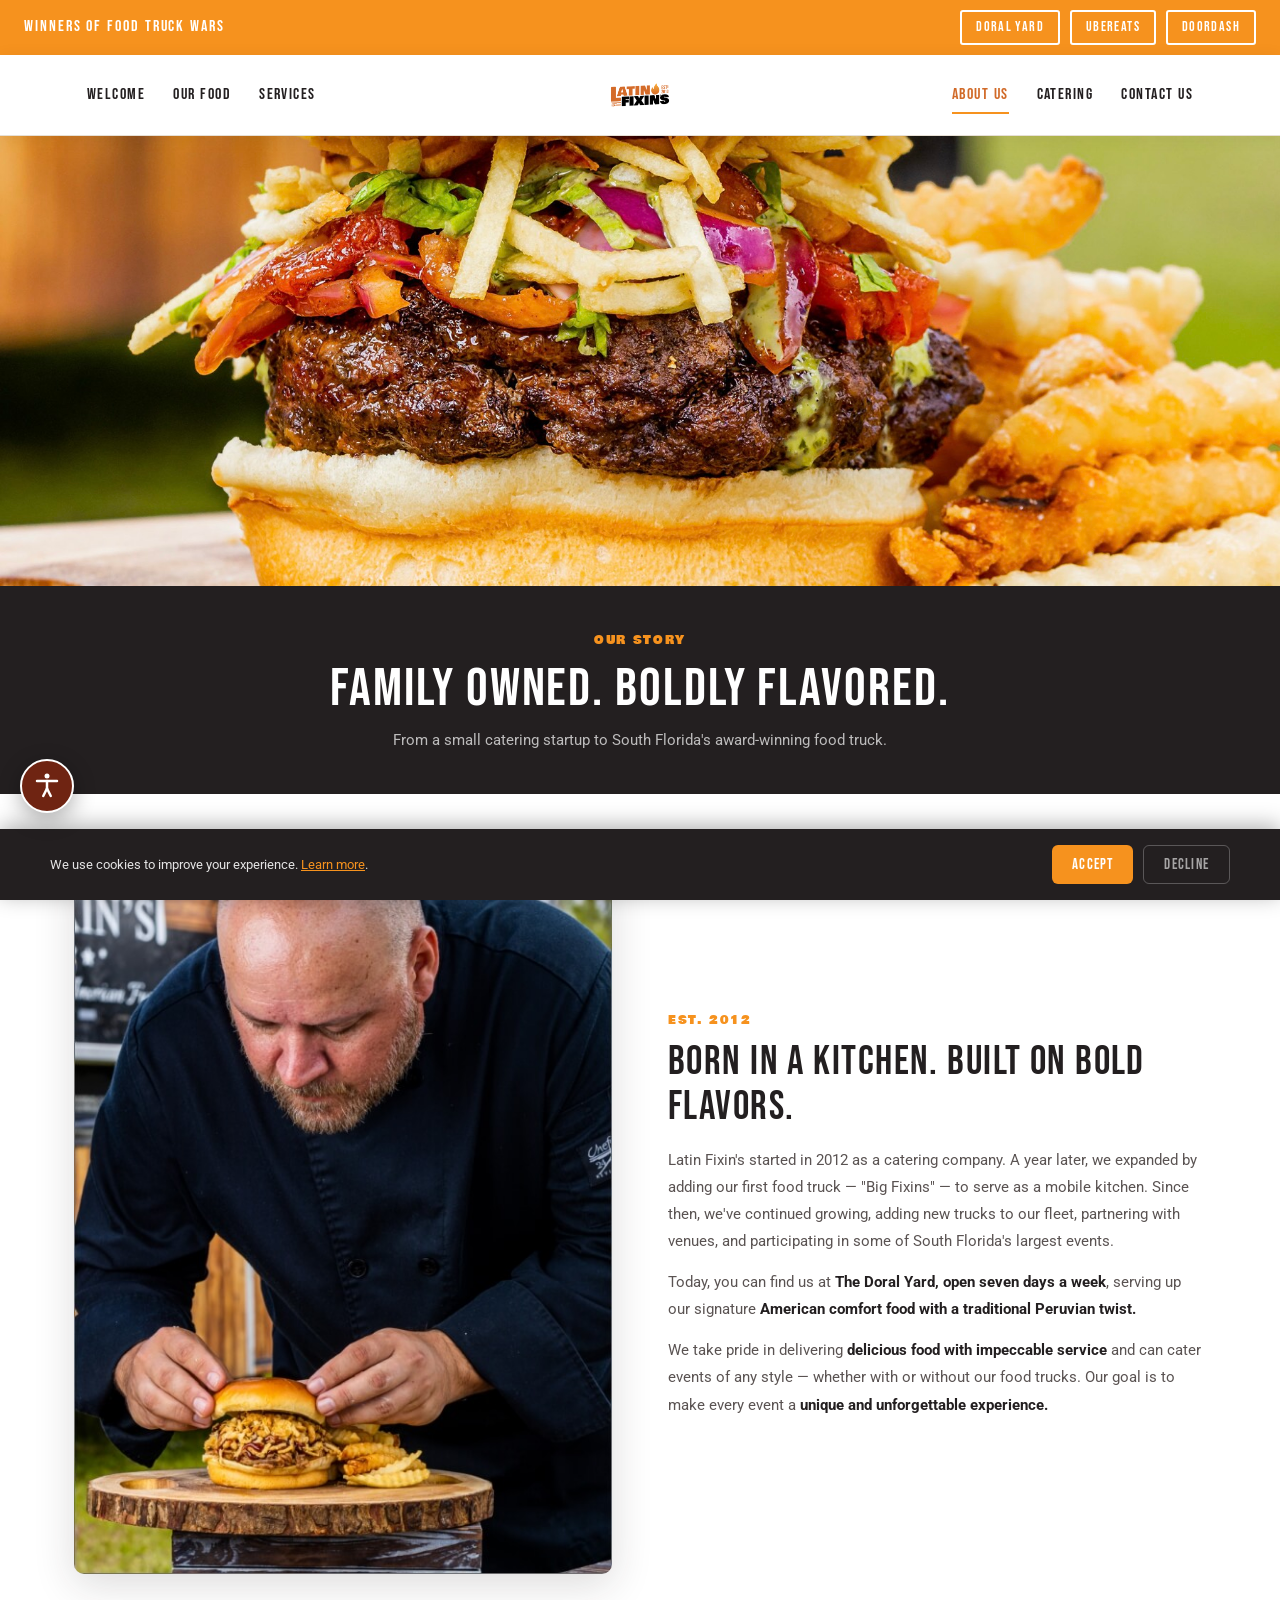
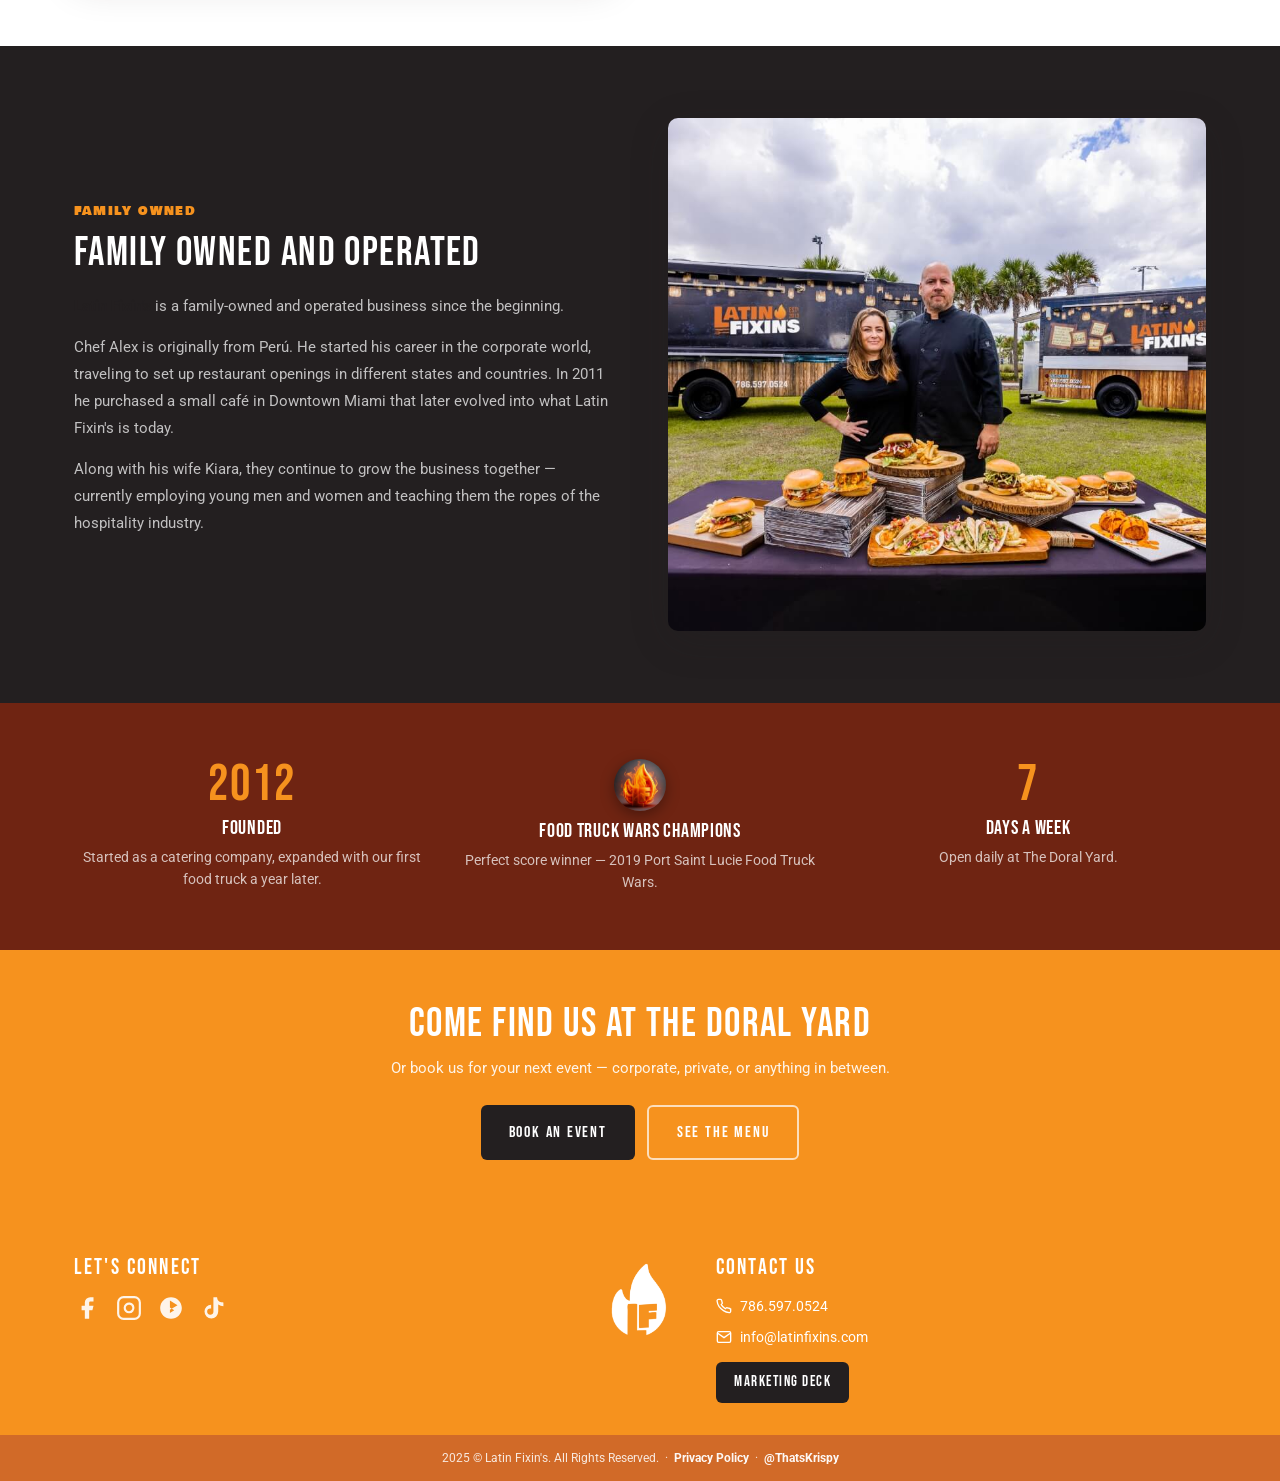
<file: about-us.html>
<!DOCTYPE html>
<html lang="en">
<head>
  <meta charset="UTF-8" />
  <meta name="viewport" content="width=device-width, initial-scale=1.0" />
  <title>About Us – Latin Fixins | Family-Owned Food Truck &amp; Catering Since 2012</title>
  <meta name="description" content="Latin Fixin's is a family-owned food truck and catering company founded in 2012 by Chef Alex and Kiara. Now at The Doral Yard 7 days a week." />
  <link rel="canonical" href="https://latinfixins.com/about-us/" />
  <meta property="og:title" content="About Us – Latin Fixins | Family-Owned Since 2012" />
  <meta property="og:description" content="Meet Chef Alex and Kiara — the family behind Latin Fixin's food truck and catering in South Florida." />
  <meta property="og:image" content="https://latinfixins.com/assets/img/lomo-saltado-burger.jpg" />
  <link rel="icon" href="assets/img/favicon.png" type="image/png" />
  <link rel="preconnect" href="https://fonts.googleapis.com" />
  <link rel="preconnect" href="https://fonts.gstatic.com" crossorigin />
  <link href="https://fonts.googleapis.com/css2?family=Bebas+Neue&family=Bowlby+One+SC&family=Roboto:wght@400;500;700&display=swap" rel="stylesheet" />
  <link rel="stylesheet" href="assets/css/style.css?v=10" />
</head>
<body>

  <a class="skip-link" href="#content">Skip to main content</a>

  <div class="topbar">
    <span class="topbar-left">Winners of Food Truck Wars</span>
    <div class="topbar-right">
      <a href="https://menu.thedoralyard.com/dinein?menu=c9de08fa-9c23-4f47-b211-a63680901d4e" class="topbar-btn" target="_blank" rel="noopener">Doral Yard</a>
      <a href="https://www.ubereats.com/store/lomo-burgers/NyiwIA8EXiyL9Gq6_bdktg" class="topbar-btn" target="_blank" rel="noopener">UberEats</a>
      <a href="https://www.doordash.com/store/latin-fixins-doral-33562370/80941350/" class="topbar-btn" target="_blank" rel="noopener">DoorDash</a>
    </div>
  </div>

  <header class="site-header" id="site-header">
    <nav class="nav-wrap" aria-label="Main navigation">
      <div class="nav-left">
        <a href="/" class="nav-link">Welcome</a>
        <a href="/our-food" class="nav-link">Our Food</a>
        <a href="/services" class="nav-link">Services</a>
      </div>
      <a href="/" class="nav-logo" aria-label="Latin Fixin's home">
        <img src="assets/img/lf-logo.png" alt="Latin Fixin's logo" width="200" height="75" />
      </a>
      <div class="nav-right">
        <a href="/about-us" class="nav-link active">About Us</a>
        <a href="/catering" class="nav-link">Catering</a>
        <a href="/contact-us" class="nav-link">Contact Us</a>
      </div>
      <button class="nav-toggle" id="nav-toggle" aria-expanded="false" aria-controls="nav-mobile-menu" aria-label="Open menu">
        <span></span><span></span><span></span>
      </button>
    </nav>
    <ul class="nav-mobile-menu" id="nav-mobile-menu">
      <li><a href="/" class="nav-link">Welcome</a></li>
      <li><a href="/our-food" class="nav-link">Our Food</a></li>
      <li><a href="/services" class="nav-link">Services</a></li>
      <li><a href="/about-us" class="nav-link active">About Us</a></li>
      <li><a href="/catering" class="nav-link">Catering</a></li>
      <li><a href="/contact-us" class="nav-link">Contact Us</a></li>
    </ul>
  </header>

  <main id="content">

    <!-- PAGE HERO: unique to About — high-res signature burger; the family photos live in the splits below -->
    <section class="page-hero">
      <div class="page-hero-photo">
        <img
          src="assets/img/lomo-saltado-burger.jpg"
          alt="Latin Fixin's signature Lomo Saltado Burger stacked with crunchy potatoes and aji verde"
          fetchpriority="high"
        />
      </div>
      <div class="page-hero-card">
        <span class="eyebrow">Our Story</span>
        <h1>Family Owned. Boldly Flavored.</h1>
        <p>From a small catering startup to South Florida's award-winning food truck.</p>
      </div>
    </section>

    <!-- SPLIT BLOCK: the founding story -->
    <section class="split-block">
      <div class="container">
        <div class="split-grid">
          <div class="split-img natural">
            <img src="assets/img/about-alex.jpg" alt="Chef Alex carefully plating a burger at Latin Fixin's" loading="lazy" />
          </div>
          <div class="split-text">
            <span class="eyebrow">Est. 2012</span>
            <h2>Born in a Kitchen. Built on Bold Flavors.</h2>
            <p>Latin Fixin's started in 2012 as a catering company. A year later, we expanded by adding our first food truck — "Big Fixins" — to serve as a mobile kitchen. Since then, we've continued growing, adding new trucks to our fleet, partnering with venues, and participating in some of South Florida's largest events.</p>
            <p>Today, you can find us at <strong>The Doral Yard, open seven days a week</strong>, serving up our signature <strong>American comfort food with a traditional Peruvian twist.</strong></p>
            <p>We take pride in delivering <strong>delicious food with impeccable service</strong> and can cater events of any style — whether with or without our food trucks. Our goal is to make every event a <strong>unique and unforgettable experience.</strong></p>
          </div>
        </div>
      </div>
    </section>

    <!-- SPLIT BLOCK (reversed): the family, dark background for visual variety -->
    <section class="split-block bg-dark">
      <div class="container">
        <div class="split-grid reverse">
          <div class="split-img natural">
            <img src="assets/img/about-kiara.jpg" alt="Chef Alex and Kiara in front of the Latin Fixin's food trucks with a full catering spread" loading="lazy" />
          </div>
          <div class="split-text">
            <span class="eyebrow">Family Owned</span>
            <h2>Family Owned and Operated</h2>
            <p><strong>Latin Fixin's</strong> is a family-owned and operated business since the beginning.</p>
            <p>Chef Alex is originally from Perú. He started his career in the corporate world, traveling to set up restaurant openings in different states and countries. In 2011 he purchased a small café in Downtown Miami that later evolved into what Latin Fixin's is today.</p>
            <p>Along with his wife Kiara, they continue to grow the business together — currently employing young men and women and teaching them the ropes of the hospitality industry.</p>
          </div>
        </div>
      </div>
    </section>

    <!-- STAT STRIP -->
    <section class="stat-strip">
      <div class="container">
        <div class="stat-grid">
          <div class="stat-item">
            <div class="stat-num">2012</div>
            <h3>Founded</h3>
            <p>Started as a catering company, expanded with our first food truck a year later.</p>
          </div>
          <div class="stat-item">
            <img class="stat-icon" src="assets/img/lf-3d-flame.jpg" alt="" aria-hidden="true" loading="lazy" />
            <h3>Food Truck Wars Champions</h3>
            <p>Perfect score winner — 2019 Port Saint Lucie Food Truck Wars.</p>
          </div>
          <div class="stat-item">
            <div class="stat-num">7</div>
            <h3>Days a Week</h3>
            <p>Open daily at The Doral Yard.</p>
          </div>
        </div>
      </div>
    </section>

    <!-- CTA BAND -->
    <section class="cta-band bg-orange" aria-label="Visit or book Latin Fixin's">
      <h2>Come Find Us at The Doral Yard</h2>
      <p>Or book us for your next event — corporate, private, or anything in between.</p>
      <div class="btn-group" style="justify-content:center;">
        <a href="/contact-us" class="btn btn-dark">Book an Event</a>
        <a href="/our-food" class="btn btn-outline-white">See the Menu</a>
      </div>
    </section>

  </main>

  <footer class="site-footer" role="contentinfo">
    <div class="container">
      <div class="footer-inner">
        <div class="footer-col-left">
          <h3>Let's Connect</h3>
          <div class="footer-social-icons">
            <a href="https://www.facebook.com/latinfixins" target="_blank" rel="noopener" aria-label="Facebook"><svg xmlns="http://www.w3.org/2000/svg" viewBox="0 0 24 24" fill="currentColor"><path d="M18 2h-3a5 5 0 0 0-5 5v3H7v4h3v8h4v-8h3l1-4h-4V7a1 1 0 0 1 1-1h3z"/></svg></a>
            <a href="https://www.instagram.com/latinfixins/" target="_blank" rel="noopener" aria-label="Instagram"><svg xmlns="http://www.w3.org/2000/svg" viewBox="0 0 24 24" fill="none" stroke="currentColor" stroke-width="2"><rect x="2" y="2" width="20" height="20" rx="5" ry="5"/><path d="M16 11.37A4 4 0 1 1 12.63 8 4 4 0 0 1 16 11.37z"/><line x1="17.5" y1="6.5" x2="17.51" y2="6.5"/></svg></a>
            <a href="https://www.yelp.com/biz/latin-fixins-miami-2" target="_blank" rel="noopener" aria-label="Yelp"><svg xmlns="http://www.w3.org/2000/svg" viewBox="0 0 24 24" fill="currentColor"><path d="M12 2C6.48 2 2 6.48 2 12s4.48 10 10 10 10-4.48 10-10S17.52 2 12 2zm-1 14.5v-5l4 2.5-4 2.5zm0-7V5l7 4.5-7 4z"/></svg></a>
            <a href="https://www.tiktok.com/@latinfixins" target="_blank" rel="noopener" aria-label="TikTok"><svg xmlns="http://www.w3.org/2000/svg" viewBox="0 0 24 24" fill="currentColor"><path d="M19.59 6.69a4.83 4.83 0 0 1-3.77-4.25V2h-3.45v13.67a2.89 2.89 0 0 1-2.88 2.5 2.89 2.89 0 0 1-2.89-2.89 2.89 2.89 0 0 1 2.89-2.89c.28 0 .54.04.79.1V9.01a6.34 6.34 0 0 0-6.13 6.33 6.34 6.34 0 0 0 6.34 6.34 6.34 6.34 0 0 0 6.33-6.34V8.75a8.19 8.19 0 0 0 4.79 1.52V6.82a4.85 4.85 0 0 1-1.02-.13z"/></svg></a>
          </div>
        </div>
        <div class="footer-logo"><img src="assets/img/lf-white-icon.png" alt="Latin Fixin's icon" width="80" loading="lazy" /></div>
        <div class="footer-col-right">
          <h3>Contact Us</h3>
          <ul class="contact-list">
            <li><svg xmlns="http://www.w3.org/2000/svg" width="16" height="16" viewBox="0 0 24 24" fill="none" stroke="currentColor" stroke-width="2"><path d="M22 16.92v3a2 2 0 0 1-2.18 2 19.79 19.79 0 0 1-8.63-3.07A19.5 19.5 0 0 1 4.69 13.1a19.79 19.79 0 0 1-3.07-8.67A2 2 0 0 1 3.6 2.18h3a2 2 0 0 1 2 1.72c.127.96.361 1.903.7 2.81a2 2 0 0 1-.45 2.11L7.91 9.91a16 16 0 0 0 6.16 6.16l.91-.91a2 2 0 0 1 2.11-.45c.907.339 1.85.573 2.81.7A2 2 0 0 1 21.73 17z"/></svg><a href="tel:7865970524">786.597.0524</a></li>
            <li><svg xmlns="http://www.w3.org/2000/svg" width="16" height="16" viewBox="0 0 24 24" fill="none" stroke="currentColor" stroke-width="2"><path d="M4 4h16c1.1 0 2 .9 2 2v12c0 1.1-.9 2-2 2H4c-1.1 0-2-.9-2-2V6c0-1.1.9-2 2-2z"/><polyline points="22,6 12,13 2,6"/></svg><a href="mailto:info@latinfixins.com">info@latinfixins.com</a></li>
          </ul>
          <a href="https://bit.ly/LatinFixinsMarketingDeck" class="footer-marketing-btn" target="_blank" rel="noopener">Marketing Deck</a>
        </div>
      </div>
    </div>
    <div class="footer-bottom">
      <p>2025 © Latin Fixin's. All Rights Reserved. &nbsp;·&nbsp; <a href="/privacy">Privacy Policy</a> &nbsp;·&nbsp; <a href="https://www.thatskrispy.com" target="_blank" rel="noopener">@ThatsKrispy</a></p>
    </div>
  </footer>

  <div class="cookie-banner" id="cookie-banner" role="dialog" aria-modal="false" aria-label="Cookie consent">
    <div class="cookie-banner-inner">
      <p class="cookie-banner-text">We use cookies to improve your experience. <a href="/privacy">Learn more</a>.</p>
      <div class="cookie-banner-actions">
        <button class="cookie-accept" id="cookie-accept">Accept</button>
        <button class="cookie-decline" id="cookie-decline">Decline</button>
      </div>
    </div>
  </div>
  <style>.sr-only{position:absolute;width:1px;height:1px;padding:0;margin:-1px;overflow:hidden;clip:rect(0,0,0,0);white-space:nowrap;border:0}</style>

  <script src="assets/js/main.js?v=8"></script>
  <script src="assets/js/a11y.js?v=8" defer></script>
</body>
</html>
</file>
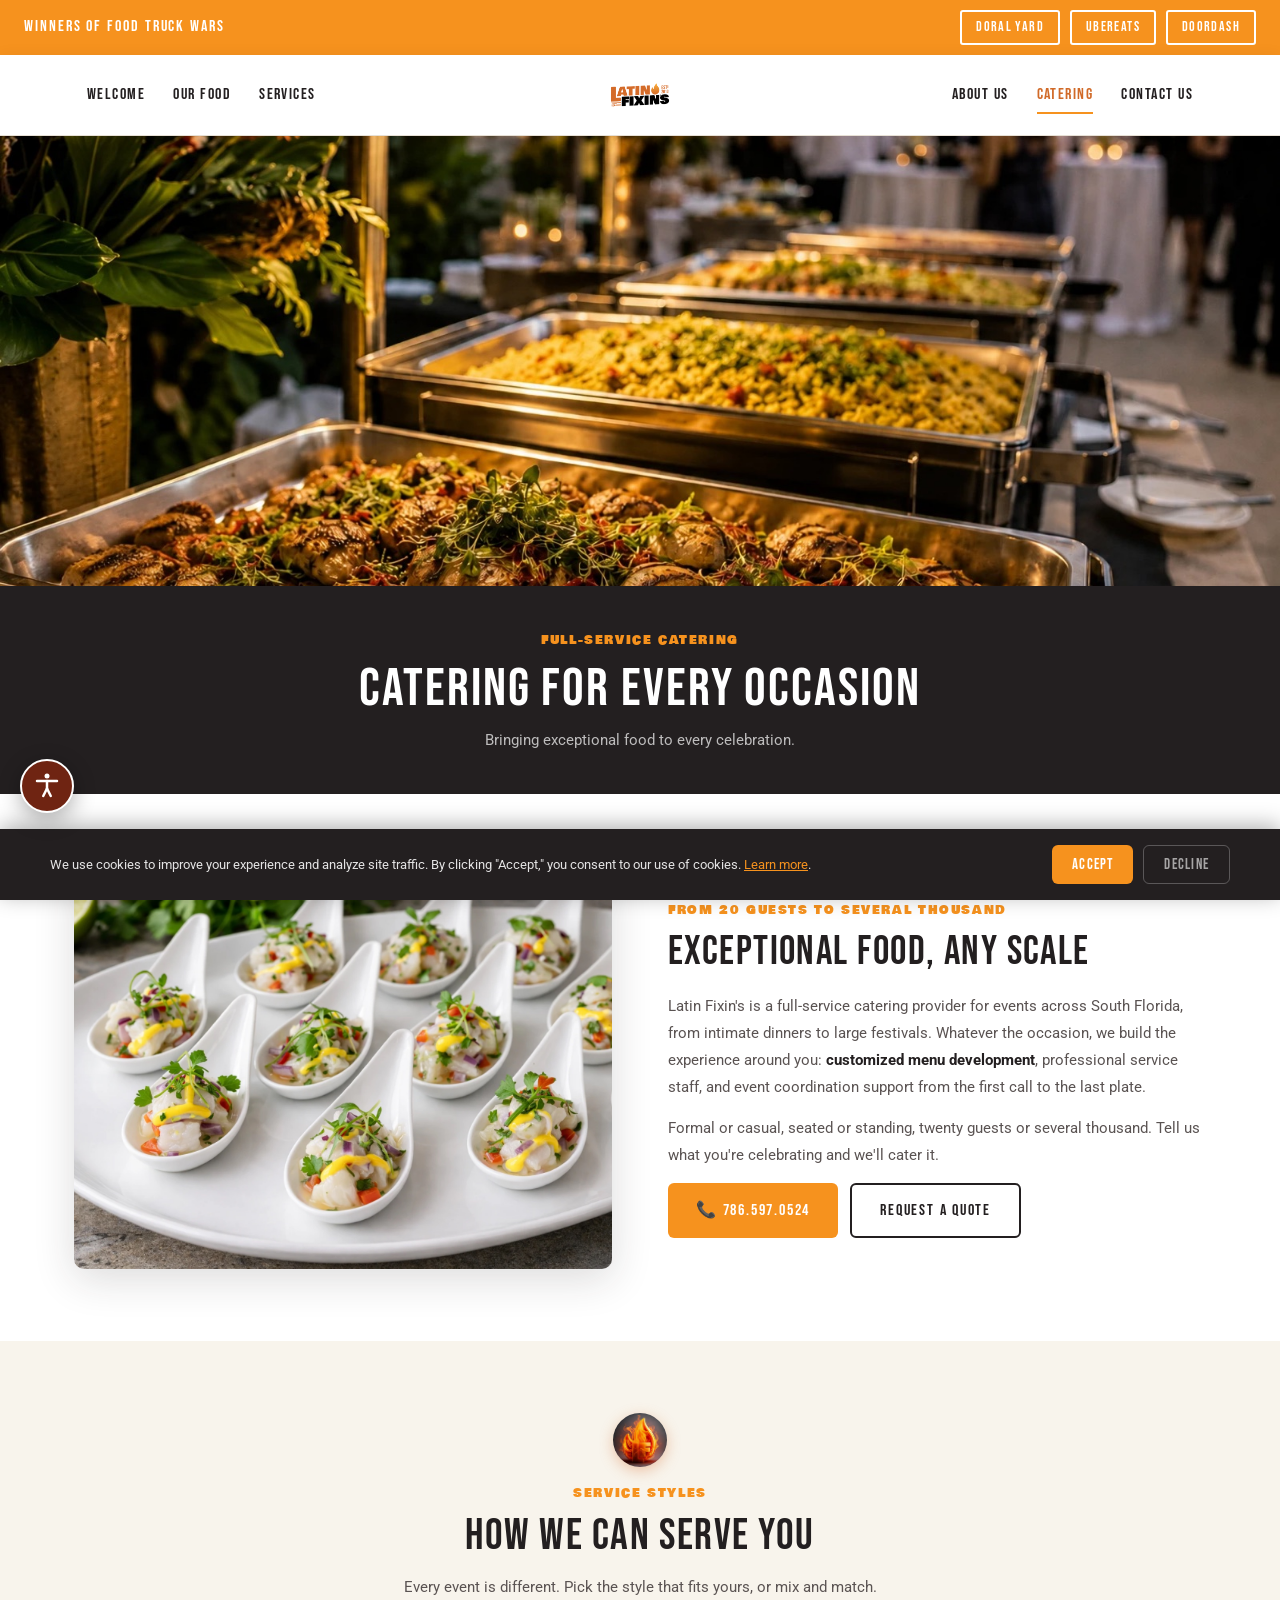
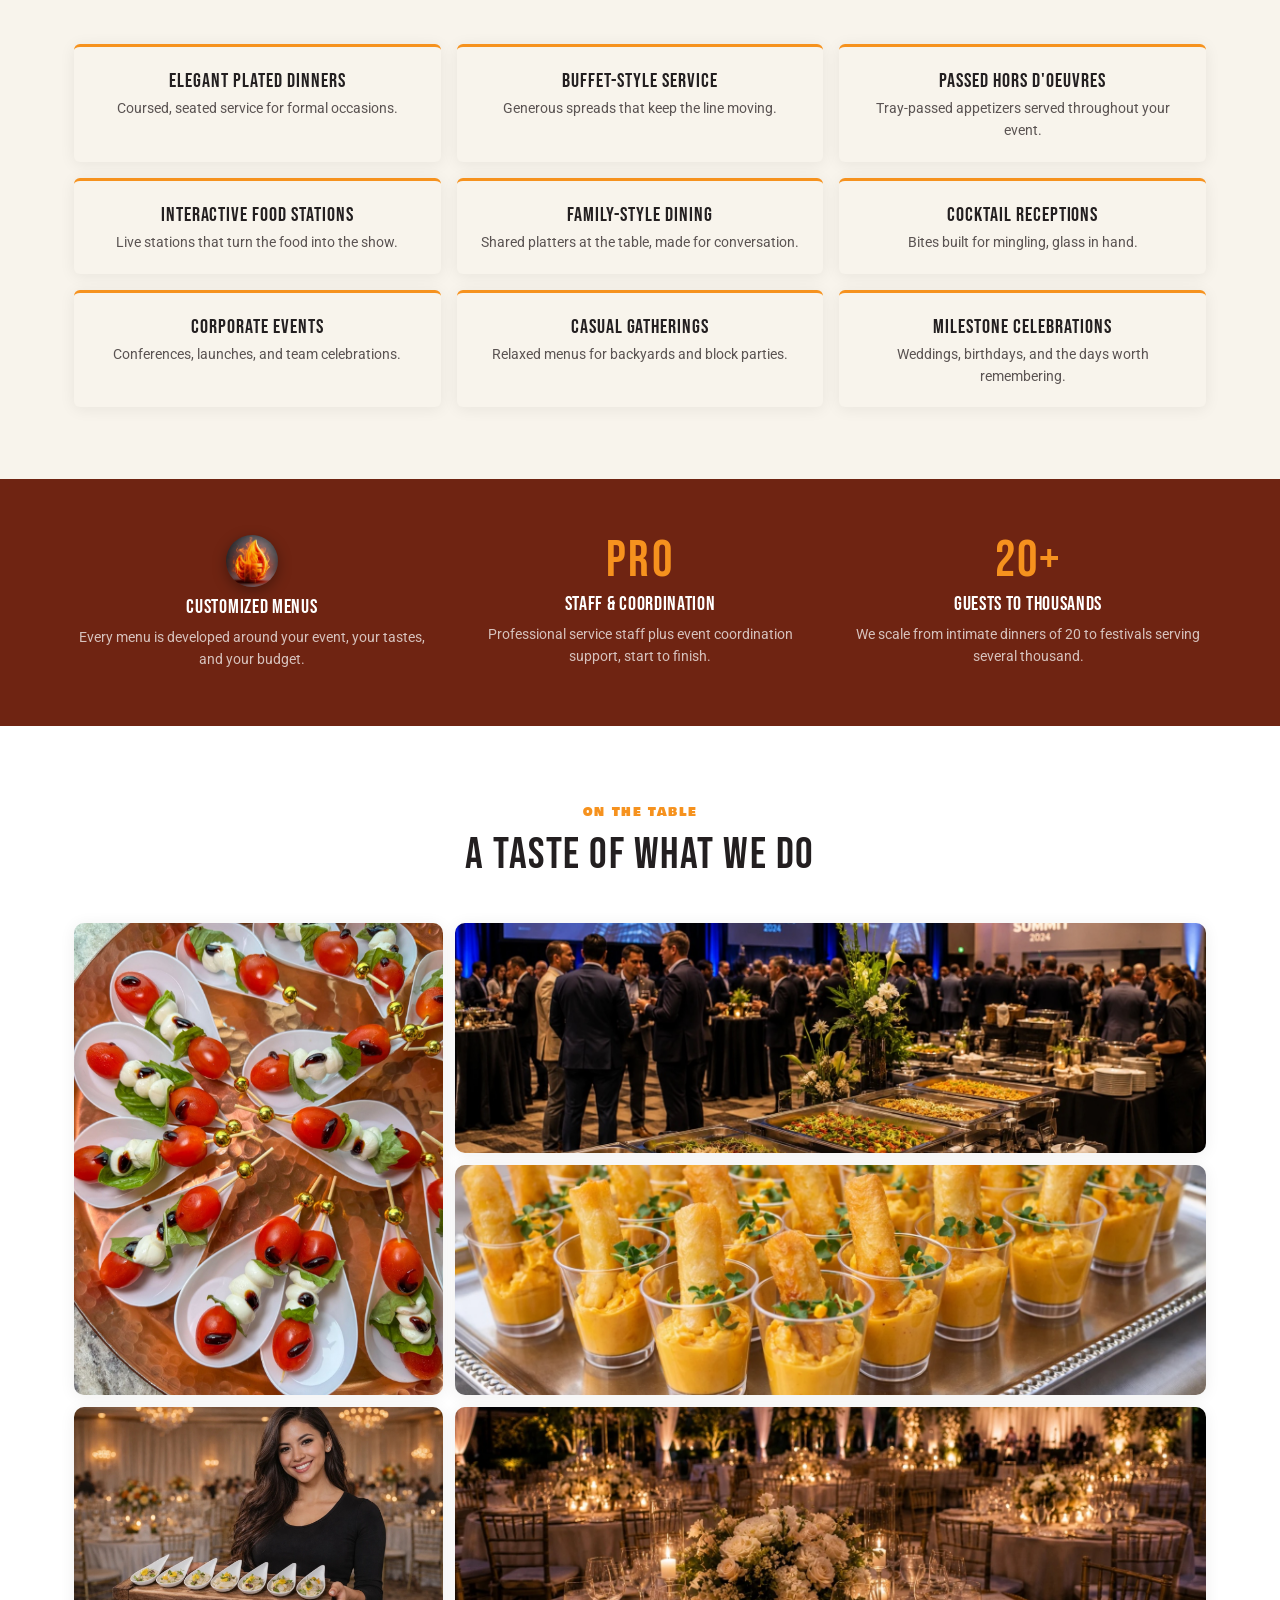
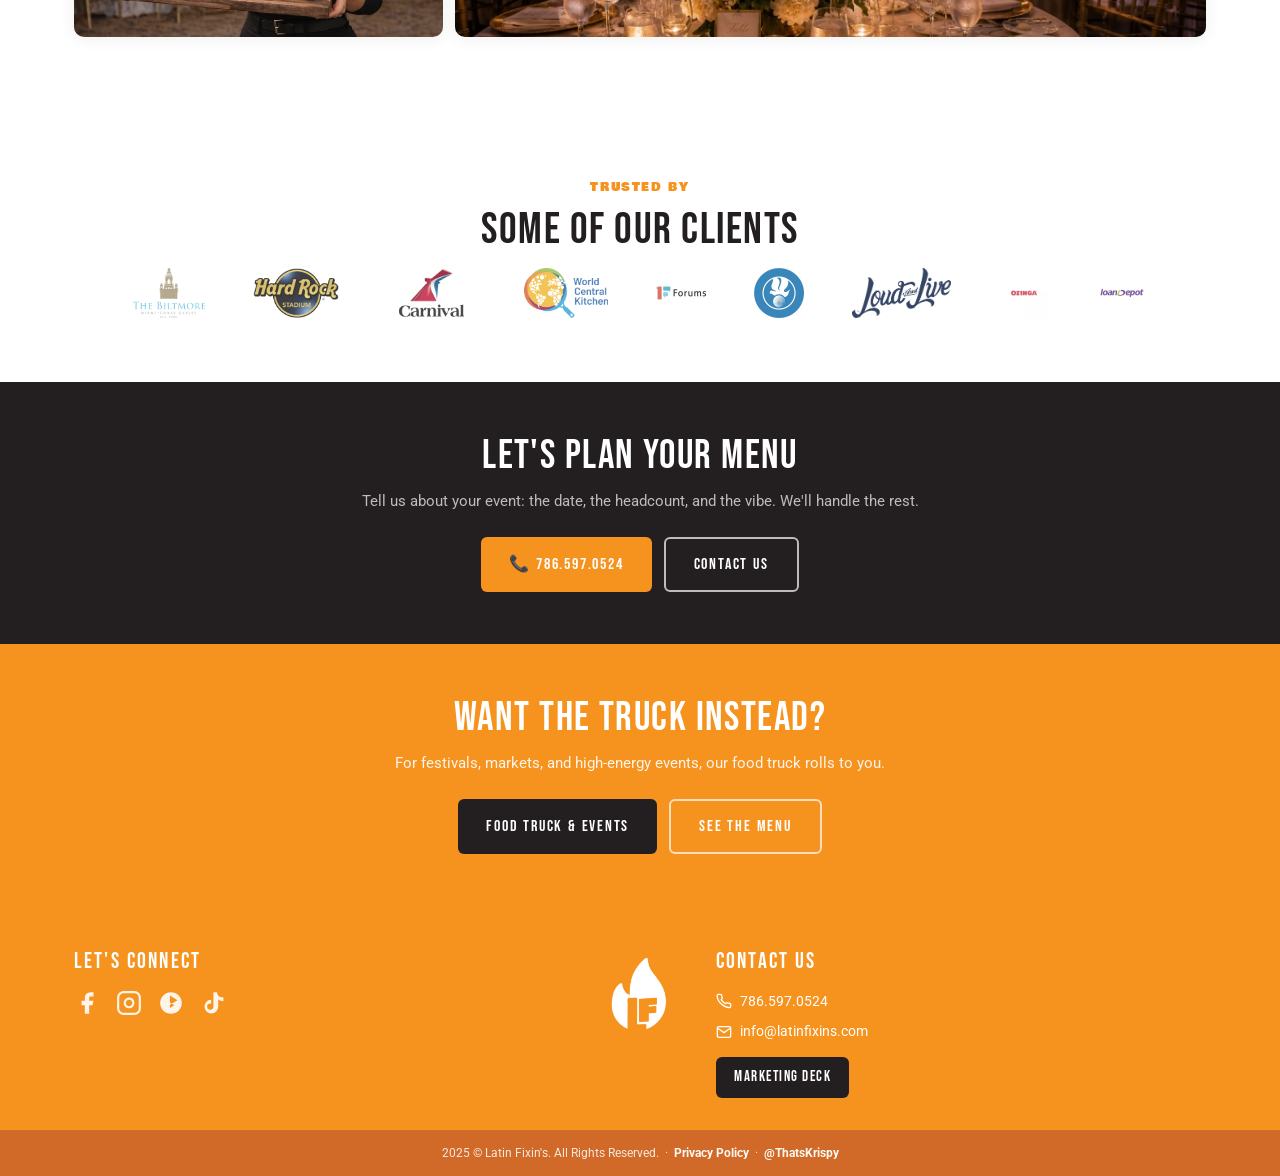
<file: catering.html>
<!DOCTYPE html>
<html lang="en">
<head>
  <meta charset="UTF-8" />
  <meta name="viewport" content="width=device-width, initial-scale=1.0" />
  <title>Catering – Latin Fixins | Catering for Every Occasion | South Florida</title>
  <meta name="description" content="Latin Fixin's full-service catering for South Florida: plated dinners, buffets, passed hors d'oeuvres, food stations, cocktail receptions and corporate events. From 20 guests to several thousand. Get a quote: 786.597.0524." />
  <link rel="canonical" href="https://latinfixins.com/catering/" />
  <meta property="og:title" content="Catering – Latin Fixins | Catering for Every Occasion" />
  <meta property="og:description" content="Bringing exceptional food to every celebration. Full-service catering across South Florida, from intimate dinners to large festivals." />
  <meta property="og:image" content="https://latinfixins.com/assets/img/catering-buffet-lights.jpg" />
  <link rel="icon" href="assets/img/favicon.png" type="image/png" />
  <link rel="preconnect" href="https://fonts.googleapis.com" />
  <link rel="preconnect" href="https://fonts.gstatic.com" crossorigin />
  <link href="https://fonts.googleapis.com/css2?family=Bebas+Neue&family=Bowlby+One+SC&family=Roboto:wght@400;500;700&display=swap" rel="stylesheet" />
  <link rel="stylesheet" href="assets/css/style.css?v=10" />
</head>
<body>

  <a class="skip-link" href="#content">Skip to main content</a>

  <div class="topbar">
    <span class="topbar-left">Winners of Food Truck Wars</span>
    <div class="topbar-right">
      <a href="https://menu.thedoralyard.com/dinein?menu=c9de08fa-9c23-4f47-b211-a63680901d4e" class="topbar-btn" target="_blank" rel="noopener">Doral Yard</a>
      <a href="https://www.ubereats.com/store/lomo-burgers/NyiwIA8EXiyL9Gq6_bdktg" class="topbar-btn" target="_blank" rel="noopener">UberEats</a>
      <a href="https://www.doordash.com/store/latin-fixins-doral-33562370/80941350/" class="topbar-btn" target="_blank" rel="noopener">DoorDash</a>
    </div>
  </div>

  <header class="site-header" id="site-header">
    <nav class="nav-wrap" aria-label="Main navigation">
      <div class="nav-left">
        <a href="/" class="nav-link">Welcome</a>
        <a href="/our-food" class="nav-link">Our Food</a>
        <a href="/services" class="nav-link">Services</a>
      </div>
      <a href="/" class="nav-logo" aria-label="Latin Fixin's home">
        <img src="assets/img/lf-logo.png" alt="Latin Fixin's logo" width="200" height="75" />
      </a>
      <div class="nav-right">
        <a href="/about-us" class="nav-link">About Us</a>
        <a href="/catering" class="nav-link active" aria-current="page">Catering</a>
        <a href="/contact-us" class="nav-link">Contact Us</a>
      </div>
      <button class="nav-toggle" id="nav-toggle" aria-expanded="false" aria-controls="nav-mobile-menu" aria-label="Open menu">
        <span></span><span></span><span></span>
      </button>
    </nav>
    <ul class="nav-mobile-menu" id="nav-mobile-menu">
      <li><a href="/" class="nav-link">Welcome</a></li>
      <li><a href="/our-food" class="nav-link">Our Food</a></li>
      <li><a href="/services" class="nav-link">Services</a></li>
      <li><a href="/about-us" class="nav-link">About Us</a></li>
      <li><a href="/catering" class="nav-link active" aria-current="page">Catering</a></li>
      <li><a href="/contact-us" class="nav-link">Contact Us</a></li>
    </ul>
  </header>

  <main id="content">

    <!-- PAGE HERO: unique to Catering — golden-hour buffet line under string lights -->
    <section class="page-hero">
      <div class="page-hero-photo">
        <img
          src="assets/img/catering-buffet-lights.jpg"
          alt="Latin Fixin's catering buffet line with chafing dishes under string lights at an evening event"
          fetchpriority="high"
        />
      </div>
      <div class="page-hero-card">
        <span class="eyebrow">Full-Service Catering</span>
        <h1>Catering for Every Occasion</h1>
        <p>Bringing exceptional food to every celebration.</p>
      </div>
    </section>

    <!-- INTRO SPLIT: what full-service means -->
    <section class="split-block" aria-labelledby="catering-intro-heading">
      <div class="container">
        <div class="split-grid">
          <div class="split-img">
            <img src="assets/img/catering-ceviche-spoons.jpg" alt="Individual ceviche appetizer spoons garnished with cilantro and aji amarillo" loading="lazy" />
          </div>
          <div class="split-text">
            <span class="eyebrow">From 20 Guests to Several Thousand</span>
            <h2 id="catering-intro-heading">Exceptional Food, Any Scale</h2>
            <p>Latin Fixin's is a full-service catering provider for events across South Florida, from intimate dinners to large festivals. Whatever the occasion, we build the experience around you: <strong>customized menu development</strong>, professional service staff, and event coordination support from the first call to the last plate.</p>
            <p>Formal or casual, seated or standing, twenty guests or several thousand. Tell us what you're celebrating and we'll cater it.</p>
            <div class="btn-group">
              <a href="tel:7865970524" class="btn btn-orange">📞 786.597.0524</a>
              <a href="/contact-us" class="btn btn-outline">Request a Quote</a>
            </div>
          </div>
        </div>
      </div>
    </section>

    <!-- OFFERINGS: the nine service styles -->
    <section class="card-grid-section bg-soft" aria-labelledby="offerings-heading">
      <div class="container">
        <div class="section-head">
          <img class="flame-mark" src="assets/img/lf-3d-flame.jpg" alt="" aria-hidden="true" loading="lazy" />
          <span class="eyebrow">Service Styles</span>
          <h2 id="offerings-heading">How We Can Serve You</h2>
          <p>Every event is different. Pick the style that fits yours, or mix and match.</p>
        </div>
        <div class="offer-grid">
          <div class="offer-item">
            <h3>Elegant Plated Dinners</h3>
            <p>Coursed, seated service for formal occasions.</p>
          </div>
          <div class="offer-item">
            <h3>Buffet-Style Service</h3>
            <p>Generous spreads that keep the line moving.</p>
          </div>
          <div class="offer-item">
            <h3>Passed Hors d'Oeuvres</h3>
            <p>Tray-passed appetizers served throughout your event.</p>
          </div>
          <div class="offer-item">
            <h3>Interactive Food Stations</h3>
            <p>Live stations that turn the food into the show.</p>
          </div>
          <div class="offer-item">
            <h3>Family-Style Dining</h3>
            <p>Shared platters at the table, made for conversation.</p>
          </div>
          <div class="offer-item">
            <h3>Cocktail Receptions</h3>
            <p>Bites built for mingling, glass in hand.</p>
          </div>
          <div class="offer-item">
            <h3>Corporate Events</h3>
            <p>Conferences, launches, and team celebrations.</p>
          </div>
          <div class="offer-item">
            <h3>Casual Gatherings</h3>
            <p>Relaxed menus for backyards and block parties.</p>
          </div>
          <div class="offer-item">
            <h3>Milestone Celebrations</h3>
            <p>Weddings, birthdays, and the days worth remembering.</p>
          </div>
        </div>
      </div>
    </section>

    <!-- STAT STRIP: key features -->
    <section class="stat-strip" aria-label="Why cater with us">
      <div class="container">
        <div class="stat-grid">
          <div class="stat-item">
            <img class="stat-icon" src="assets/img/lf-3d-flame.jpg" alt="" aria-hidden="true" loading="lazy" />
            <h3>Customized Menus</h3>
            <p>Every menu is developed around your event, your tastes, and your budget.</p>
          </div>
          <div class="stat-item">
            <div class="stat-num">PRO</div>
            <h3>Staff &amp; Coordination</h3>
            <p>Professional service staff plus event coordination support, start to finish.</p>
          </div>
          <div class="stat-item">
            <div class="stat-num">20+</div>
            <h3>Guests to Thousands</h3>
            <p>We scale from intimate dinners of 20 to festivals serving several thousand.</p>
          </div>
        </div>
      </div>
    </section>

    <!-- GALLERY -->
    <section class="card-grid-section" aria-labelledby="gallery-heading">
      <div class="container">
        <div class="section-head">
          <span class="eyebrow">On the Table</span>
          <h2 id="gallery-heading">A Taste of What We Do</h2>
        </div>
        <div class="catering-gallery">
          <div class="gal-item tall"><img src="assets/img/catering-caprese-spoons.jpg" alt="Caprese skewers with cherry tomatoes, mozzarella, basil and balsamic glaze in tasting spoons" loading="lazy" /></div>
          <div class="gal-item wide"><img src="assets/img/catering-corporate-buffet.jpg" alt="Buffet line at a corporate summit reception in a hotel ballroom" loading="lazy" /></div>
          <div class="gal-item wide"><img src="assets/img/catering-yuca-cups.jpg" alt="Crispy yuca sticks served in individual cups of huancaina dipping sauce" loading="lazy" /></div>
          <div class="gal-item"><img src="assets/img/catering-passed-tray.jpg" alt="Server presenting a board of tasting spoons at a ballroom reception" loading="lazy" /></div>
          <div class="gal-item wide"><img src="assets/img/catering-wedding-tables.jpg" alt="Candlelit wedding reception tables with white florals under string lights" loading="lazy" /></div>
        </div>
      </div>
    </section>

    <!-- CLIENTS -->
    <section class="clients-section" aria-labelledby="clients-heading">
      <div class="container">
        <div class="section-head" style="margin-bottom:8px;">
          <span class="eyebrow">Trusted By</span>
          <h2 id="clients-heading">Some of Our Clients</h2>
        </div>
        <div class="clients-row">
          <img src="assets/img/clients/biltmore.jpg" alt="Biltmore Hotel" loading="lazy" />
          <img src="assets/img/clients/hard-rock-stadium.png" alt="Hard Rock Stadium" loading="lazy" />
          <img src="assets/img/clients/carnival.png" alt="Carnival Cruise" loading="lazy" />
          <img src="assets/img/clients/world-central-kitchen.png" alt="World Central Kitchen" loading="lazy" />
          <img src="assets/img/clients/forums.jpg" alt="Forums Corporate Events" loading="lazy" />
          <img src="assets/img/clients/king-jesus.jpg" alt="King Jesus Ministry" loading="lazy" />
          <img src="assets/img/clients/loud-and-live.png" alt="Loud and Live" loading="lazy" />
          <img src="assets/img/clients/ozinga.webp" alt="Ozinga" loading="lazy" />
          <img src="assets/img/clients/loandepot.png" alt="loanDepot" loading="lazy" />
        </div>
      </div>
    </section>

    <!-- CTA BAND: quote -->
    <section class="cta-band bg-dark" aria-label="Request a catering quote">
      <h2>Let's Plan Your Menu</h2>
      <p>Tell us about your event: the date, the headcount, and the vibe. We'll handle the rest.</p>
      <div class="btn-group" style="justify-content:center;">
        <a href="tel:7865970524" class="btn btn-orange">📞 786.597.0524</a>
        <a href="/contact-us" class="btn btn-outline-white">Contact Us</a>
      </div>
    </section>

    <!-- CTA BAND: food truck cross-link -->
    <section class="cta-band bg-orange" aria-label="Food truck option">
      <h2>Want the Truck Instead?</h2>
      <p>For festivals, markets, and high-energy events, our food truck rolls to you.</p>
      <div class="btn-group" style="justify-content:center;">
        <a href="/services" class="btn btn-dark">Food Truck &amp; Events</a>
        <a href="/our-food" class="btn btn-outline-white">See the Menu</a>
      </div>
    </section>

  </main>

  <footer class="site-footer" role="contentinfo">
    <div class="container">
      <div class="footer-inner">
        <div class="footer-col-left">
          <h3>Let's Connect</h3>
          <div class="footer-social-icons">
            <a href="https://www.facebook.com/latinfixins" target="_blank" rel="noopener" aria-label="Facebook"><svg xmlns="http://www.w3.org/2000/svg" viewBox="0 0 24 24" fill="currentColor"><path d="M18 2h-3a5 5 0 0 0-5 5v3H7v4h3v8h4v-8h3l1-4h-4V7a1 1 0 0 1 1-1h3z"/></svg></a>
            <a href="https://www.instagram.com/latinfixins/" target="_blank" rel="noopener" aria-label="Instagram"><svg xmlns="http://www.w3.org/2000/svg" viewBox="0 0 24 24" fill="none" stroke="currentColor" stroke-width="2"><rect x="2" y="2" width="20" height="20" rx="5" ry="5"/><path d="M16 11.37A4 4 0 1 1 12.63 8 4 4 0 0 1 16 11.37z"/><line x1="17.5" y1="6.5" x2="17.51" y2="6.5"/></svg></a>
            <a href="https://www.yelp.com/biz/latin-fixins-miami-2" target="_blank" rel="noopener" aria-label="Yelp"><svg xmlns="http://www.w3.org/2000/svg" viewBox="0 0 24 24" fill="currentColor"><path d="M12 2C6.48 2 2 6.48 2 12s4.48 10 10 10 10-4.48 10-10S17.52 2 12 2zm-1 14.5v-5l4 2.5-4 2.5zm0-7V5l7 4.5-7 4z"/></svg></a>
            <a href="https://www.tiktok.com/@latinfixins" target="_blank" rel="noopener" aria-label="TikTok"><svg xmlns="http://www.w3.org/2000/svg" viewBox="0 0 24 24" fill="currentColor"><path d="M19.59 6.69a4.83 4.83 0 0 1-3.77-4.25V2h-3.45v13.67a2.89 2.89 0 0 1-2.88 2.5 2.89 2.89 0 0 1-2.89-2.89 2.89 2.89 0 0 1 2.89-2.89c.28 0 .54.04.79.1V9.01a6.34 6.34 0 0 0-6.13 6.33 6.34 6.34 0 0 0 6.34 6.34 6.34 6.34 0 0 0 6.33-6.34V8.75a8.19 8.19 0 0 0 4.79 1.52V6.82a4.85 4.85 0 0 1-1.02-.13z"/></svg></a>
          </div>
        </div>
        <div class="footer-logo"><img src="assets/img/lf-white-icon.png" alt="Latin Fixin's icon" width="80" loading="lazy" /></div>
        <div class="footer-col-right">
          <h3>Contact Us</h3>
          <ul class="contact-list">
            <li><svg xmlns="http://www.w3.org/2000/svg" width="16" height="16" viewBox="0 0 24 24" fill="none" stroke="currentColor" stroke-width="2"><path d="M22 16.92v3a2 2 0 0 1-2.18 2 19.79 19.79 0 0 1-8.63-3.07A19.5 19.5 0 0 1 4.69 13.1a19.79 19.79 0 0 1-3.07-8.67A2 2 0 0 1 3.6 2.18h3a2 2 0 0 1 2 1.72c.127.96.361 1.903.7 2.81a2 2 0 0 1-.45 2.11L7.91 9.91a16 16 0 0 0 6.16 6.16l.91-.91a2 2 0 0 1 2.11-.45c.907.339 1.85.573 2.81.7A2 2 0 0 1 21.73 17z"/></svg><a href="tel:7865970524">786.597.0524</a></li>
            <li><svg xmlns="http://www.w3.org/2000/svg" width="16" height="16" viewBox="0 0 24 24" fill="none" stroke="currentColor" stroke-width="2"><path d="M4 4h16c1.1 0 2 .9 2 2v12c0 1.1-.9 2-2 2H4c-1.1 0-2-.9-2-2V6c0-1.1.9-2 2-2z"/><polyline points="22,6 12,13 2,6"/></svg><a href="mailto:info@latinfixins.com">info@latinfixins.com</a></li>
          </ul>
          <a href="https://bit.ly/LatinFixinsMarketingDeck" class="footer-marketing-btn" target="_blank" rel="noopener">Marketing Deck</a>
        </div>
      </div>
    </div>
    <div class="footer-bottom">
      <p>2025 © Latin Fixin's. All Rights Reserved. &nbsp;·&nbsp; <a href="/privacy">Privacy Policy</a> &nbsp;·&nbsp; <a href="https://www.thatskrispy.com" target="_blank" rel="noopener">@ThatsKrispy</a></p>
    </div>
  </footer>

  <div class="cookie-banner" id="cookie-banner" role="dialog" aria-modal="false" aria-label="Cookie consent">
    <div class="cookie-banner-inner">
      <p class="cookie-banner-text">We use cookies to improve your experience and analyze site traffic. By clicking "Accept," you consent to our use of cookies. <a href="/privacy">Learn more</a>.</p>
      <div class="cookie-banner-actions">
        <button class="cookie-accept" id="cookie-accept">Accept</button>
        <button class="cookie-decline" id="cookie-decline">Decline</button>
      </div>
    </div>
  </div>
  <style>.sr-only{position:absolute;width:1px;height:1px;padding:0;margin:-1px;overflow:hidden;clip:rect(0,0,0,0);white-space:nowrap;border:0}</style>

  <script src="assets/js/main.js?v=8"></script>
  <script src="assets/js/a11y.js?v=8" defer></script>
</body>
</html>
</file>
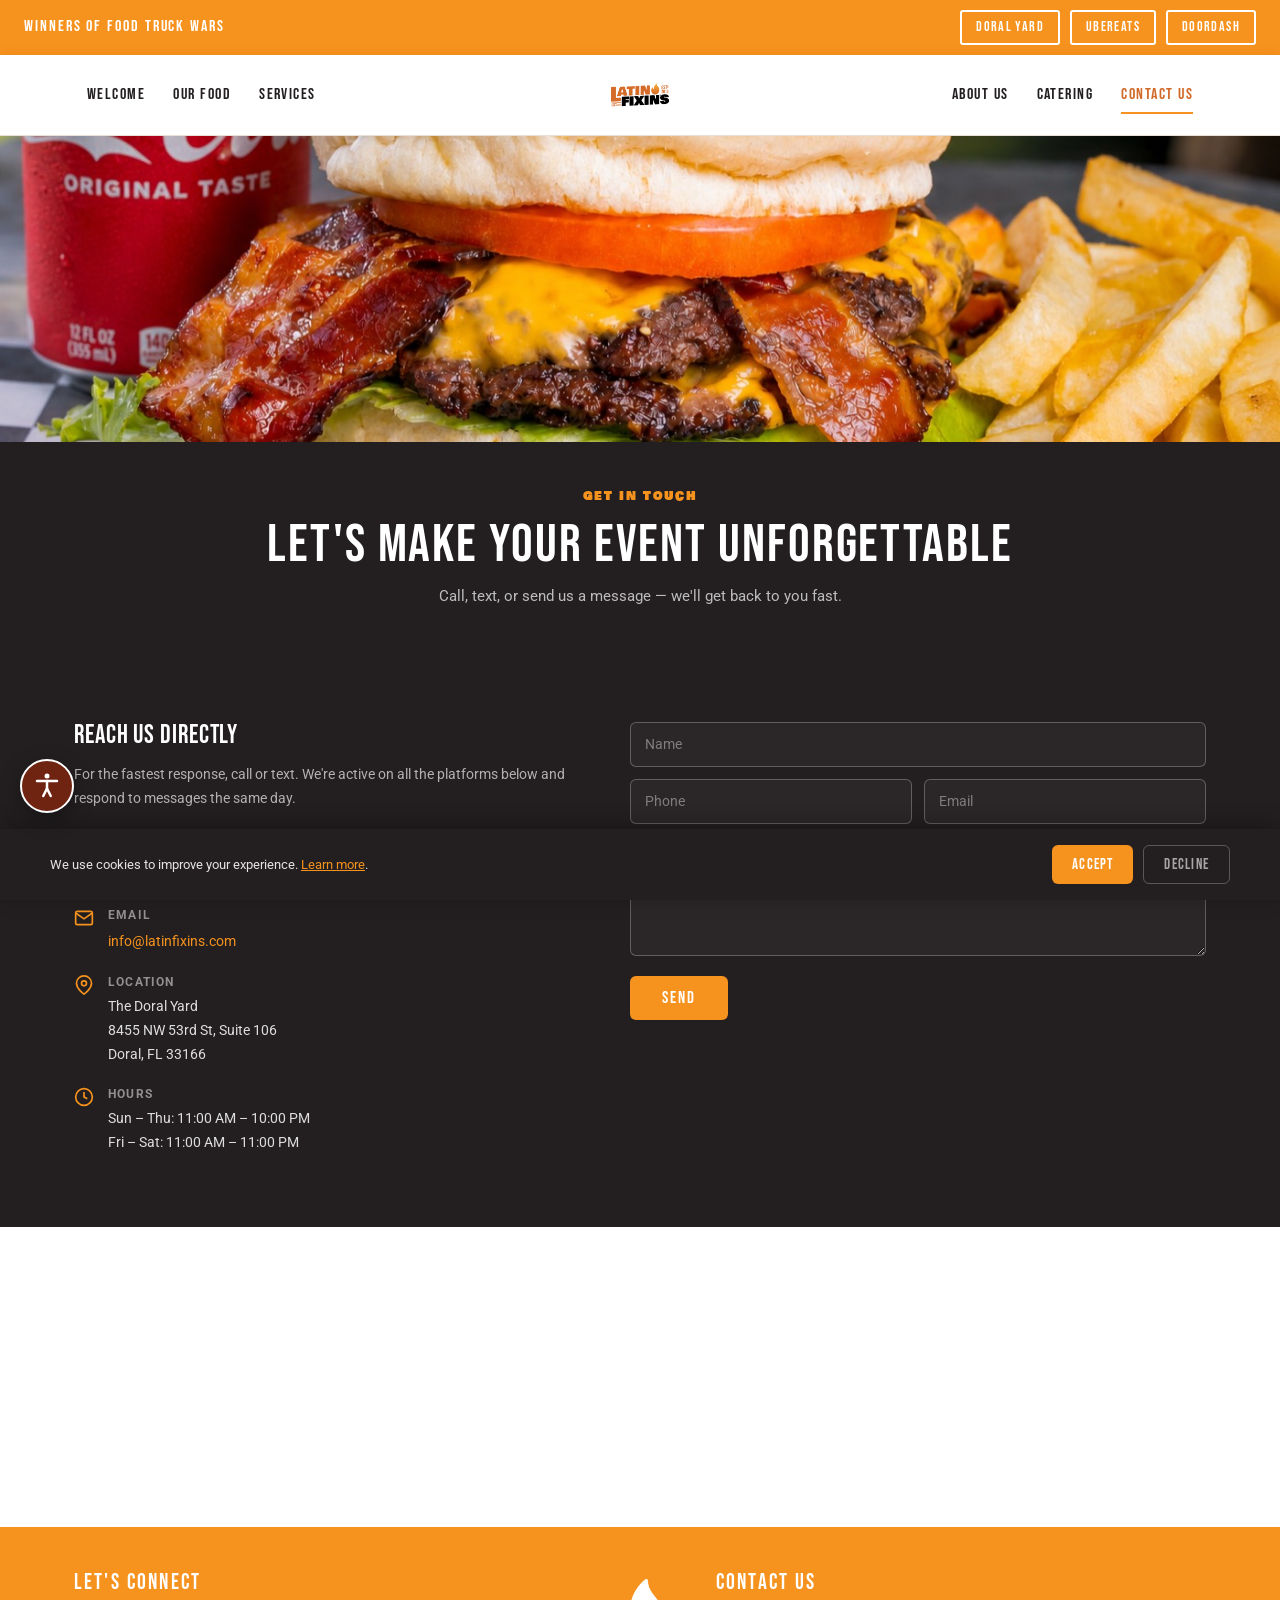
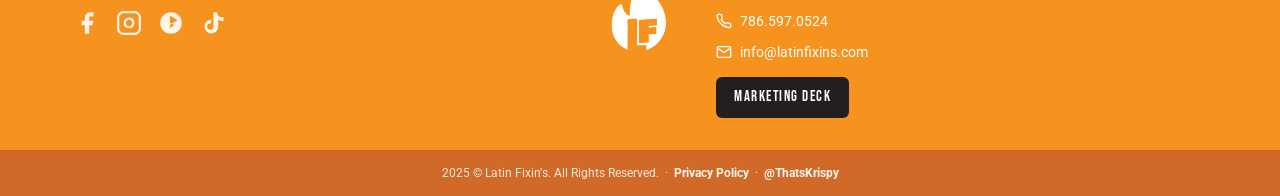
<file: contact-us.html>
<!DOCTYPE html>
<html lang="en">
<head>
  <meta charset="UTF-8" />
  <meta name="viewport" content="width=device-width, initial-scale=1.0" />
  <title>Contact Us – Latin Fixins | Book Food Truck &amp; Catering | 786.597.0524</title>
  <meta name="description" content="Contact Latin Fixin's to book our food truck or catering for your next event. Call or text 786.597.0524 or email info@latinfixins.com. Serving South Florida." />
  <link rel="canonical" href="https://latinfixins.com/contact-us/" />
  <meta property="og:title" content="Contact Us – Latin Fixins | Book Food Truck & Catering" />
  <meta property="og:description" content="Get a quote for food truck or catering services. Call 786.597.0524 or send a message." />
  <meta property="og:image" content="https://latinfixins.com/assets/img/cheeseburger-fries-drink.jpg" />
  <link rel="icon" href="assets/img/favicon.png" type="image/png" />
  <link rel="preconnect" href="https://fonts.googleapis.com" />
  <link rel="preconnect" href="https://fonts.gstatic.com" crossorigin />
  <link href="https://fonts.googleapis.com/css2?family=Bebas+Neue&family=Bowlby+One+SC&family=Roboto:wght@400;500;700&display=swap" rel="stylesheet" />
  <link rel="stylesheet" href="assets/css/style.css?v=10" />
</head>
<body>

  <a class="skip-link" href="#content">Skip to main content</a>

  <div class="topbar">
    <span class="topbar-left">Winners of Food Truck Wars</span>
    <div class="topbar-right">
      <a href="https://menu.thedoralyard.com/dinein?menu=c9de08fa-9c23-4f47-b211-a63680901d4e" class="topbar-btn" target="_blank" rel="noopener">Doral Yard</a>
      <a href="https://www.ubereats.com/store/lomo-burgers/NyiwIA8EXiyL9Gq6_bdktg" class="topbar-btn" target="_blank" rel="noopener">UberEats</a>
      <a href="https://www.doordash.com/store/latin-fixins-doral-33562370/80941350/" class="topbar-btn" target="_blank" rel="noopener">DoorDash</a>
    </div>
  </div>

  <header class="site-header" id="site-header">
    <nav class="nav-wrap" aria-label="Main navigation">
      <div class="nav-left">
        <a href="/" class="nav-link">Welcome</a>
        <a href="/our-food" class="nav-link">Our Food</a>
        <a href="/services" class="nav-link">Services</a>
      </div>
      <a href="/" class="nav-logo" aria-label="Latin Fixin's home">
        <img src="assets/img/lf-logo.png" alt="Latin Fixin's logo" width="200" height="75" />
      </a>
      <div class="nav-right">
        <a href="/about-us" class="nav-link">About Us</a>
        <a href="/catering" class="nav-link">Catering</a>
        <a href="/contact-us" class="nav-link active">Contact Us</a>
      </div>
      <button class="nav-toggle" id="nav-toggle" aria-expanded="false" aria-controls="nav-mobile-menu" aria-label="Open menu">
        <span></span><span></span><span></span>
      </button>
    </nav>
    <ul class="nav-mobile-menu" id="nav-mobile-menu">
      <li><a href="/" class="nav-link">Welcome</a></li>
      <li><a href="/our-food" class="nav-link">Our Food</a></li>
      <li><a href="/services" class="nav-link">Services</a></li>
      <li><a href="/about-us" class="nav-link">About Us</a></li>
      <li><a href="/catering" class="nav-link">Catering</a></li>
      <li><a href="/contact-us" class="nav-link active">Contact Us</a></li>
    </ul>
  </header>

  <main id="content">

    <!-- PAGE HERO: unique to Contact — the brisket mac & cheese sandwich, distinct from other pages -->
    <section class="page-hero">
      <div class="page-hero-photo compact">
        <img
          src="assets/img/cheeseburger-fries-drink.jpg"
          alt="Latin Fixin's bacon cheeseburger combo with fries and a drink"
          fetchpriority="high"
        />
      </div>
      <div class="page-hero-card">
        <span class="eyebrow">Get In Touch</span>
        <h1>Let's Make Your Event Unforgettable</h1>
        <p>Call, text, or send us a message — we'll get back to you fast.</p>
      </div>
    </section>

    <section class="contact-page">
      <div class="container">
        <div class="contact-page-inner">
          <div class="contact-page-info">
            <h1 style="font-size:1.6rem; margin-bottom:14px;">Reach Us Directly</h1>
            <p>For the fastest response, call or text. We're active on all the platforms below and respond to messages the same day.</p>
            <div class="contact-detail-list">
              <div class="contact-detail-item">
                <svg xmlns="http://www.w3.org/2000/svg" width="20" height="20" viewBox="0 0 24 24" fill="none" stroke="currentColor" stroke-width="2"><path d="M22 16.92v3a2 2 0 0 1-2.18 2 19.79 19.79 0 0 1-8.63-3.07A19.5 19.5 0 0 1 4.69 13.1a19.79 19.79 0 0 1-3.07-8.67A2 2 0 0 1 3.6 2.18h3a2 2 0 0 1 2 1.72c.127.96.361 1.903.7 2.81a2 2 0 0 1-.45 2.11L7.91 9.91a16 16 0 0 0 6.16 6.16l.91-.91a2 2 0 0 1 2.11-.45c.907.339 1.85.573 2.81.7A2 2 0 0 1 21.73 17z"/></svg>
                <div><strong>Phone / Text</strong><a href="tel:7865970524">786.597.0524</a></div>
              </div>
              <div class="contact-detail-item">
                <svg xmlns="http://www.w3.org/2000/svg" width="20" height="20" viewBox="0 0 24 24" fill="none" stroke="currentColor" stroke-width="2"><path d="M4 4h16c1.1 0 2 .9 2 2v12c0 1.1-.9 2-2 2H4c-1.1 0-2-.9-2-2V6c0-1.1.9-2 2-2z"/><polyline points="22,6 12,13 2,6"/></svg>
                <div><strong>Email</strong><a href="mailto:info@latinfixins.com">info@latinfixins.com</a></div>
              </div>
              <div class="contact-detail-item">
                <svg xmlns="http://www.w3.org/2000/svg" width="20" height="20" viewBox="0 0 24 24" fill="none" stroke="currentColor" stroke-width="2"><path d="M21 10c0 7-9 13-9 13s-9-6-9-13a9 9 0 0 1 18 0z"/><circle cx="12" cy="10" r="3"/></svg>
                <div><strong>Location</strong><p>The Doral Yard<br />8455 NW 53rd St, Suite 106<br />Doral, FL 33166</p></div>
              </div>
              <div class="contact-detail-item">
                <svg xmlns="http://www.w3.org/2000/svg" width="20" height="20" viewBox="0 0 24 24" fill="none" stroke="currentColor" stroke-width="2"><circle cx="12" cy="12" r="10"/><polyline points="12 6 12 12 16 14"/></svg>
                <div><strong>Hours</strong><p>Sun – Thu: 11:00 AM – 10:00 PM<br />Fri – Sat: 11:00 AM – 11:00 PM</p></div>
              </div>
            </div>
          </div>

          <form class="lf-contact-form" novalidate aria-label="Contact form">
            <div class="form-fields">
              <div>
                <label for="name-c" class="sr-only">Your name (required)</label>
                <input class="form-input" type="text" id="name-c" name="name" placeholder="Name" required autocomplete="name" />
              </div>
              <div class="form-row">
                <div>
                  <label for="phone-c" class="sr-only">Phone number</label>
                  <input class="form-input" type="tel" id="phone-c" name="phone" placeholder="Phone" autocomplete="tel" />
                </div>
                <div>
                  <label for="email-c" class="sr-only">Email address (required)</label>
                  <input class="form-input" type="email" id="email-c" name="email" placeholder="Email" required autocomplete="email" />
                </div>
              </div>
              <div>
                <label for="message-c" class="sr-only">Your message (required)</label>
                <textarea class="form-input" id="message-c" name="message" placeholder="Message" required></textarea>
              </div>
              <button type="submit" class="form-submit-btn">Send</button>
              <div class="form-msg success" role="alert" aria-live="polite">✓ Opening your email app — just press send and your message is on its way.</div>
              <div class="form-msg error" role="alert" aria-live="polite"></div>
            </div>
          </form>
        </div>
      </div>
    </section>

    <iframe
      class="map-embed"
      src="https://www.google.com/maps/embed?pb=!1m18!1m12!1m3!1d3592.5!2d-80.3635!3d25.8143!2m3!1f0!2f0!3f0!3m2!1i1024!2i768!4f13.1!3m3!1m2!1s0x88d9bbf3c0000001%3A0x0!2sThe+Doral+Yard%2C+8455+NW+53rd+St%2C+Doral%2C+FL+33166!5e0!3m2!1sen!2sus!4v1"
      loading="lazy" referrerpolicy="no-referrer-when-downgrade"
      title="Latin Fixin's at The Doral Yard, 8455 NW 53rd St, Doral, FL 33166"
      aria-label="Map showing Latin Fixin's at The Doral Yard in Doral, Florida"
    ></iframe>

  </main>

  <footer class="site-footer" role="contentinfo">
    <div class="container">
      <div class="footer-inner">
        <div class="footer-col-left">
          <h3>Let's Connect</h3>
          <div class="footer-social-icons">
            <a href="https://www.facebook.com/latinfixins" target="_blank" rel="noopener" aria-label="Facebook"><svg xmlns="http://www.w3.org/2000/svg" viewBox="0 0 24 24" fill="currentColor"><path d="M18 2h-3a5 5 0 0 0-5 5v3H7v4h3v8h4v-8h3l1-4h-4V7a1 1 0 0 1 1-1h3z"/></svg></a>
            <a href="https://www.instagram.com/latinfixins/" target="_blank" rel="noopener" aria-label="Instagram"><svg xmlns="http://www.w3.org/2000/svg" viewBox="0 0 24 24" fill="none" stroke="currentColor" stroke-width="2"><rect x="2" y="2" width="20" height="20" rx="5" ry="5"/><path d="M16 11.37A4 4 0 1 1 12.63 8 4 4 0 0 1 16 11.37z"/><line x1="17.5" y1="6.5" x2="17.51" y2="6.5"/></svg></a>
            <a href="https://www.yelp.com/biz/latin-fixins-miami-2" target="_blank" rel="noopener" aria-label="Yelp"><svg xmlns="http://www.w3.org/2000/svg" viewBox="0 0 24 24" fill="currentColor"><path d="M12 2C6.48 2 2 6.48 2 12s4.48 10 10 10 10-4.48 10-10S17.52 2 12 2zm-1 14.5v-5l4 2.5-4 2.5zm0-7V5l7 4.5-7 4z"/></svg></a>
            <a href="https://www.tiktok.com/@latinfixins" target="_blank" rel="noopener" aria-label="TikTok"><svg xmlns="http://www.w3.org/2000/svg" viewBox="0 0 24 24" fill="currentColor"><path d="M19.59 6.69a4.83 4.83 0 0 1-3.77-4.25V2h-3.45v13.67a2.89 2.89 0 0 1-2.88 2.5 2.89 2.89 0 0 1-2.89-2.89 2.89 2.89 0 0 1 2.89-2.89c.28 0 .54.04.79.1V9.01a6.34 6.34 0 0 0-6.13 6.33 6.34 6.34 0 0 0 6.34 6.34 6.34 6.34 0 0 0 6.33-6.34V8.75a8.19 8.19 0 0 0 4.79 1.52V6.82a4.85 4.85 0 0 1-1.02-.13z"/></svg></a>
          </div>
        </div>
        <div class="footer-logo"><img src="assets/img/lf-white-icon.png" alt="Latin Fixin's icon" width="80" loading="lazy" /></div>
        <div class="footer-col-right">
          <h3>Contact Us</h3>
          <ul class="contact-list">
            <li><svg xmlns="http://www.w3.org/2000/svg" width="16" height="16" viewBox="0 0 24 24" fill="none" stroke="currentColor" stroke-width="2"><path d="M22 16.92v3a2 2 0 0 1-2.18 2 19.79 19.79 0 0 1-8.63-3.07A19.5 19.5 0 0 1 4.69 13.1a19.79 19.79 0 0 1-3.07-8.67A2 2 0 0 1 3.6 2.18h3a2 2 0 0 1 2 1.72c.127.96.361 1.903.7 2.81a2 2 0 0 1-.45 2.11L7.91 9.91a16 16 0 0 0 6.16 6.16l.91-.91a2 2 0 0 1 2.11-.45c.907.339 1.85.573 2.81.7A2 2 0 0 1 21.73 17z"/></svg><a href="tel:7865970524">786.597.0524</a></li>
            <li><svg xmlns="http://www.w3.org/2000/svg" width="16" height="16" viewBox="0 0 24 24" fill="none" stroke="currentColor" stroke-width="2"><path d="M4 4h16c1.1 0 2 .9 2 2v12c0 1.1-.9 2-2 2H4c-1.1 0-2-.9-2-2V6c0-1.1.9-2 2-2z"/><polyline points="22,6 12,13 2,6"/></svg><a href="mailto:info@latinfixins.com">info@latinfixins.com</a></li>
          </ul>
          <a href="https://bit.ly/LatinFixinsMarketingDeck" class="footer-marketing-btn" target="_blank" rel="noopener">Marketing Deck</a>
        </div>
      </div>
    </div>
    <div class="footer-bottom">
      <p>2025 © Latin Fixin's. All Rights Reserved. &nbsp;·&nbsp; <a href="/privacy">Privacy Policy</a> &nbsp;·&nbsp; <a href="https://www.thatskrispy.com" target="_blank" rel="noopener">@ThatsKrispy</a></p>
    </div>
  </footer>

  <div class="cookie-banner" id="cookie-banner" role="dialog" aria-modal="false" aria-label="Cookie consent">
    <div class="cookie-banner-inner">
      <p class="cookie-banner-text">We use cookies to improve your experience. <a href="/privacy">Learn more</a>.</p>
      <div class="cookie-banner-actions">
        <button class="cookie-accept" id="cookie-accept">Accept</button>
        <button class="cookie-decline" id="cookie-decline">Decline</button>
      </div>
    </div>
  </div>
  <style>.sr-only{position:absolute;width:1px;height:1px;padding:0;margin:-1px;overflow:hidden;clip:rect(0,0,0,0);white-space:nowrap;border:0}</style>

  <script src="assets/js/main.js?v=8"></script>
  <script src="assets/js/a11y.js?v=8" defer></script>
</body>
</html>
</file>
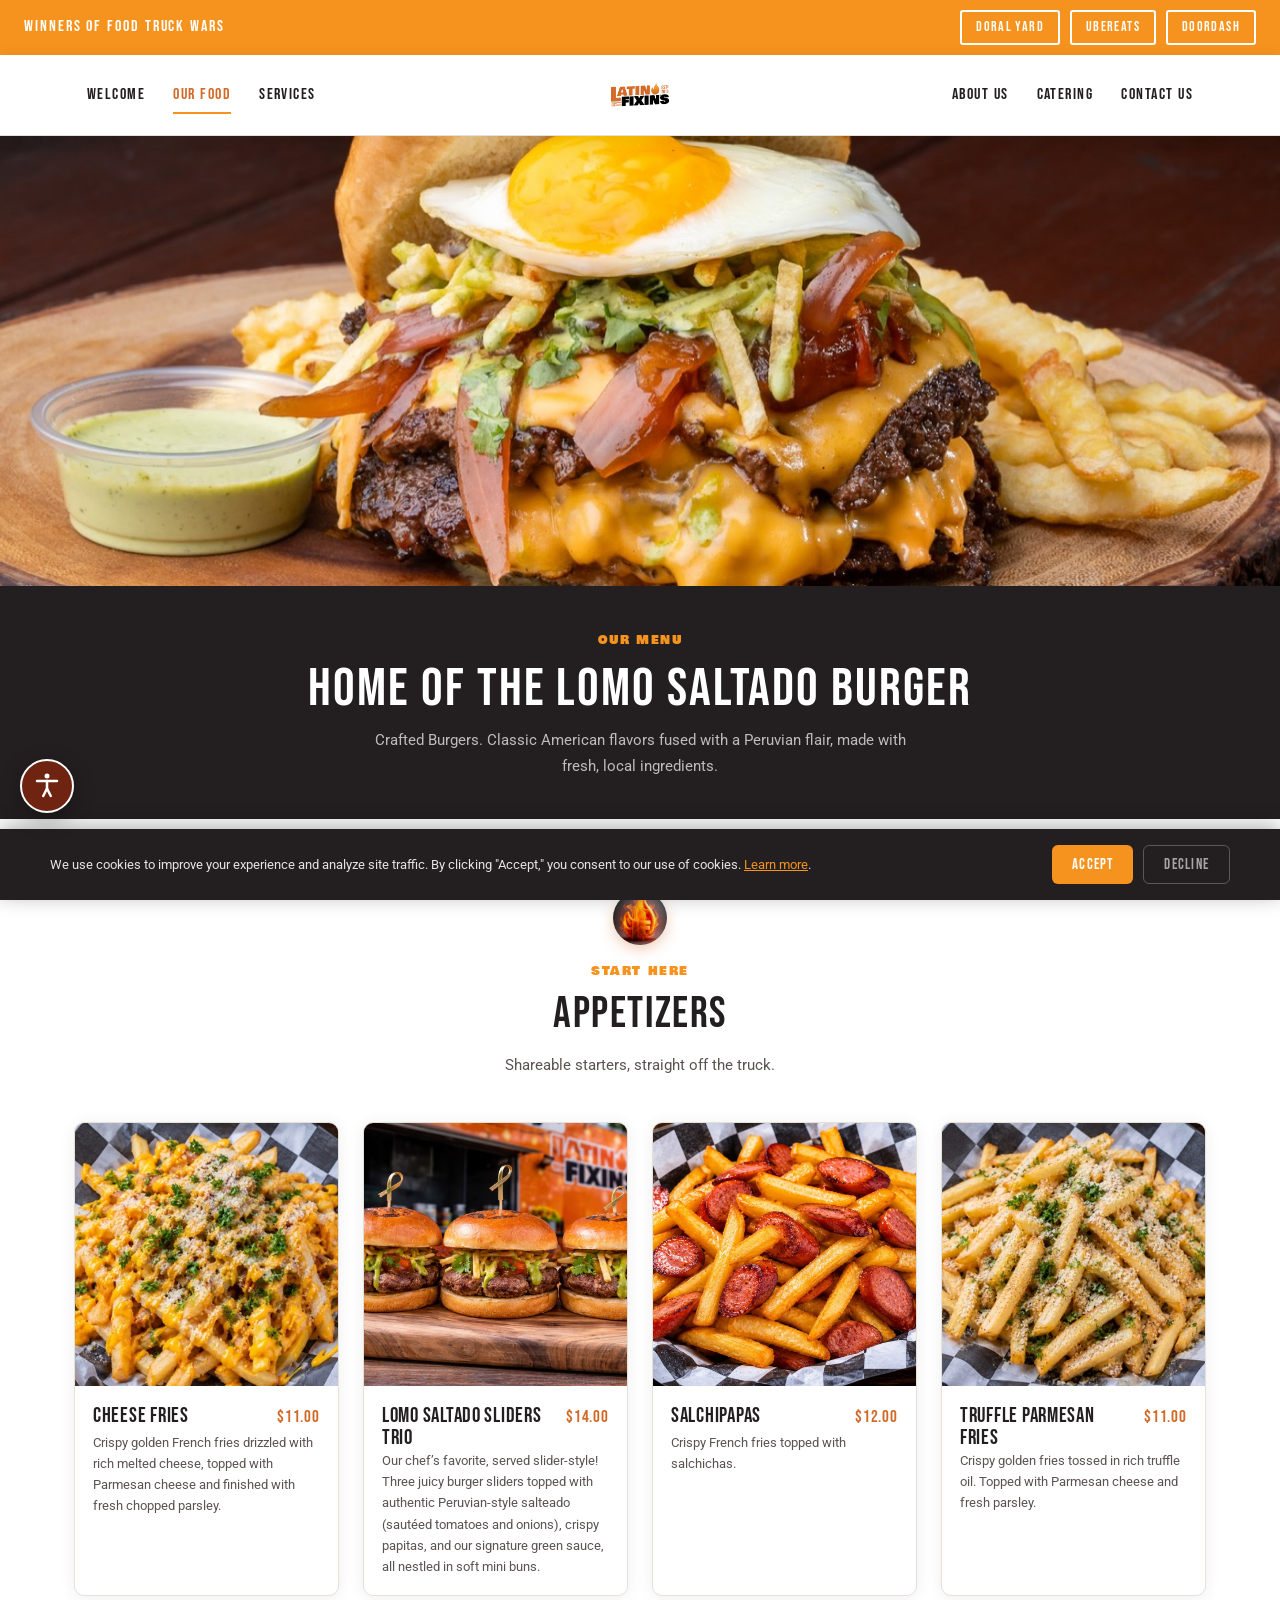
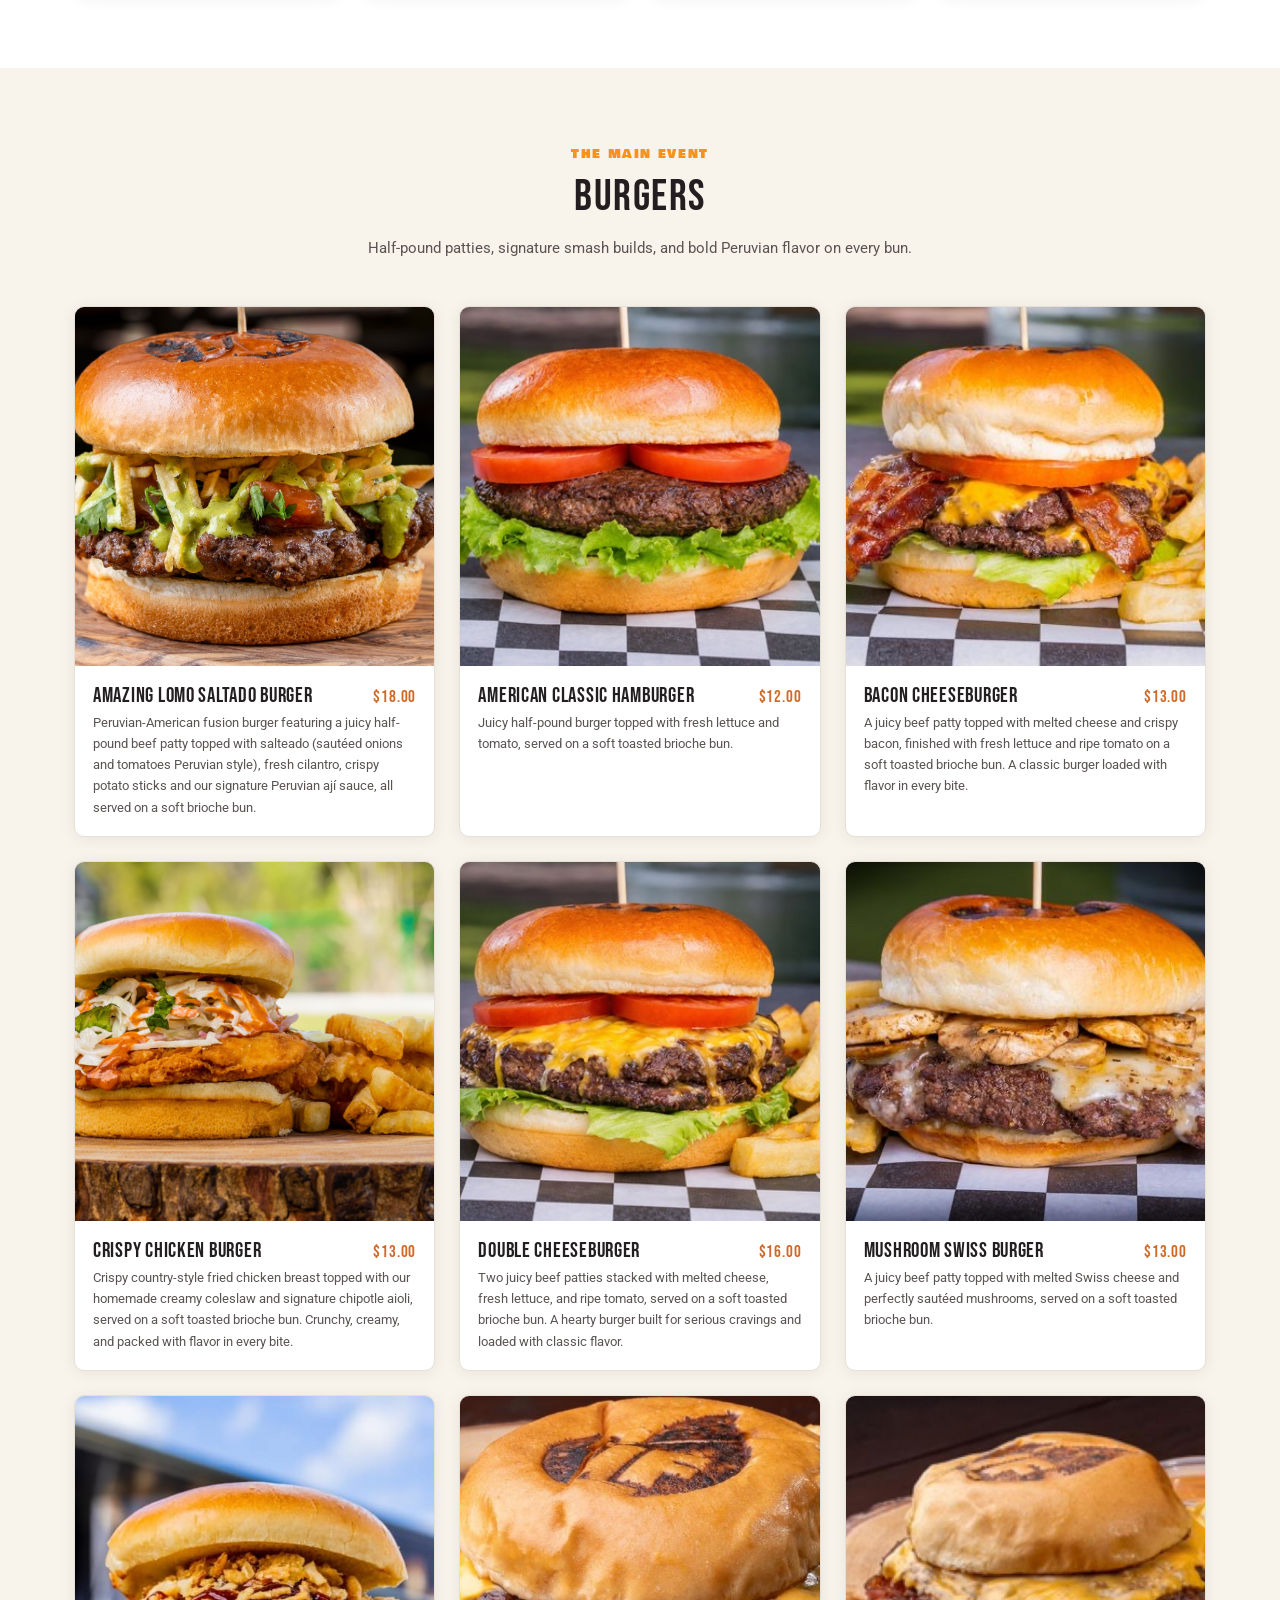
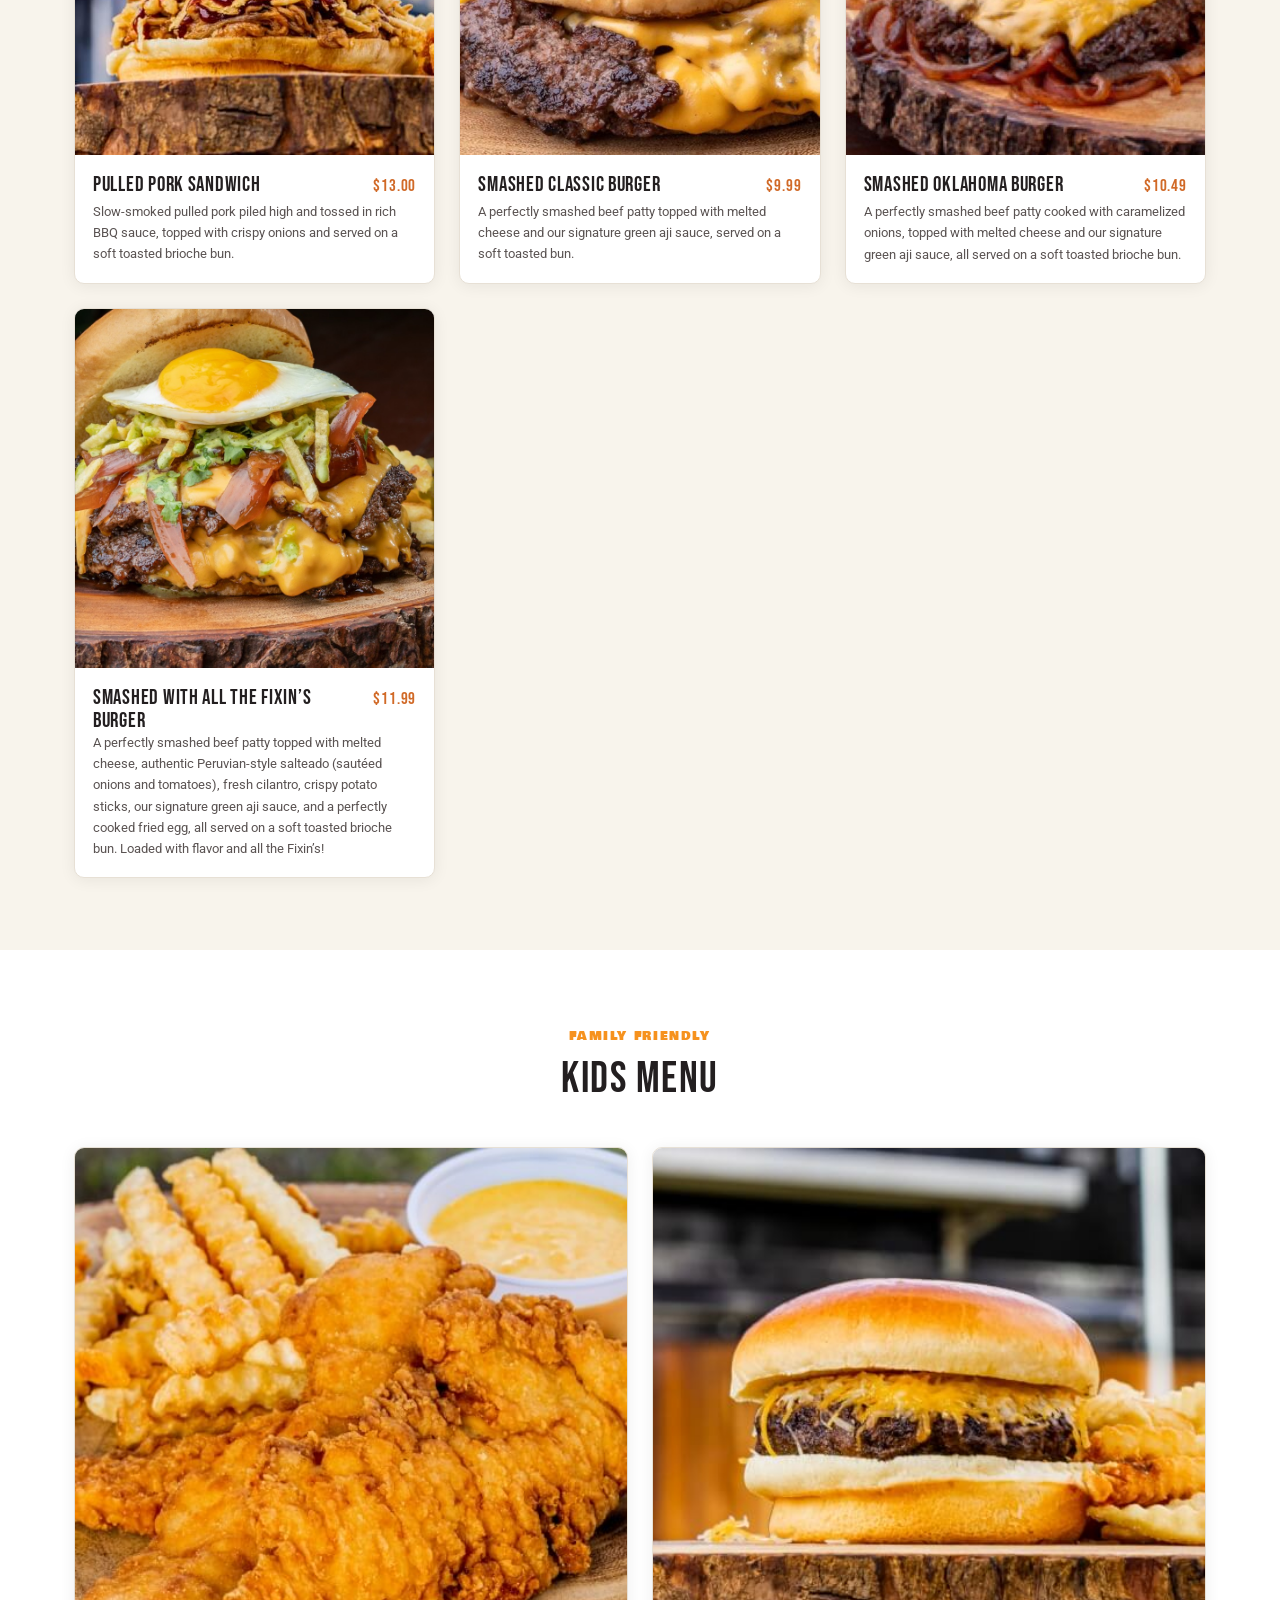
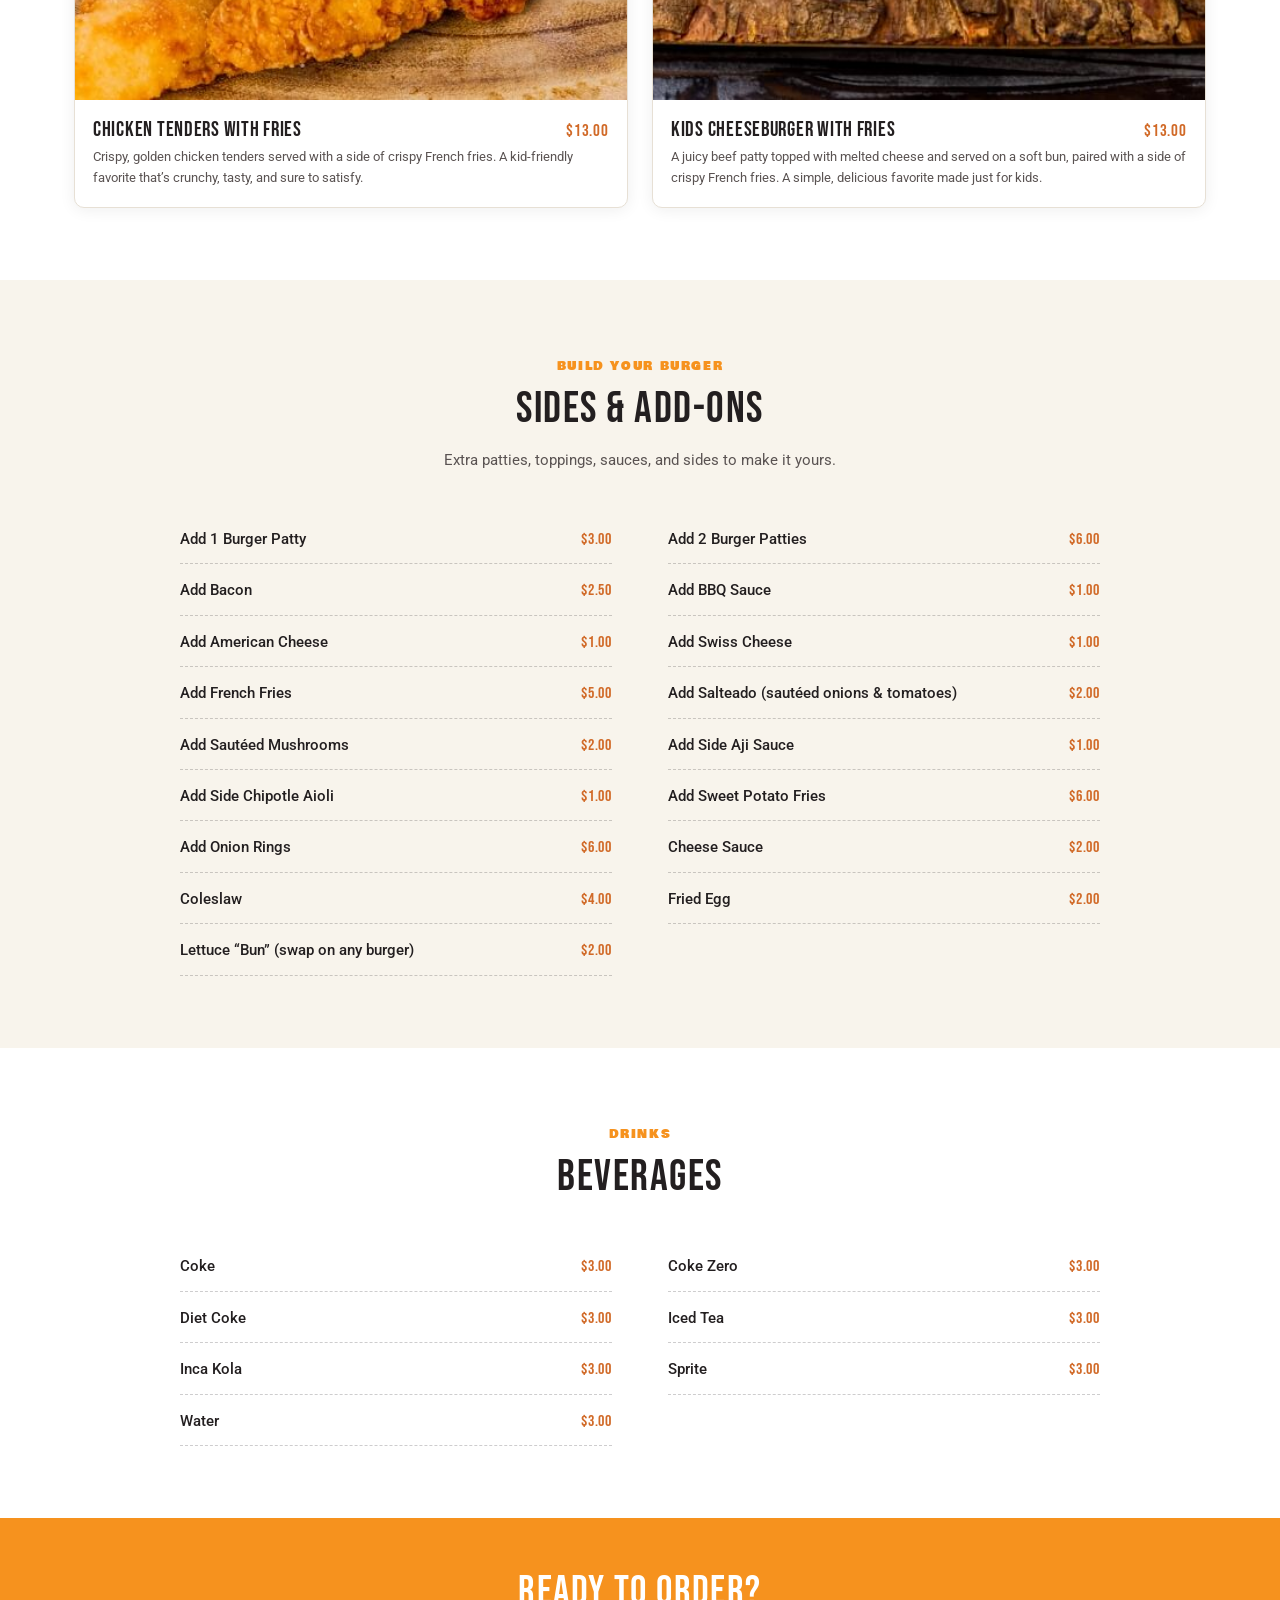
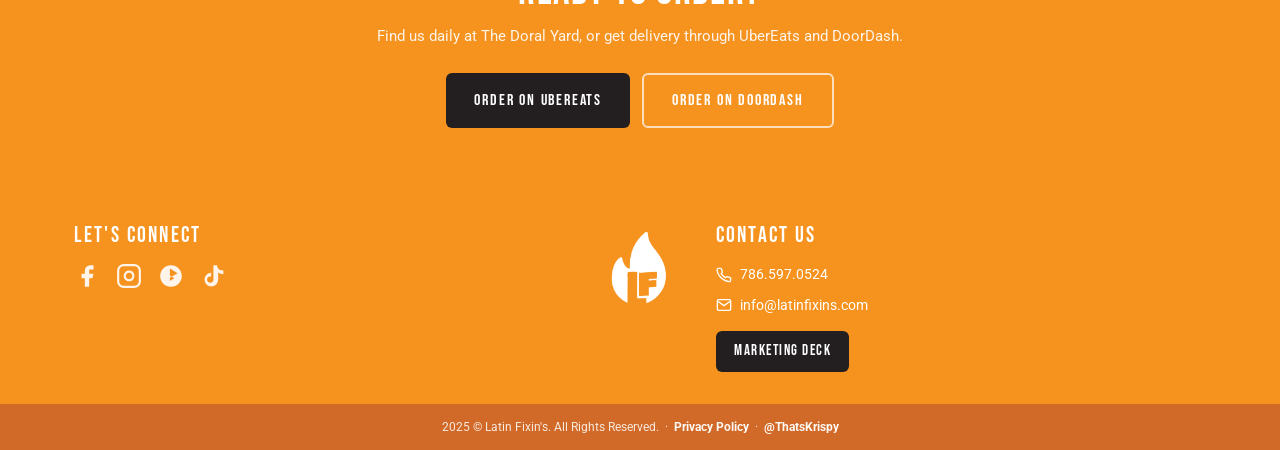
<file: our-food.html>
<!DOCTYPE html>
<html lang="en">
<head>
  <meta charset="UTF-8" />
  <meta name="viewport" content="width=device-width, initial-scale=1.0" />
  <title>Our Menu – Latin Fixins | Home of the Lomo Saltado Burger</title>
  <meta name="description" content="Explore Latin Fixin's full menu at The Doral Yard: the Amazing Lomo Saltado Burger, smash burgers, Salchipapas, Cheese Fries, kids meals, sides and more. Crafted burgers with a Peruvian flair in Doral, FL." />
  <link rel="canonical" href="https://latinfixins.com/our-food/" />
  <meta property="og:title" content="Our Menu – Latin Fixins | Home of the Lomo Saltado Burger" />
  <meta property="og:description" content="Award-winning burgers, sandwiches, tacos, BBQ and more. American comfort food with a Peruvian twist." />
  <meta property="og:image" content="https://latinfixins.com/assets/img/lomo-saltado.jpg" />
  <link rel="icon" href="assets/img/favicon.png" type="image/png" />
  <link rel="preconnect" href="https://fonts.googleapis.com" />
  <link rel="preconnect" href="https://fonts.gstatic.com" crossorigin />
  <link href="https://fonts.googleapis.com/css2?family=Bebas+Neue&family=Bowlby+One+SC&family=Roboto:wght@400;500;700&display=swap" rel="stylesheet" />
  <link rel="stylesheet" href="assets/css/style.css?v=10" />
</head>
<body>

  <a class="skip-link" href="#content">Skip to main content</a>

  <div class="topbar">
    <span class="topbar-left">Winners of Food Truck Wars</span>
    <div class="topbar-right">
      <a href="https://menu.thedoralyard.com/dinein?menu=c9de08fa-9c23-4f47-b211-a63680901d4e" class="topbar-btn" target="_blank" rel="noopener">Doral Yard</a>
      <a href="https://www.ubereats.com/store/lomo-burgers/NyiwIA8EXiyL9Gq6_bdktg" class="topbar-btn" target="_blank" rel="noopener">UberEats</a>
      <a href="https://www.doordash.com/store/latin-fixins-doral-33562370/80941350/" class="topbar-btn" target="_blank" rel="noopener">DoorDash</a>
    </div>
  </div>

  <header class="site-header" id="site-header">
    <nav class="nav-wrap" aria-label="Main navigation">
      <div class="nav-left">
        <a href="/" class="nav-link">Welcome</a>
        <a href="/our-food" class="nav-link active" aria-current="page">Our Food</a>
        <a href="/services" class="nav-link">Services</a>
      </div>
      <a href="/" class="nav-logo" aria-label="Latin Fixin's home">
        <img src="assets/img/lf-logo.png" alt="Latin Fixin's logo" width="200" height="75" />
      </a>
      <div class="nav-right">
        <a href="/about-us" class="nav-link">About Us</a>
        <a href="/catering" class="nav-link">Catering</a>
        <a href="/contact-us" class="nav-link">Contact Us</a>
      </div>
      <button class="nav-toggle" id="nav-toggle" aria-expanded="false" aria-controls="nav-mobile-menu" aria-label="Open menu">
        <span></span><span></span><span></span>
      </button>
    </nav>
    <ul class="nav-mobile-menu" id="nav-mobile-menu">
      <li><a href="/" class="nav-link">Welcome</a></li>
      <li><a href="/our-food" class="nav-link active" aria-current="page">Our Food</a></li>
      <li><a href="/services" class="nav-link">Services</a></li>
      <li><a href="/about-us" class="nav-link">About Us</a></li>
      <li><a href="/catering" class="nav-link">Catering</a></li>
      <li><a href="/contact-us" class="nav-link">Contact Us</a></li>
    </ul>
  </header>

  <main id="content">

    <!-- PAGE HERO: unique to Our Food — the fried-egg smash burger, wide and dramatic -->
    <section class="page-hero">
      <div class="page-hero-photo">
        <img
          src="assets/img/all-the-fixins-smashd.jpg"
          alt="Latin Fixin's smash burger stacked with melted cheese, saltado onions, crunchy potatoes and a fried egg"
          fetchpriority="high"
        />
      </div>
      <div class="page-hero-card">
        <span class="eyebrow">Our Menu</span>
        <h1>Home of the Lomo Saltado Burger</h1>
        <p>Crafted Burgers. Classic American flavors fused with a Peruvian flair, made with fresh, local ingredients.</p>
      </div>
    </section>

    <!-- APPETIZERS -->
    <section class="card-grid-section" aria-labelledby="apps-heading">
      <div class="container">
        <div class="section-head">
          <img class="flame-mark" src="assets/img/lf-3d-flame.jpg" alt="" aria-hidden="true" loading="lazy" />
          <span class="eyebrow">Start Here</span>
          <h2 id="apps-heading">Appetizers</h2>
          <p>Shareable starters, straight off the truck.</p>
        </div>
        <div class="card-grid cols-4">

          <div class="menu-card">
            <div class="menu-card-img"><img src="assets/img/cheese-fries.jpg" alt="Cheese Fries topped with melted cheese and parsley" loading="lazy" /></div>
            <div class="menu-card-body">
              <div class="menu-card-top"><h3>Cheese Fries</h3><span class="menu-card-price">$11.00</span></div>
              <p>Crispy golden French fries drizzled with rich melted cheese, topped with Parmesan cheese and finished with fresh chopped parsley.</p>
            </div>
          </div>

          <div class="menu-card">
            <div class="menu-card-img"><img src="assets/img/lomo-sliders.jpg" alt="Trio of Lomo Saltado sliders" loading="lazy" /></div>
            <div class="menu-card-body">
              <div class="menu-card-top"><h3>Lomo Saltado Sliders Trio</h3><span class="menu-card-price">$14.00</span></div>
              <p>Our chef&rsquo;s favorite, served slider-style! Three juicy burger sliders topped with authentic Peruvian-style salteado (saut&eacute;ed tomatoes and onions), crispy papitas, and our signature green sauce, all nestled in soft mini buns.</p>
            </div>
          </div>

          <div class="menu-card">
            <div class="menu-card-img"><img src="assets/img/salchipapas.jpg" alt="Salchipapas: crispy fries topped with sliced salchichas" loading="lazy" /></div>
            <div class="menu-card-body">
              <div class="menu-card-top"><h3>Salchipapas</h3><span class="menu-card-price">$12.00</span></div>
              <p>Crispy French fries topped with salchichas.</p>
            </div>
          </div>

          <div class="menu-card">
            <div class="menu-card-img"><img src="assets/img/truffle-parmesan-fries.jpg" alt="Truffle Parmesan Fries with fresh parsley" loading="lazy" /></div>
            <div class="menu-card-body">
              <div class="menu-card-top"><h3>Truffle Parmesan Fries</h3><span class="menu-card-price">$11.00</span></div>
              <p>Crispy golden fries tossed in rich truffle oil. Topped with Parmesan cheese and fresh parsley.</p>
            </div>
          </div>

        </div>
      </div>
    </section>

    <!-- BURGERS -->
    <section class="card-grid-section bg-soft" aria-labelledby="burgers-heading">
      <div class="container">
        <div class="section-head">
          <span class="eyebrow">The Main Event</span>
          <h2 id="burgers-heading">Burgers</h2>
          <p>Half-pound patties, signature smash builds, and bold Peruvian flavor on every bun.</p>
        </div>
        <div class="card-grid">

          <div class="menu-card">
            <div class="menu-card-img"><img src="assets/img/lomo-saltado.jpg" alt="Amazing Lomo Saltado Burger topped with crunchy potatoes and aji verde" loading="lazy" /></div>
            <div class="menu-card-body">
              <div class="menu-card-top"><h3>Amazing Lomo Saltado Burger</h3><span class="menu-card-price">$18.00</span></div>
              <p>Peruvian-American fusion burger featuring a juicy half-pound beef patty topped with salteado (saut&eacute;ed onions and tomatoes Peruvian style), fresh cilantro, crispy potato sticks and our signature Peruvian aj&iacute; sauce, all served on a soft brioche bun.</p>
            </div>
          </div>

          <div class="menu-card">
            <div class="menu-card-img"><img src="assets/img/american-classic-hamburger.jpg" alt="American Classic Hamburger with lettuce and tomato on a brioche bun" loading="lazy" /></div>
            <div class="menu-card-body">
              <div class="menu-card-top"><h3>American Classic Hamburger</h3><span class="menu-card-price">$12.00</span></div>
              <p>Juicy half-pound burger topped with fresh lettuce and tomato, served on a soft toasted brioche bun.</p>
            </div>
          </div>

          <div class="menu-card">
            <div class="menu-card-img"><img src="assets/img/bacon-cheeseburger.jpg" alt="Bacon Cheeseburger stacked with crispy bacon, lettuce and tomato" loading="lazy" /></div>
            <div class="menu-card-body">
              <div class="menu-card-top"><h3>Bacon Cheeseburger</h3><span class="menu-card-price">$13.00</span></div>
              <p>A juicy beef patty topped with melted cheese and crispy bacon, finished with fresh lettuce and ripe tomato on a soft toasted brioche bun. A classic burger loaded with flavor in every bite.</p>
            </div>
          </div>

          <div class="menu-card">
            <div class="menu-card-img"><img src="assets/img/crispy-chicken-sando.jpg" alt="Crispy Chicken Burger with coleslaw and chipotle aioli" loading="lazy" /></div>
            <div class="menu-card-body">
              <div class="menu-card-top"><h3>Crispy Chicken Burger</h3><span class="menu-card-price">$13.00</span></div>
              <p>Crispy country-style fried chicken breast topped with our homemade creamy coleslaw and signature chipotle aioli, served on a soft toasted brioche bun. Crunchy, creamy, and packed with flavor in every bite.</p>
            </div>
          </div>

          <div class="menu-card">
            <div class="menu-card-img"><img src="assets/img/double-cheeseburger.jpg" alt="Double Cheeseburger with two patties and melted cheese" loading="lazy" /></div>
            <div class="menu-card-body">
              <div class="menu-card-top"><h3>Double Cheeseburger</h3><span class="menu-card-price">$16.00</span></div>
              <p>Two juicy beef patties stacked with melted cheese, fresh lettuce, and ripe tomato, served on a soft toasted brioche bun. A hearty burger built for serious cravings and loaded with classic flavor.</p>
            </div>
          </div>

          <div class="menu-card">
            <div class="menu-card-img"><img src="assets/img/mushroom-swiss-burger.jpg" alt="Mushroom Swiss Burger with sauteed mushrooms and melted Swiss" loading="lazy" /></div>
            <div class="menu-card-body">
              <div class="menu-card-top"><h3>Mushroom Swiss Burger</h3><span class="menu-card-price">$13.00</span></div>
              <p>A juicy beef patty topped with melted Swiss cheese and perfectly saut&eacute;ed mushrooms, served on a soft toasted brioche bun.</p>
            </div>
          </div>

          <div class="menu-card">
            <div class="menu-card-img"><img src="assets/img/bbq-pulled-pork-sando.jpg" alt="Pulled Pork Sandwich topped with crispy onions" loading="lazy" /></div>
            <div class="menu-card-body">
              <div class="menu-card-top"><h3>Pulled Pork Sandwich</h3><span class="menu-card-price">$13.00</span></div>
              <p>Slow-smoked pulled pork piled high and tossed in rich BBQ sauce, topped with crispy onions and served on a soft toasted brioche bun.</p>
            </div>
          </div>

          <div class="menu-card">
            <div class="menu-card-img"><img src="assets/img/smashed-classic-burger.jpg" alt="Smashed Classic Burger with melted cheese and green aji sauce" loading="lazy" /></div>
            <div class="menu-card-body">
              <div class="menu-card-top"><h3>Smashed Classic Burger</h3><span class="menu-card-price">$9.99</span></div>
              <p>A perfectly smashed beef patty topped with melted cheese and our signature green aji sauce, served on a soft toasted bun.</p>
            </div>
          </div>

          <div class="menu-card">
            <div class="menu-card-img"><img src="assets/img/smashed-oklahoma-burger.jpg" alt="Smashed Oklahoma Burger with caramelized onions" loading="lazy" /></div>
            <div class="menu-card-body">
              <div class="menu-card-top"><h3>Smashed Oklahoma Burger</h3><span class="menu-card-price">$10.49</span></div>
              <p>A perfectly smashed beef patty cooked with caramelized onions, topped with melted cheese and our signature green aji sauce, all served on a soft toasted brioche bun.</p>
            </div>
          </div>

          <div class="menu-card">
            <div class="menu-card-img"><img src="assets/img/vertical-fixins.jpg" alt="Smashed with All The Fixin's Burger crowned with a fried egg" loading="lazy" /></div>
            <div class="menu-card-body">
              <div class="menu-card-top"><h3>Smashed with All The Fixin&rsquo;s Burger</h3><span class="menu-card-price">$11.99</span></div>
              <p>A perfectly smashed beef patty topped with melted cheese, authentic Peruvian-style salteado (saut&eacute;ed onions and tomatoes), fresh cilantro, crispy potato sticks, our signature green aji sauce, and a perfectly cooked fried egg, all served on a soft toasted brioche bun. Loaded with flavor and all the Fixin&rsquo;s!</p>
            </div>
          </div>

        </div>
      </div>
    </section>

    <!-- KIDS MENU -->
    <section class="card-grid-section" aria-labelledby="kids-heading">
      <div class="container">
        <div class="section-head">
          <span class="eyebrow">Family Friendly</span>
          <h2 id="kids-heading">Kids Menu</h2>
        </div>
        <div class="card-grid cols-2">

          <div class="menu-card">
            <div class="menu-card-img"><img src="assets/img/chicken-tenders.jpg" alt="Chicken Tenders with Fries" loading="lazy" /></div>
            <div class="menu-card-body">
              <div class="menu-card-top"><h3>Chicken Tenders with Fries</h3><span class="menu-card-price">$13.00</span></div>
              <p>Crispy, golden chicken tenders served with a side of crispy French fries. A kid-friendly favorite that&rsquo;s crunchy, tasty, and sure to satisfy.</p>
            </div>
          </div>

          <div class="menu-card">
            <div class="menu-card-img"><img src="assets/img/kids-cheeseburger.jpg" alt="Kids Cheeseburger with Fries" loading="lazy" /></div>
            <div class="menu-card-body">
              <div class="menu-card-top"><h3>Kids Cheeseburger with Fries</h3><span class="menu-card-price">$13.00</span></div>
              <p>A juicy beef patty topped with melted cheese and served on a soft bun, paired with a side of crispy French fries. A simple, delicious favorite made just for kids.</p>
            </div>
          </div>

        </div>
      </div>
    </section>

    <!-- SIDES & ADD-ONS -->
    <section class="card-grid-section bg-soft" aria-labelledby="sides-heading">
      <div class="container">
        <div class="section-head">
          <span class="eyebrow">Build Your Burger</span>
          <h2 id="sides-heading">Sides &amp; Add-Ons</h2>
          <p>Extra patties, toppings, sauces, and sides to make it yours.</p>
        </div>
        <div class="price-list">
          <div class="price-row"><span class="pr-name">Add 1 Burger Patty</span><span class="pr-dots"></span><span class="pr-price">$3.00</span></div>
          <div class="price-row"><span class="pr-name">Add 2 Burger Patties</span><span class="pr-dots"></span><span class="pr-price">$6.00</span></div>
          <div class="price-row"><span class="pr-name">Add Bacon</span><span class="pr-dots"></span><span class="pr-price">$2.50</span></div>
          <div class="price-row"><span class="pr-name">Add BBQ Sauce</span><span class="pr-dots"></span><span class="pr-price">$1.00</span></div>
          <div class="price-row"><span class="pr-name">Add American Cheese</span><span class="pr-dots"></span><span class="pr-price">$1.00</span></div>
          <div class="price-row"><span class="pr-name">Add Swiss Cheese</span><span class="pr-dots"></span><span class="pr-price">$1.00</span></div>
          <div class="price-row"><span class="pr-name">Add French Fries</span><span class="pr-dots"></span><span class="pr-price">$5.00</span></div>
          <div class="price-row"><span class="pr-name">Add Salteado (saut&eacute;ed onions &amp; tomatoes)</span><span class="pr-dots"></span><span class="pr-price">$2.00</span></div>
          <div class="price-row"><span class="pr-name">Add Saut&eacute;ed Mushrooms</span><span class="pr-dots"></span><span class="pr-price">$2.00</span></div>
          <div class="price-row"><span class="pr-name">Add Side Aji Sauce</span><span class="pr-dots"></span><span class="pr-price">$1.00</span></div>
          <div class="price-row"><span class="pr-name">Add Side Chipotle Aioli</span><span class="pr-dots"></span><span class="pr-price">$1.00</span></div>
          <div class="price-row"><span class="pr-name">Add Sweet Potato Fries</span><span class="pr-dots"></span><span class="pr-price">$6.00</span></div>
          <div class="price-row"><span class="pr-name">Add Onion Rings</span><span class="pr-dots"></span><span class="pr-price">$6.00</span></div>
          <div class="price-row"><span class="pr-name">Cheese Sauce</span><span class="pr-dots"></span><span class="pr-price">$2.00</span></div>
          <div class="price-row"><span class="pr-name">Coleslaw</span><span class="pr-dots"></span><span class="pr-price">$4.00</span></div>
          <div class="price-row"><span class="pr-name">Fried Egg</span><span class="pr-dots"></span><span class="pr-price">$2.00</span></div>
          <div class="price-row"><span class="pr-name">Lettuce &ldquo;Bun&rdquo; (swap on any burger)</span><span class="pr-dots"></span><span class="pr-price">$2.00</span></div>
        </div>
      </div>
    </section>

    <!-- BEVERAGES -->
    <section class="card-grid-section" aria-labelledby="drinks-heading">
      <div class="container">
        <div class="section-head">
          <span class="eyebrow">Drinks</span>
          <h2 id="drinks-heading">Beverages</h2>
        </div>
        <div class="price-list">
          <div class="price-row"><span class="pr-name">Coke</span><span class="pr-dots"></span><span class="pr-price">$3.00</span></div>
          <div class="price-row"><span class="pr-name">Coke Zero</span><span class="pr-dots"></span><span class="pr-price">$3.00</span></div>
          <div class="price-row"><span class="pr-name">Diet Coke</span><span class="pr-dots"></span><span class="pr-price">$3.00</span></div>
          <div class="price-row"><span class="pr-name">Iced Tea</span><span class="pr-dots"></span><span class="pr-price">$3.00</span></div>
          <div class="price-row"><span class="pr-name">Inca Kola</span><span class="pr-dots"></span><span class="pr-price">$3.00</span></div>
          <div class="price-row"><span class="pr-name">Sprite</span><span class="pr-dots"></span><span class="pr-price">$3.00</span></div>
          <div class="price-row"><span class="pr-name">Water</span><span class="pr-dots"></span><span class="pr-price">$3.00</span></div>
        </div>
      </div>
    </section>

    <!-- CTA BAND -->
    <section class="cta-band bg-orange" aria-label="Order now">
      <h2>Ready to Order?</h2>
      <p>Find us daily at The Doral Yard, or get delivery through UberEats and DoorDash.</p>
      <div class="btn-group" style="justify-content:center;">
        <a href="https://www.ubereats.com/store/lomo-burgers/NyiwIA8EXiyL9Gq6_bdktg" class="btn btn-dark" target="_blank" rel="noopener">Order on UberEats</a>
        <a href="https://www.doordash.com/store/latin-fixins-doral-33562370/80941350/" class="btn btn-outline-white" target="_blank" rel="noopener">Order on DoorDash</a>
      </div>
    </section>

  </main>

  <footer class="site-footer" role="contentinfo">
    <div class="container">
      <div class="footer-inner">
        <div class="footer-col-left">
          <h3>Let's Connect</h3>
          <div class="footer-social-icons">
            <a href="https://www.facebook.com/latinfixins" target="_blank" rel="noopener" aria-label="Facebook"><svg xmlns="http://www.w3.org/2000/svg" viewBox="0 0 24 24" fill="currentColor"><path d="M18 2h-3a5 5 0 0 0-5 5v3H7v4h3v8h4v-8h3l1-4h-4V7a1 1 0 0 1 1-1h3z"/></svg></a>
            <a href="https://www.instagram.com/latinfixins/" target="_blank" rel="noopener" aria-label="Instagram"><svg xmlns="http://www.w3.org/2000/svg" viewBox="0 0 24 24" fill="none" stroke="currentColor" stroke-width="2"><rect x="2" y="2" width="20" height="20" rx="5" ry="5"/><path d="M16 11.37A4 4 0 1 1 12.63 8 4 4 0 0 1 16 11.37z"/><line x1="17.5" y1="6.5" x2="17.51" y2="6.5"/></svg></a>
            <a href="https://www.yelp.com/biz/latin-fixins-miami-2" target="_blank" rel="noopener" aria-label="Yelp"><svg xmlns="http://www.w3.org/2000/svg" viewBox="0 0 24 24" fill="currentColor"><path d="M12 2C6.48 2 2 6.48 2 12s4.48 10 10 10 10-4.48 10-10S17.52 2 12 2zm-1 14.5v-5l4 2.5-4 2.5zm0-7V5l7 4.5-7 4z"/></svg></a>
            <a href="https://www.tiktok.com/@latinfixins" target="_blank" rel="noopener" aria-label="TikTok"><svg xmlns="http://www.w3.org/2000/svg" viewBox="0 0 24 24" fill="currentColor"><path d="M19.59 6.69a4.83 4.83 0 0 1-3.77-4.25V2h-3.45v13.67a2.89 2.89 0 0 1-2.88 2.5 2.89 2.89 0 0 1-2.89-2.89 2.89 2.89 0 0 1 2.89-2.89c.28 0 .54.04.79.1V9.01a6.34 6.34 0 0 0-6.13 6.33 6.34 6.34 0 0 0 6.34 6.34 6.34 6.34 0 0 0 6.33-6.34V8.75a8.19 8.19 0 0 0 4.79 1.52V6.82a4.85 4.85 0 0 1-1.02-.13z"/></svg></a>
          </div>
        </div>
        <div class="footer-logo"><img src="assets/img/lf-white-icon.png" alt="Latin Fixin's icon" width="80" loading="lazy" /></div>
        <div class="footer-col-right">
          <h3>Contact Us</h3>
          <ul class="contact-list">
            <li><svg xmlns="http://www.w3.org/2000/svg" width="16" height="16" viewBox="0 0 24 24" fill="none" stroke="currentColor" stroke-width="2"><path d="M22 16.92v3a2 2 0 0 1-2.18 2 19.79 19.79 0 0 1-8.63-3.07A19.5 19.5 0 0 1 4.69 13.1a19.79 19.79 0 0 1-3.07-8.67A2 2 0 0 1 3.6 2.18h3a2 2 0 0 1 2 1.72c.127.96.361 1.903.7 2.81a2 2 0 0 1-.45 2.11L7.91 9.91a16 16 0 0 0 6.16 6.16l.91-.91a2 2 0 0 1 2.11-.45c.907.339 1.85.573 2.81.7A2 2 0 0 1 21.73 17z"/></svg><a href="tel:7865970524">786.597.0524</a></li>
            <li><svg xmlns="http://www.w3.org/2000/svg" width="16" height="16" viewBox="0 0 24 24" fill="none" stroke="currentColor" stroke-width="2"><path d="M4 4h16c1.1 0 2 .9 2 2v12c0 1.1-.9 2-2 2H4c-1.1 0-2-.9-2-2V6c0-1.1.9-2 2-2z"/><polyline points="22,6 12,13 2,6"/></svg><a href="mailto:info@latinfixins.com">info@latinfixins.com</a></li>
          </ul>
          <a href="https://bit.ly/LatinFixinsMarketingDeck" class="footer-marketing-btn" target="_blank" rel="noopener">Marketing Deck</a>
        </div>
      </div>
    </div>
    <div class="footer-bottom">
      <p>2025 © Latin Fixin's. All Rights Reserved. &nbsp;·&nbsp; <a href="/privacy">Privacy Policy</a> &nbsp;·&nbsp; <a href="https://www.thatskrispy.com" target="_blank" rel="noopener">@ThatsKrispy</a></p>
    </div>
  </footer>

  <div class="cookie-banner" id="cookie-banner" role="dialog" aria-modal="false" aria-label="Cookie consent">
    <div class="cookie-banner-inner">
      <p class="cookie-banner-text">We use cookies to improve your experience and analyze site traffic. By clicking "Accept," you consent to our use of cookies. <a href="/privacy">Learn more</a>.</p>
      <div class="cookie-banner-actions">
        <button class="cookie-accept" id="cookie-accept">Accept</button>
        <button class="cookie-decline" id="cookie-decline">Decline</button>
      </div>
    </div>
  </div>
  <style>.sr-only{position:absolute;width:1px;height:1px;padding:0;margin:-1px;overflow:hidden;clip:rect(0,0,0,0);white-space:nowrap;border:0}</style>

  <script src="assets/js/main.js?v=8"></script>
  <script src="assets/js/a11y.js?v=8" defer></script>
</body>
</html>
</file>
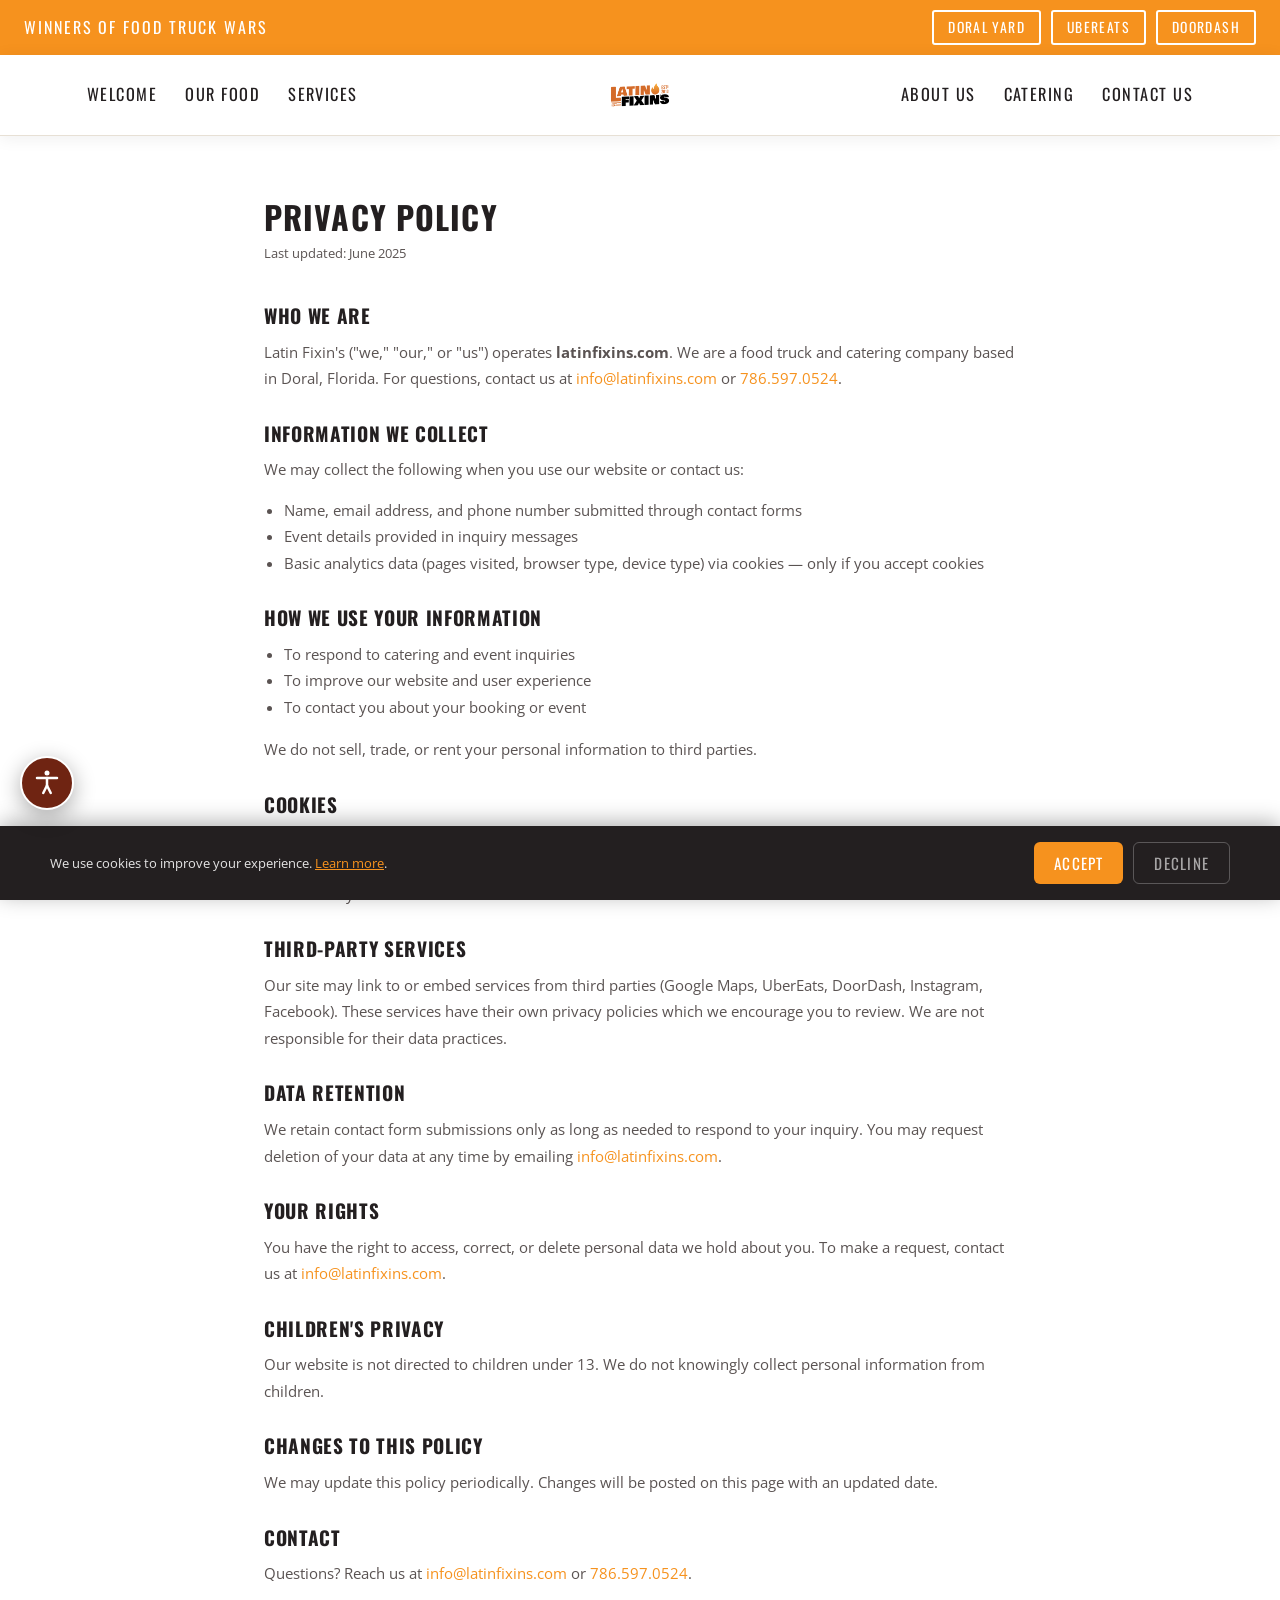
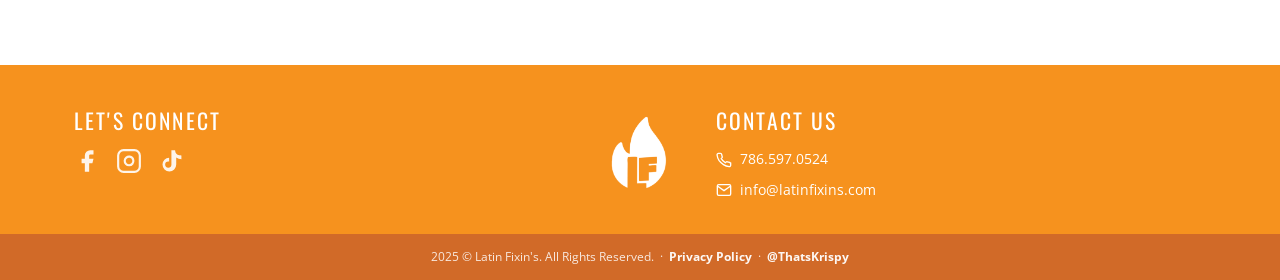
<file: privacy.html>
<!DOCTYPE html>
<html lang="en">
<head>
  <meta charset="UTF-8" />
  <meta name="viewport" content="width=device-width, initial-scale=1.0" />
  <title>Privacy Policy – Latin Fixins</title>
  <meta name="description" content="Latin Fixin's Privacy Policy — how we collect, use, and protect your information." />
  <meta name="robots" content="noindex, follow" />
  <link rel="icon" href="assets/img/favicon.png" type="image/png" />
  <link rel="preconnect" href="https://fonts.googleapis.com" />
  <link rel="preconnect" href="https://fonts.gstatic.com" crossorigin />
  <link href="https://fonts.googleapis.com/css2?family=Oswald:wght@400;700&family=Open+Sans:wght@400;600&display=swap" rel="stylesheet" />
  <link rel="stylesheet" href="assets/css/style.css?v=10" />
  <style>
    .privacy-page { max-width: 800px; margin: 0 auto; padding: 64px 24px; }
    .privacy-page h1 { font-family: var(--font-display); font-size: 2rem; font-weight: 700; text-transform: uppercase; margin-bottom: 8px; }
    .privacy-page .updated { font-size: 0.82rem; color: var(--text-mid); margin-bottom: 40px; }
    .privacy-page h2 { font-family: var(--font-display); font-size: 1.2rem; font-weight: 700; text-transform: uppercase; margin: 32px 0 12px; color: var(--dark); }
    .privacy-page p { font-size: 0.92rem; color: var(--text-mid); line-height: 1.8; margin-bottom: 14px; }
    .privacy-page ul { margin: 12px 0 16px 20px; }
    .privacy-page ul li { font-size: 0.92rem; color: var(--text-mid); line-height: 1.8; list-style: disc; }
    .privacy-page a { color: var(--orange); }
  </style>
</head>
<body>
  <a class="skip-link" href="#content">Skip to main content</a>

  <div class="topbar">
    <span class="topbar-left">Winners of Food Truck Wars</span>
    <div class="topbar-right">
      <a href="https://menu.thedoralyard.com/dinein?menu=c9de08fa-9c23-4f47-b211-a63680901d4e" class="topbar-btn" target="_blank" rel="noopener">Doral Yard</a>
      <a href="https://www.ubereats.com/store/lomo-burgers/NyiwIA8EXiyL9Gq6_bdktg" class="topbar-btn" target="_blank" rel="noopener">UberEats</a>
      <a href="https://www.doordash.com/store/latin-fixins-doral-33562370/80941350/" class="topbar-btn" target="_blank" rel="noopener">DoorDash</a>
    </div>
  </div>

  <header class="site-header" id="site-header">
    <nav class="nav-wrap" aria-label="Main navigation">
      <div class="nav-left">
        <a href="/" class="nav-link">Welcome</a>
        <a href="/our-food" class="nav-link">Our Food</a>
        <a href="/services" class="nav-link">Services</a>
      </div>
      <a href="/" class="nav-logo" aria-label="Latin Fixin's home">
        <img src="assets/img/lf-logo.png" alt="Latin Fixin's logo" width="200" height="75" />
      </a>
      <div class="nav-right">
        <a href="/about-us" class="nav-link">About Us</a>
        <a href="/catering" class="nav-link">Catering</a>
        <a href="/contact-us" class="nav-link">Contact Us</a>
      </div>
      <button class="nav-toggle" id="nav-toggle" aria-expanded="false" aria-controls="nav-mobile-menu" aria-label="Open menu">
        <span></span><span></span><span></span>
      </button>
    </nav>
    <ul class="nav-mobile-menu" id="nav-mobile-menu">
      <li><a href="/" class="nav-link">Welcome</a></li>
      <li><a href="/our-food" class="nav-link">Our Food</a></li>
      <li><a href="/services" class="nav-link">Services</a></li>
      <li><a href="/about-us" class="nav-link">About Us</a></li>
      <li><a href="/contact-us" class="nav-link">Contact Us</a></li>
    </ul>
  </header>

  <main id="content">
    <div class="privacy-page">
      <h1>Privacy Policy</h1>
      <p class="updated">Last updated: June 2025</p>

      <h2>Who We Are</h2>
      <p>Latin Fixin's ("we," "our," or "us") operates <strong>latinfixins.com</strong>. We are a food truck and catering company based in Doral, Florida. For questions, contact us at <a href="mailto:info@latinfixins.com">info@latinfixins.com</a> or <a href="tel:7865970524">786.597.0524</a>.</p>

      <h2>Information We Collect</h2>
      <p>We may collect the following when you use our website or contact us:</p>
      <ul>
        <li>Name, email address, and phone number submitted through contact forms</li>
        <li>Event details provided in inquiry messages</li>
        <li>Basic analytics data (pages visited, browser type, device type) via cookies — only if you accept cookies</li>
      </ul>

      <h2>How We Use Your Information</h2>
      <ul>
        <li>To respond to catering and event inquiries</li>
        <li>To improve our website and user experience</li>
        <li>To contact you about your booking or event</li>
      </ul>
      <p>We do not sell, trade, or rent your personal information to third parties.</p>

      <h2>Cookies</h2>
      <p>Our website uses cookies to understand how visitors use our site. We only activate non-essential cookies (analytics) after you accept via the cookie consent banner. You may decline cookies at any time — the website remains fully functional without them.</p>

      <h2>Third-Party Services</h2>
      <p>Our site may link to or embed services from third parties (Google Maps, UberEats, DoorDash, Instagram, Facebook). These services have their own privacy policies which we encourage you to review. We are not responsible for their data practices.</p>

      <h2>Data Retention</h2>
      <p>We retain contact form submissions only as long as needed to respond to your inquiry. You may request deletion of your data at any time by emailing <a href="mailto:info@latinfixins.com">info@latinfixins.com</a>.</p>

      <h2>Your Rights</h2>
      <p>You have the right to access, correct, or delete personal data we hold about you. To make a request, contact us at <a href="mailto:info@latinfixins.com">info@latinfixins.com</a>.</p>

      <h2>Children's Privacy</h2>
      <p>Our website is not directed to children under 13. We do not knowingly collect personal information from children.</p>

      <h2>Changes to This Policy</h2>
      <p>We may update this policy periodically. Changes will be posted on this page with an updated date.</p>

      <h2>Contact</h2>
      <p>Questions? Reach us at <a href="mailto:info@latinfixins.com">info@latinfixins.com</a> or <a href="tel:7865970524">786.597.0524</a>.</p>
    </div>
  </main>

  <footer class="site-footer" role="contentinfo">
    <div class="container">
      <div class="footer-inner">
        <div class="footer-col-left">
          <h3>Let's Connect</h3>
          <div class="footer-social-icons">
            <a href="https://www.facebook.com/latinfixins" target="_blank" rel="noopener" aria-label="Facebook"><svg xmlns="http://www.w3.org/2000/svg" viewBox="0 0 24 24" fill="currentColor"><path d="M18 2h-3a5 5 0 0 0-5 5v3H7v4h3v8h4v-8h3l1-4h-4V7a1 1 0 0 1 1-1h3z"/></svg></a>
            <a href="https://www.instagram.com/latinfixins/" target="_blank" rel="noopener" aria-label="Instagram"><svg xmlns="http://www.w3.org/2000/svg" viewBox="0 0 24 24" fill="none" stroke="currentColor" stroke-width="2"><rect x="2" y="2" width="20" height="20" rx="5" ry="5"/><path d="M16 11.37A4 4 0 1 1 12.63 8 4 4 0 0 1 16 11.37z"/><line x1="17.5" y1="6.5" x2="17.51" y2="6.5"/></svg></a>
            <a href="https://www.tiktok.com/@latinfixins" target="_blank" rel="noopener" aria-label="TikTok"><svg xmlns="http://www.w3.org/2000/svg" viewBox="0 0 24 24" fill="currentColor"><path d="M19.59 6.69a4.83 4.83 0 0 1-3.77-4.25V2h-3.45v13.67a2.89 2.89 0 0 1-2.88 2.5 2.89 2.89 0 0 1-2.89-2.89 2.89 2.89 0 0 1 2.89-2.89c.28 0 .54.04.79.1V9.01a6.34 6.34 0 0 0-6.13 6.33 6.34 6.34 0 0 0 6.34 6.34 6.34 6.34 0 0 0 6.33-6.34V8.75a8.19 8.19 0 0 0 4.79 1.52V6.82a4.85 4.85 0 0 1-1.02-.13z"/></svg></a>
          </div>
        </div>
        <div class="footer-logo"><img src="assets/img/lf-white-icon.png" alt="Latin Fixin's icon" width="80" loading="lazy" /></div>
        <div class="footer-col-right">
          <h3>Contact Us</h3>
          <ul class="contact-list">
            <li><svg xmlns="http://www.w3.org/2000/svg" width="16" height="16" viewBox="0 0 24 24" fill="none" stroke="currentColor" stroke-width="2"><path d="M22 16.92v3a2 2 0 0 1-2.18 2 19.79 19.79 0 0 1-8.63-3.07A19.5 19.5 0 0 1 4.69 13.1a19.79 19.79 0 0 1-3.07-8.67A2 2 0 0 1 3.6 2.18h3a2 2 0 0 1 2 1.72c.127.96.361 1.903.7 2.81a2 2 0 0 1-.45 2.11L7.91 9.91a16 16 0 0 0 6.16 6.16l.91-.91a2 2 0 0 1 2.11-.45c.907.339 1.85.573 2.81.7A2 2 0 0 1 21.73 17z"/></svg><a href="tel:7865970524">786.597.0524</a></li>
            <li><svg xmlns="http://www.w3.org/2000/svg" width="16" height="16" viewBox="0 0 24 24" fill="none" stroke="currentColor" stroke-width="2"><path d="M4 4h16c1.1 0 2 .9 2 2v12c0 1.1-.9 2-2 2H4c-1.1 0-2-.9-2-2V6c0-1.1.9-2 2-2z"/><polyline points="22,6 12,13 2,6"/></svg><a href="mailto:info@latinfixins.com">info@latinfixins.com</a></li>
          </ul>
        </div>
      </div>
    </div>
    <div class="footer-bottom">
      <p>2025 © Latin Fixin's. All Rights Reserved. &nbsp;·&nbsp; <a href="/privacy">Privacy Policy</a> &nbsp;·&nbsp; <a href="https://www.thatskrispy.com" target="_blank" rel="noopener">@ThatsKrispy</a></p>
    </div>
  </footer>

  <div class="cookie-banner" id="cookie-banner" role="dialog" aria-modal="false" aria-label="Cookie consent">
    <div class="cookie-banner-inner">
      <p class="cookie-banner-text">We use cookies to improve your experience. <a href="/privacy">Learn more</a>.</p>
      <div class="cookie-banner-actions">
        <button class="cookie-accept" id="cookie-accept">Accept</button>
        <button class="cookie-decline" id="cookie-decline">Decline</button>
      </div>
    </div>
  </div>

  <style>.sr-only{position:absolute;width:1px;height:1px;padding:0;margin:-1px;overflow:hidden;clip:rect(0,0,0,0);white-space:nowrap;border:0}</style>
  <script src="assets/js/main.js?v=8"></script>
  <script src="assets/js/a11y.js?v=8" defer></script>
</body>
</html>
</file>
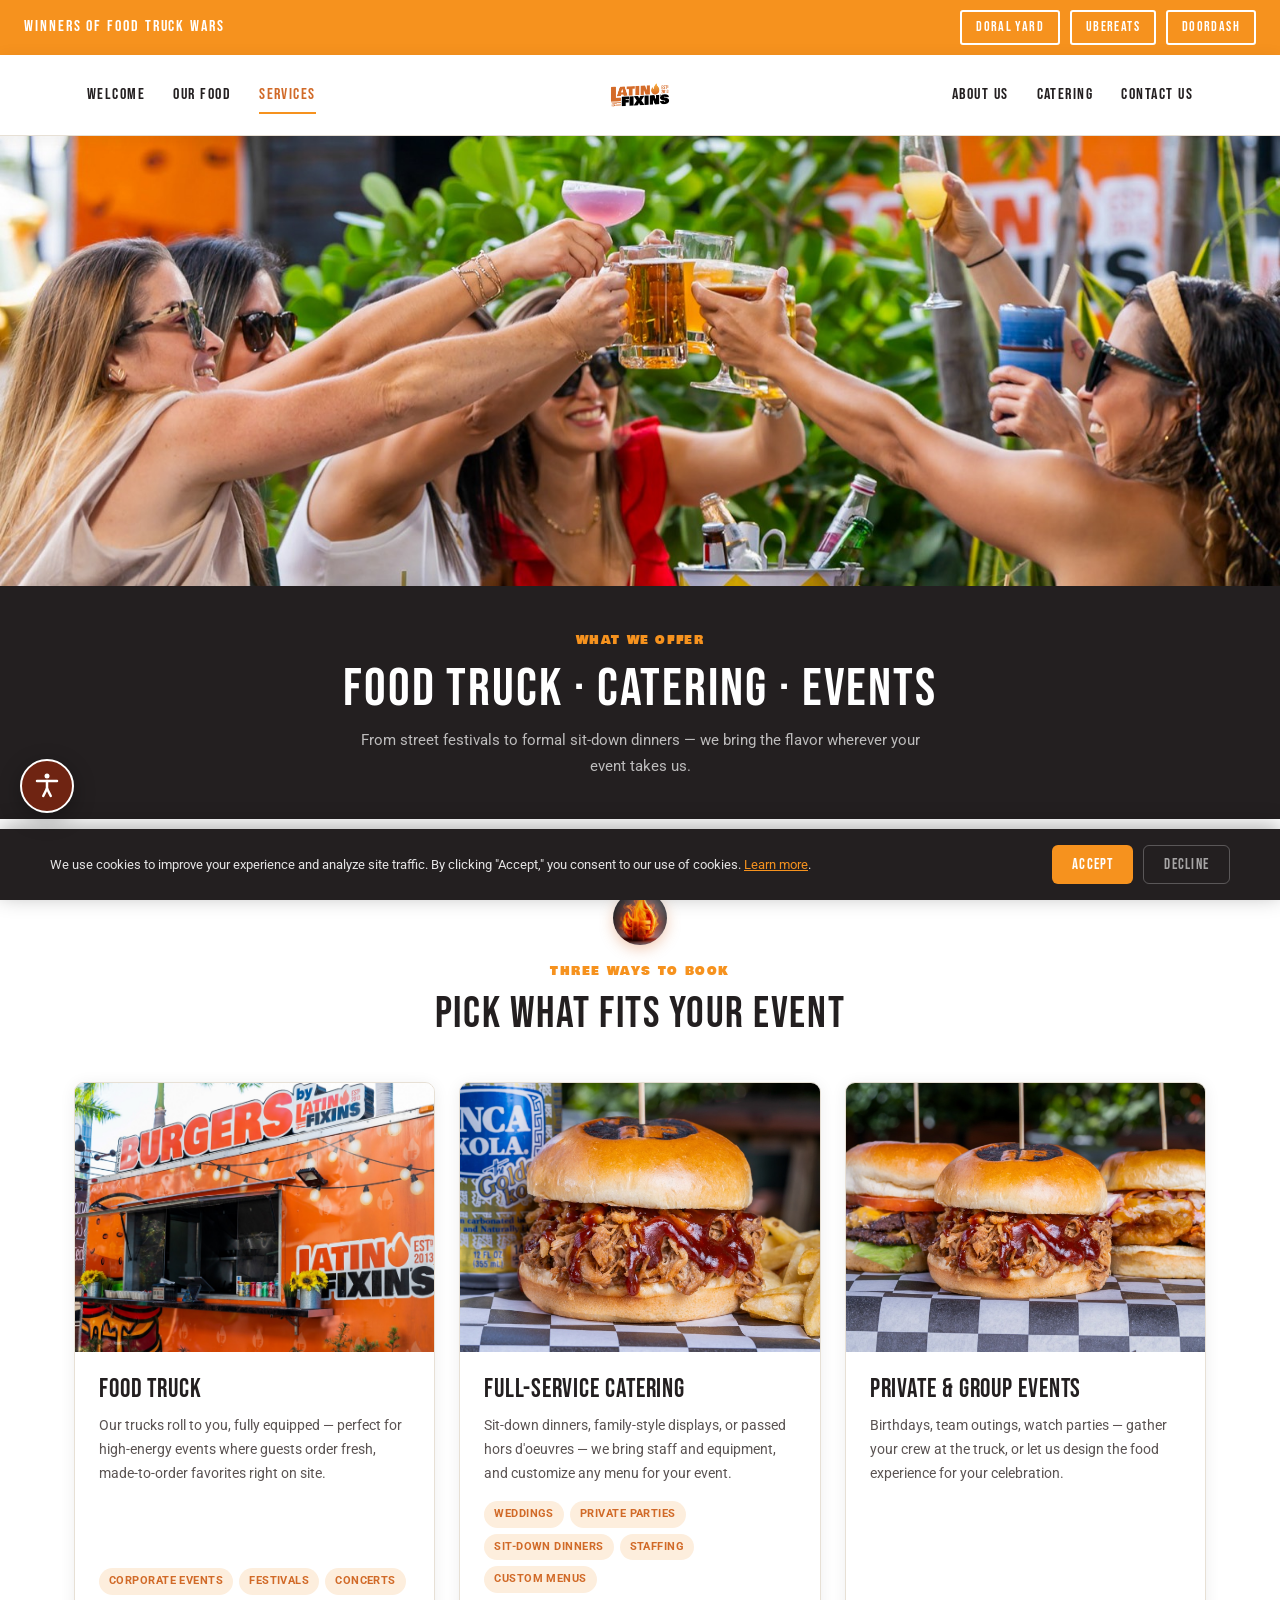
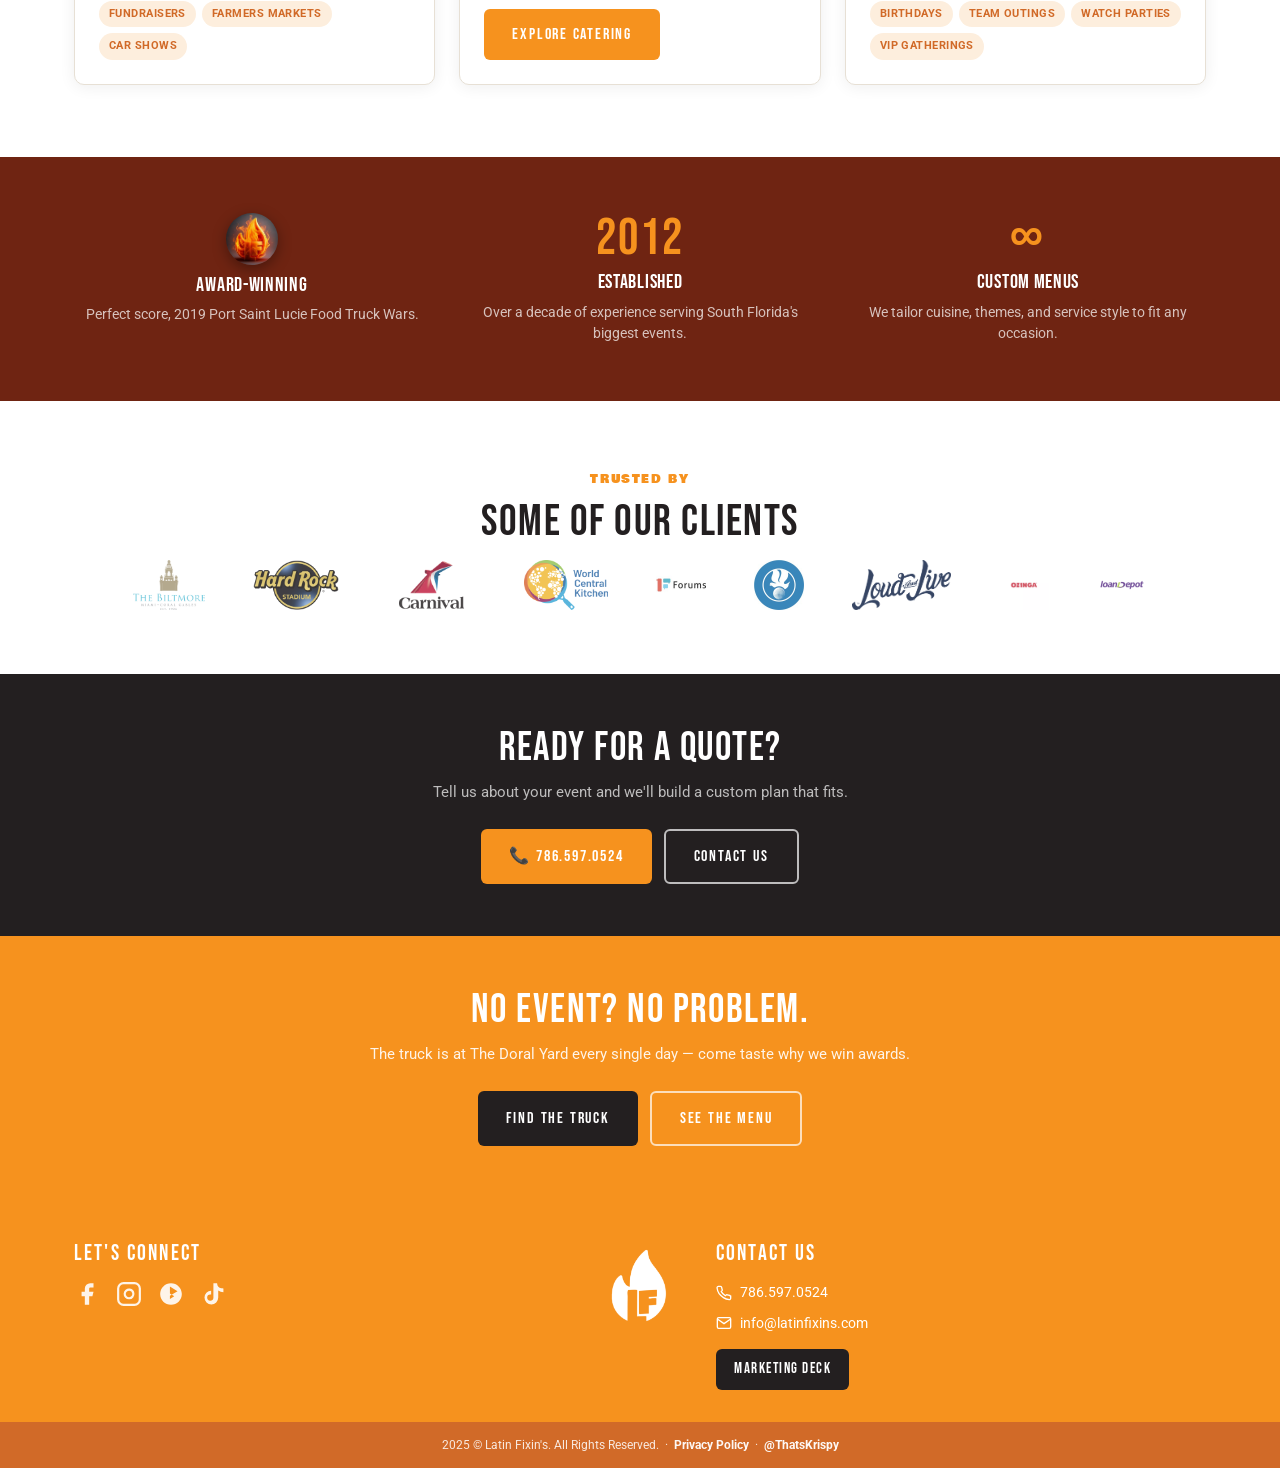
<file: services.html>
<!DOCTYPE html>
<html lang="en">
<head>
  <meta charset="UTF-8" />
  <meta name="viewport" content="width=device-width, initial-scale=1.0" />
  <title>Services – Latin Fixins | Food Truck, Catering &amp; Events | South Florida</title>
  <meta name="description" content="Latin Fixin's food truck, full-service catering, and event services for corporate events, festivals, weddings, and private parties across South Florida. Get a quote: 786.597.0524." />
  <link rel="canonical" href="https://latinfixins.com/services/" />
  <meta property="og:title" content="Services – Latin Fixins | Food Truck, Catering & Events" />
  <meta property="og:description" content="Food truck, catering, and event services for any occasion in South Florida. Corporate events, weddings, festivals, and more." />
  <meta property="og:image" content="https://latinfixins.com/assets/img/ladies-toasting.jpg" />
  <link rel="icon" href="assets/img/favicon.png" type="image/png" />
  <link rel="preconnect" href="https://fonts.googleapis.com" />
  <link rel="preconnect" href="https://fonts.gstatic.com" crossorigin />
  <link href="https://fonts.googleapis.com/css2?family=Bebas+Neue&family=Bowlby+One+SC&family=Roboto:wght@400;500;700&display=swap" rel="stylesheet" />
  <link rel="stylesheet" href="assets/css/style.css?v=10" />
</head>
<body>

  <a class="skip-link" href="#content">Skip to main content</a>

  <div class="topbar">
    <span class="topbar-left">Winners of Food Truck Wars</span>
    <div class="topbar-right">
      <a href="https://menu.thedoralyard.com/dinein?menu=c9de08fa-9c23-4f47-b211-a63680901d4e" class="topbar-btn" target="_blank" rel="noopener">Doral Yard</a>
      <a href="https://www.ubereats.com/store/lomo-burgers/NyiwIA8EXiyL9Gq6_bdktg" class="topbar-btn" target="_blank" rel="noopener">UberEats</a>
      <a href="https://www.doordash.com/store/latin-fixins-doral-33562370/80941350/" class="topbar-btn" target="_blank" rel="noopener">DoorDash</a>
    </div>
  </div>

  <header class="site-header" id="site-header">
    <nav class="nav-wrap" aria-label="Main navigation">
      <div class="nav-left">
        <a href="/" class="nav-link">Welcome</a>
        <a href="/our-food" class="nav-link">Our Food</a>
        <a href="/services" class="nav-link active" aria-current="page">Services</a>
      </div>
      <a href="/" class="nav-logo" aria-label="Latin Fixin's home">
        <img src="assets/img/lf-logo.png" alt="Latin Fixin's logo" width="200" height="75" />
      </a>
      <div class="nav-right">
        <a href="/about-us" class="nav-link">About Us</a>
        <a href="/catering" class="nav-link">Catering</a>
        <a href="/contact-us" class="nav-link">Contact Us</a>
      </div>
      <button class="nav-toggle" id="nav-toggle" aria-expanded="false" aria-controls="nav-mobile-menu" aria-label="Open menu">
        <span></span><span></span><span></span>
      </button>
    </nav>
    <ul class="nav-mobile-menu" id="nav-mobile-menu">
      <li><a href="/" class="nav-link">Welcome</a></li>
      <li><a href="/our-food" class="nav-link">Our Food</a></li>
      <li><a href="/services" class="nav-link active" aria-current="page">Services</a></li>
      <li><a href="/about-us" class="nav-link">About Us</a></li>
      <li><a href="/catering" class="nav-link">Catering</a></li>
      <li><a href="/contact-us" class="nav-link">Contact Us</a></li>
    </ul>
  </header>

  <main id="content">

    <!-- PAGE HERO: unique to Services — the toast at the truck, pure event energy -->
    <section class="page-hero">
      <div class="page-hero-photo">
        <img
          src="assets/img/ladies-toasting.jpg"
          alt="Friends toasting drinks over Latin Fixin's burgers in front of the truck"
          fetchpriority="high"
        />
      </div>
      <div class="page-hero-card">
        <span class="eyebrow">What We Offer</span>
        <h1>Food Truck · Catering · Events</h1>
        <p>From street festivals to formal sit-down dinners — we bring the flavor wherever your event takes us.</p>
      </div>
    </section>

    <!-- CARD GRID: the three core services -->
    <section class="card-grid-section" aria-labelledby="offerings-heading">
      <div class="container">
        <div class="section-head">
          <img class="flame-mark" src="assets/img/lf-3d-flame.jpg" alt="" aria-hidden="true" loading="lazy" />
          <span class="eyebrow">Three Ways to Book</span>
          <h2 id="offerings-heading">Pick What Fits Your Event</h2>
        </div>
        <div class="card-grid">
          <div class="service-card">
            <div class="service-card-img">
              <img src="assets/img/truck-doral-yard.jpg" alt="The Latin Fixin's crafted burgers truck set up at The Doral Yard" loading="lazy" />
            </div>
            <div class="service-card-body">
              <h3>Food Truck</h3>
              <p>Our trucks roll to you, fully equipped — perfect for high-energy events where guests order fresh, made-to-order favorites right on site.</p>
              <div class="tag-list">
                <span>Corporate Events</span><span>Festivals</span><span>Concerts</span><span>Fundraisers</span><span>Farmers Markets</span><span>Car Shows</span>
              </div>
            </div>
          </div>
          <div class="service-card">
            <div class="service-card-img">
              <img src="assets/img/bbq-pulled-pork-combo.jpg" alt="Latin Fixin's BBQ pulled pork combo, plated" loading="lazy" />
            </div>
            <div class="service-card-body">
              <h3>Full-Service Catering</h3>
              <p>Sit-down dinners, family-style displays, or passed hors d'oeuvres — we bring staff and equipment, and customize any menu for your event.</p>
              <div class="tag-list">
                <span>Weddings</span><span>Private Parties</span><span>Sit-Down Dinners</span><span>Staffing</span><span>Custom Menus</span>
              </div>
              <div class="btn-group" style="margin-top:16px;">
                <a href="/catering" class="btn btn-orange">Explore Catering</a>
              </div>
            </div>
          </div>
          <div class="service-card">
            <div class="service-card-img">
              <img src="assets/img/burger-trio.jpg" alt="A trio of Latin Fixin's crafted burgers ready for a party" loading="lazy" />
            </div>
            <div class="service-card-body">
              <h3>Private &amp; Group Events</h3>
              <p>Birthdays, team outings, watch parties — gather your crew at the truck, or let us design the food experience for your celebration.</p>
              <div class="tag-list">
                <span>Birthdays</span><span>Team Outings</span><span>Watch Parties</span><span>VIP Gatherings</span>
              </div>
            </div>
          </div>
        </div>
      </div>
    </section>

    <!-- STAT STRIP: trust signals -->
    <section class="stat-strip" aria-label="Why book with us">
      <div class="container">
        <div class="stat-grid">
          <div class="stat-item">
            <img class="stat-icon" src="assets/img/lf-3d-flame.jpg" alt="" aria-hidden="true" loading="lazy" />
            <h3>Award-Winning</h3>
            <p>Perfect score, 2019 Port Saint Lucie Food Truck Wars.</p>
          </div>
          <div class="stat-item">
            <div class="stat-num">2012</div>
            <h3>Established</h3>
            <p>Over a decade of experience serving South Florida's biggest events.</p>
          </div>
          <div class="stat-item">
            <div class="stat-num">∞</div>
            <h3>Custom Menus</h3>
            <p>We tailor cuisine, themes, and service style to fit any occasion.</p>
          </div>
        </div>
      </div>
    </section>

    <!-- CLIENTS -->
    <section class="clients-section" aria-labelledby="clients-heading">
      <div class="container">
        <div class="section-head" style="margin-bottom:8px;">
          <span class="eyebrow">Trusted By</span>
          <h2 id="clients-heading">Some of Our Clients</h2>
        </div>
        <div class="clients-row">
          <img src="assets/img/clients/biltmore.jpg" alt="Biltmore Hotel" loading="lazy" />
          <img src="assets/img/clients/hard-rock-stadium.png" alt="Hard Rock Stadium" loading="lazy" />
          <img src="assets/img/clients/carnival.png" alt="Carnival Cruise" loading="lazy" />
          <img src="assets/img/clients/world-central-kitchen.png" alt="World Central Kitchen" loading="lazy" />
          <img src="assets/img/clients/forums.jpg" alt="Forums Corporate Events" loading="lazy" />
          <img src="assets/img/clients/king-jesus.jpg" alt="King Jesus Ministry" loading="lazy" />
          <img src="assets/img/clients/loud-and-live.png" alt="Loud and Live" loading="lazy" />
          <img src="assets/img/clients/ozinga.webp" alt="Ozinga" loading="lazy" />
          <img src="assets/img/clients/loandepot.png" alt="loanDepot" loading="lazy" />
        </div>
      </div>
    </section>

    <!-- CTA BAND: quote -->
    <section class="cta-band bg-dark" aria-label="Request a quote">
      <h2>Ready for a Quote?</h2>
      <p>Tell us about your event and we'll build a custom plan that fits.</p>
      <div class="btn-group" style="justify-content:center;">
        <a href="tel:7865970524" class="btn btn-orange">📞 786.597.0524</a>
        <a href="/contact-us" class="btn btn-outline-white">Contact Us</a>
      </div>
    </section>

    <!-- CTA BAND: no event? hit the truck -->
    <section class="cta-band bg-orange" aria-label="Visit the truck">
      <h2>No Event? No Problem.</h2>
      <p>The truck is at The Doral Yard every single day — come taste why we win awards.</p>
      <div class="btn-group" style="justify-content:center;">
        <a href="/#doral-yard" class="btn btn-dark">Find the Truck</a>
        <a href="/our-food" class="btn btn-outline-white">See the Menu</a>
      </div>
    </section>

  </main>

  <footer class="site-footer" role="contentinfo">
    <div class="container">
      <div class="footer-inner">
        <div class="footer-col-left">
          <h3>Let's Connect</h3>
          <div class="footer-social-icons">
            <a href="https://www.facebook.com/latinfixins" target="_blank" rel="noopener" aria-label="Facebook"><svg xmlns="http://www.w3.org/2000/svg" viewBox="0 0 24 24" fill="currentColor"><path d="M18 2h-3a5 5 0 0 0-5 5v3H7v4h3v8h4v-8h3l1-4h-4V7a1 1 0 0 1 1-1h3z"/></svg></a>
            <a href="https://www.instagram.com/latinfixins/" target="_blank" rel="noopener" aria-label="Instagram"><svg xmlns="http://www.w3.org/2000/svg" viewBox="0 0 24 24" fill="none" stroke="currentColor" stroke-width="2"><rect x="2" y="2" width="20" height="20" rx="5" ry="5"/><path d="M16 11.37A4 4 0 1 1 12.63 8 4 4 0 0 1 16 11.37z"/><line x1="17.5" y1="6.5" x2="17.51" y2="6.5"/></svg></a>
            <a href="https://www.yelp.com/biz/latin-fixins-miami-2" target="_blank" rel="noopener" aria-label="Yelp"><svg xmlns="http://www.w3.org/2000/svg" viewBox="0 0 24 24" fill="currentColor"><path d="M12 2C6.48 2 2 6.48 2 12s4.48 10 10 10 10-4.48 10-10S17.52 2 12 2zm-1 14.5v-5l4 2.5-4 2.5zm0-7V5l7 4.5-7 4z"/></svg></a>
            <a href="https://www.tiktok.com/@latinfixins" target="_blank" rel="noopener" aria-label="TikTok"><svg xmlns="http://www.w3.org/2000/svg" viewBox="0 0 24 24" fill="currentColor"><path d="M19.59 6.69a4.83 4.83 0 0 1-3.77-4.25V2h-3.45v13.67a2.89 2.89 0 0 1-2.88 2.5 2.89 2.89 0 0 1-2.89-2.89 2.89 2.89 0 0 1 2.89-2.89c.28 0 .54.04.79.1V9.01a6.34 6.34 0 0 0-6.13 6.33 6.34 6.34 0 0 0 6.34 6.34 6.34 6.34 0 0 0 6.33-6.34V8.75a8.19 8.19 0 0 0 4.79 1.52V6.82a4.85 4.85 0 0 1-1.02-.13z"/></svg></a>
          </div>
        </div>
        <div class="footer-logo"><img src="assets/img/lf-white-icon.png" alt="Latin Fixin's icon" width="80" loading="lazy" /></div>
        <div class="footer-col-right">
          <h3>Contact Us</h3>
          <ul class="contact-list">
            <li><svg xmlns="http://www.w3.org/2000/svg" width="16" height="16" viewBox="0 0 24 24" fill="none" stroke="currentColor" stroke-width="2"><path d="M22 16.92v3a2 2 0 0 1-2.18 2 19.79 19.79 0 0 1-8.63-3.07A19.5 19.5 0 0 1 4.69 13.1a19.79 19.79 0 0 1-3.07-8.67A2 2 0 0 1 3.6 2.18h3a2 2 0 0 1 2 1.72c.127.96.361 1.903.7 2.81a2 2 0 0 1-.45 2.11L7.91 9.91a16 16 0 0 0 6.16 6.16l.91-.91a2 2 0 0 1 2.11-.45c.907.339 1.85.573 2.81.7A2 2 0 0 1 21.73 17z"/></svg><a href="tel:7865970524">786.597.0524</a></li>
            <li><svg xmlns="http://www.w3.org/2000/svg" width="16" height="16" viewBox="0 0 24 24" fill="none" stroke="currentColor" stroke-width="2"><path d="M4 4h16c1.1 0 2 .9 2 2v12c0 1.1-.9 2-2 2H4c-1.1 0-2-.9-2-2V6c0-1.1.9-2 2-2z"/><polyline points="22,6 12,13 2,6"/></svg><a href="mailto:info@latinfixins.com">info@latinfixins.com</a></li>
          </ul>
          <a href="https://bit.ly/LatinFixinsMarketingDeck" class="footer-marketing-btn" target="_blank" rel="noopener">Marketing Deck</a>
        </div>
      </div>
    </div>
    <div class="footer-bottom">
      <p>2025 © Latin Fixin's. All Rights Reserved. &nbsp;·&nbsp; <a href="/privacy">Privacy Policy</a> &nbsp;·&nbsp; <a href="https://www.thatskrispy.com" target="_blank" rel="noopener">@ThatsKrispy</a></p>
    </div>
  </footer>

  <div class="cookie-banner" id="cookie-banner" role="dialog" aria-modal="false" aria-label="Cookie consent">
    <div class="cookie-banner-inner">
      <p class="cookie-banner-text">We use cookies to improve your experience and analyze site traffic. By clicking "Accept," you consent to our use of cookies. <a href="/privacy">Learn more</a>.</p>
      <div class="cookie-banner-actions">
        <button class="cookie-accept" id="cookie-accept">Accept</button>
        <button class="cookie-decline" id="cookie-decline">Decline</button>
      </div>
    </div>
  </div>
  <style>.sr-only{position:absolute;width:1px;height:1px;padding:0;margin:-1px;overflow:hidden;clip:rect(0,0,0,0);white-space:nowrap;border:0}</style>

  <script src="assets/js/main.js?v=8"></script>
  <script src="assets/js/a11y.js?v=8" defer></script>
</body>
</html>
</file>
<file: assets/css/style.css>
/* ============================================================
   LATIN FIXIN'S — DESIGN SYSTEM v5 (brand-kit refresh)
   Brand palette (official kit):
     #f6921e bright orange · #d16a28 burnt orange
     #6f2412 rust · #231f20 near-black
     #f8f4ec cream · #efecec light grey
   Type (official kit): Bebas Neue (display) / Roboto (body)
                        Bowlby One SC (accent — eyebrows, badges)

   PATTERN LIBRARY — every page reuses ONLY these primitives:
   1. .video-hero        full-bleed autoplay banner (homepage)
   2. .page-hero         full-bleed photo + solid title card
   3. .split-block       two-column image+text, alternating
   4. .doral-band        dark truck-locator section w/ hours panel
   5. .card-grid         uniform cards (menu items, services)
   6. .stat-strip        3-up number feature row
   7. .cta-band          full-width colored CTA strip
   No ad-hoc mosaics, no text-over-photo without a gradient scrim.
   ============================================================ */

:root {
  --orange:      #f6921e;
  --orange-dark: #d16a28;
  --rust:        #6f2412;
  --orange-soft: #fdeedd;
  --dark:        #231f20;
  --dark2:       #2c2728;
  --charcoal:    #3a3435;
  --white:       #ffffff;
  --cream:       #f8f4ec;
  --grey-light:  #efecec;
  --text:        #231f20;
  --text-mid:    #5a5352;
  --text-soft:   #8a8280;
  --border:      #e7e0d5;

  --font-display: 'Bebas Neue', 'Oswald', sans-serif;
  --font-accent:  'Bowlby One SC', 'Bebas Neue', sans-serif;
  --font-body:    'Roboto', 'Open Sans', sans-serif;

  --max-w: 1180px;
  --nav-h: 80px;
  --radius: 6px;
  --radius-lg: 10px;
  --shadow: 0 2px 16px rgba(35,31,32,0.07);
  --shadow-lg: 0 10px 40px rgba(35,31,32,0.16);
}

/* ── RESET ─────────────────────────────────────────────────── */
*, *::before, *::after { box-sizing: border-box; margin: 0; padding: 0; }
html { scroll-behavior: smooth; }
body { font-family: var(--font-body); color: var(--text); background:#fff; line-height:1.65; -webkit-font-smoothing:antialiased; }
img { max-width:100%; height:auto; display:block; }
a { color:inherit; text-decoration:none; }
ul { list-style:none; }
button { cursor:pointer; border:none; background:none; font-family:inherit; }
.container { max-width:var(--max-w); margin:0 auto; padding:0 24px; }
h1, h2, h3 { font-family:var(--font-display); font-weight:400; text-transform:uppercase; letter-spacing:0.035em; color:var(--dark); line-height:1.08; }

/* ── EYEBROW / SECTION LABEL ──────────────────────────────────── */
.eyebrow { display:inline-block; font-family:var(--font-accent); font-size:0.72rem; font-weight:400; letter-spacing:0.14em; text-transform:uppercase; color:var(--orange); margin-bottom:10px; }

/* ── 3D FLAME MARK (the icon) ─────────────────────────────────── */
.flame-mark { width:54px; height:54px; border-radius:50%; object-fit:cover; margin:0 auto 12px; box-shadow:0 4px 14px rgba(214,106,40,0.35); }
.flame-mark.inline { margin:0 0 14px; }

/* ── TOPBAR ─────────────────────────────────────────────────── */
.topbar { background:var(--orange); padding:10px 24px; display:flex; align-items:center; justify-content:space-between; gap:12px; flex-wrap:wrap; }
.topbar-left { font-family:var(--font-display); font-size:1rem; letter-spacing:0.12em; text-transform:uppercase; color:var(--white); }
.topbar-right { display:flex; gap:10px; flex-wrap:wrap; }
.topbar-btn { border:2px solid var(--white); color:var(--white); font-family:var(--font-display); font-size:0.86rem; letter-spacing:0.1em; text-transform:uppercase; padding:4px 14px; border-radius:3px; transition:background 0.15s, color 0.15s; }
.topbar-btn:hover { background:var(--white); color:var(--orange-dark); }

/* ── HEADER / NAV ───────────────────────────────────────────── */
.site-header { background:var(--white); border-bottom:1px solid var(--border); position:sticky; top:0; z-index:200; box-shadow:var(--shadow); }
.nav-wrap { max-width:var(--max-w); margin:0 auto; padding:0 24px; height:var(--nav-h); display:grid; grid-template-columns:1fr auto 1fr; align-items:center; position:relative; }
.nav-left, .nav-right { display:flex; align-items:center; gap:2px; }
.nav-right { justify-content:flex-end; }
.nav-logo { display:flex; justify-content:center; align-items:center; padding:0 16px; }
.nav-logo img { height:58px; width:auto; }
.nav-link { font-family:var(--font-display); font-size:1.02rem; letter-spacing:0.09em; text-transform:uppercase; color:var(--dark); padding:8px 13px; position:relative; transition:color 0.15s; white-space:nowrap; }
.nav-link::after { content:''; position:absolute; bottom:2px; left:13px; right:13px; height:2px; background:var(--orange); transform:scaleX(0); transition:transform 0.2s; }
.nav-link:hover, .nav-link.active { color:var(--orange-dark); }
.nav-link:hover::after, .nav-link.active::after { transform:scaleX(1); }
.nav-toggle { display:none; flex-direction:column; gap:5px; padding:8px; }
.nav-toggle span { display:block; width:24px; height:2px; background:var(--dark); border-radius:2px; transition:transform 0.25s, opacity 0.2s; }
.nav-toggle.open span:nth-child(1) { transform:translateY(7px) rotate(45deg); }
.nav-toggle.open span:nth-child(2) { opacity:0; }
.nav-toggle.open span:nth-child(3) { transform:translateY(-7px) rotate(-45deg); }
.nav-mobile-menu { display:none; flex-direction:column; background:var(--white); border-bottom:2px solid var(--orange); box-shadow:var(--shadow-lg); }
.nav-mobile-menu.open { display:flex; }
.nav-mobile-menu .nav-link { padding:14px 22px; border-bottom:1px solid var(--border); }
.nav-mobile-menu .nav-link::after { display:none; }

/* ── BUTTONS ─────────────────────────────────────────────────── */
.btn { display:inline-flex; align-items:center; justify-content:center; font-family:var(--font-display); font-size:1.02rem; letter-spacing:0.11em; text-transform:uppercase; padding:12px 28px; border-radius:var(--radius); transition:background 0.15s, transform 0.12s, color 0.15s; }
.btn:hover { transform:translateY(-1px); }
.btn-orange { background:var(--orange); color:var(--white); }
.btn-orange:hover { background:var(--orange-dark); }
.btn-dark { background:var(--dark); color:var(--white); }
.btn-dark:hover { background:var(--charcoal); }
.btn-outline { background:transparent; color:var(--dark); border:2px solid var(--dark); }
.btn-outline:hover { background:var(--dark); color:var(--white); }
.btn-outline-white { background:transparent; color:var(--white); border:2px solid rgba(255,255,255,0.7); }
.btn-outline-white:hover { background:rgba(255,255,255,0.15); }
.btn-group { display:flex; gap:12px; flex-wrap:wrap; }

/* ============================================================
   PATTERN 1 — VIDEO HERO (homepage banner)
   Autoplay muted loop with poster fallback; gradient scrim
   keeps the headline readable over any frame.
   ============================================================ */
.video-hero { position:relative; height:74vh; min-height:460px; max-height:760px; overflow:hidden; background:var(--dark); }
.video-hero video, .video-hero .video-hero-poster { position:absolute; inset:0; width:100%; height:100%; object-fit:cover; }
.video-hero::after { content:''; position:absolute; inset:0; background:linear-gradient(180deg, rgba(35,31,32,0.18) 0%, rgba(35,31,32,0.28) 55%, rgba(35,31,32,0.82) 100%); }
.video-hero-content { position:absolute; left:0; right:0; bottom:0; z-index:2; text-align:center; padding:0 24px 52px; }
.video-hero-content .eyebrow { color:var(--orange); text-shadow:0 1px 8px rgba(0,0,0,0.5); }
.video-hero-content h1 { color:var(--white); font-size:clamp(2.6rem,6vw,4.6rem); margin-bottom:10px; text-shadow:0 2px 18px rgba(0,0,0,0.45); }
.video-hero-content p { color:rgba(255,255,255,0.88); font-size:1.02rem; max-width:620px; margin:0 auto 24px; text-shadow:0 1px 8px rgba(0,0,0,0.5); }
.video-hero-content .btn-group { justify-content:center; }

/* ============================================================
   PATTERN 2 — PAGE HERO (inner pages)
   ============================================================ */
.page-hero { position:relative; }
.page-hero-photo { width:100%; height:50vh; min-height:320px; max-height:560px; overflow:hidden; }
.page-hero-photo img { width:100%; height:100%; object-fit:cover; }
.page-hero-card { background:var(--dark); padding:40px 24px; text-align:center; }
.page-hero-card .eyebrow { color:var(--orange); }
.page-hero-card h1 { color:var(--white); font-size:clamp(2.2rem,4.4vw,3.4rem); margin-bottom:10px; }
.page-hero-card p { color:rgba(255,255,255,0.7); font-size:0.95rem; max-width:560px; margin:0 auto; }
.page-hero-photo.compact { height:34vh; min-height:240px; max-height:380px; }

/* ============================================================
   PATTERN 3 — SPLIT BLOCK (image + text, alternates sides)
   ============================================================ */
.split-block { padding:72px 0; }
.split-block.bg-soft { background:var(--cream); }
.split-block.bg-dark { background:var(--dark); }
.split-block.bg-dark .split-text h2 { color:var(--white); }
.split-block.bg-dark .split-text p { color:rgba(255,255,255,0.72); }
.split-grid { display:grid; grid-template-columns:1fr 1fr; gap:56px; align-items:center; }
.split-grid.reverse .split-img { order:2; }
.split-grid.reverse .split-text { order:1; }
.split-img img { width:100%; aspect-ratio:4/3; object-fit:cover; border-radius:var(--radius-lg); box-shadow:var(--shadow-lg); }
/* Portrait/near-square shots (chef plating, family + trucks) show in full —
   no forced landscape crop that would cut off the face or the food. */
.split-img.natural img { aspect-ratio:auto; }
.split-text h2 { font-size:clamp(1.9rem,3.2vw,2.7rem); margin-bottom:18px; }
.split-text p { font-size:0.94rem; color:var(--text-mid); line-height:1.8; margin-bottom:14px; }
.split-text p strong { color:var(--dark); }
.split-text .schedule { font-size:0.92rem; color:var(--text-mid); line-height:1.9; margin:16px 0; padding:14px 18px; background:var(--orange-soft); border-radius:var(--radius); border-left:3px solid var(--orange); }
.split-block.bg-dark .split-text .schedule { background:rgba(246,146,30,0.12); color:rgba(255,255,255,0.85); }

/* ============================================================
   PATTERN 4 — DORAL YARD BAND (truck locator)
   Dark section: truck photo + solid info panel with hours,
   address, and menu/directions CTAs. Homepage + services.
   ============================================================ */
.doral-band { background:var(--dark); padding:80px 0; position:relative; overflow:hidden; }
.doral-band-grid { display:grid; grid-template-columns:1.25fr 1fr; gap:48px; align-items:center; position:relative; z-index:1; }
.doral-band-photo img { width:100%; aspect-ratio:3/2; object-fit:cover; border-radius:var(--radius-lg); box-shadow:0 16px 48px rgba(0,0,0,0.45); }
.doral-band-info .eyebrow { color:var(--orange); }
.doral-band-info h2 { color:var(--white); font-size:clamp(2rem,3.6vw,3rem); margin-bottom:12px; }
.doral-band-info > p { color:rgba(255,255,255,0.72); font-size:0.94rem; line-height:1.8; margin-bottom:20px; }
.doral-hours { background:var(--dark2); border:1px solid rgba(246,146,30,0.28); border-radius:var(--radius-lg); padding:20px 22px; margin-bottom:22px; }
.doral-hours-row { display:flex; justify-content:space-between; gap:16px; padding:7px 0; border-bottom:1px solid rgba(255,255,255,0.07); font-size:0.9rem; }
.doral-hours-row:last-child { border-bottom:none; }
.doral-hours-row .day { color:rgba(255,255,255,0.85); font-weight:500; }
.doral-hours-row .time { color:var(--orange); font-family:var(--font-display); font-size:1rem; letter-spacing:0.06em; }
.doral-address { display:flex; gap:10px; align-items:flex-start; color:rgba(255,255,255,0.8); font-size:0.9rem; line-height:1.6; margin-bottom:24px; }
.doral-address svg { color:var(--orange); flex-shrink:0; margin-top:3px; }

/* ============================================================
   PATTERN 5 — CARD GRID (services, menu)
   ============================================================ */
.card-grid-section { padding:72px 0; }
.card-grid-section.bg-soft { background:var(--cream); }
.section-head { text-align:center; max-width:640px; margin:0 auto 44px; }
.section-head h2 { font-size:clamp(2rem,3.4vw,2.9rem); margin-bottom:14px; }
.section-head p { font-size:0.94rem; color:var(--text-mid); line-height:1.75; }
.card-grid { display:grid; grid-template-columns:repeat(3,1fr); gap:24px; }
.card-grid.cols-2 { grid-template-columns:repeat(2,1fr); }
.card-grid.cols-4 { grid-template-columns:repeat(4,1fr); }

.service-card { background:#fff; border-radius:var(--radius-lg); overflow:hidden; box-shadow:var(--shadow); border:1px solid var(--border); display:flex; flex-direction:column; }
.service-card-img { aspect-ratio:4/3; overflow:hidden; }
.service-card-img img { width:100%; height:100%; object-fit:cover; transition:transform 0.35s; }
.service-card:hover .service-card-img img { transform:scale(1.05); }
.service-card-body { padding:24px; flex:1; display:flex; flex-direction:column; }
.service-card-body h3 { font-size:1.6rem; margin-bottom:10px; }
.service-card-body p { font-size:0.88rem; color:var(--text-mid); line-height:1.7; margin-bottom:16px; flex:1; }
.tag-list { display:flex; flex-wrap:wrap; gap:6px; }
.tag-list span { font-size:0.7rem; font-weight:700; letter-spacing:0.04em; text-transform:uppercase; color:var(--orange-dark); background:var(--orange-soft); padding:4px 10px; border-radius:20px; }

.menu-card { background:#fff; border-radius:var(--radius-lg); overflow:hidden; box-shadow:var(--shadow); border:1px solid var(--border); }
.menu-card-img { aspect-ratio:1; overflow:hidden; }
.menu-card-img img { width:100%; height:100%; object-fit:cover; transition:transform 0.35s; }
.menu-card:hover .menu-card-img img { transform:scale(1.05); }
.menu-card-body { padding:18px; }
.menu-card-body h3 { font-size:1.3rem; margin-bottom:8px; }
.menu-card-body p { font-size:0.83rem; color:var(--text-mid); line-height:1.6; }
.menu-badge { display:inline-block; margin-top:8px; background:var(--rust); color:var(--white); font-size:0.66rem; font-weight:700; letter-spacing:0.06em; text-transform:uppercase; padding:3px 9px; border-radius:3px; }

.team-card { background:#fff; border-radius:var(--radius-lg); overflow:hidden; box-shadow:var(--shadow); display:grid; grid-template-columns:200px 1fr; }
.team-card-img { overflow:hidden; }
.team-card-img img { width:100%; height:100%; object-fit:cover; object-position:top center; }
.team-card-body { padding:28px 26px; }
.team-card-body h3 { font-size:1.6rem; margin-bottom:2px; }
.team-card-body .role { display:block; font-family:var(--font-accent); font-size:0.7rem; letter-spacing:0.1em; text-transform:uppercase; color:var(--orange); margin-bottom:12px; }
.team-card-body p { font-size:0.86rem; color:var(--text-mid); line-height:1.7; }

/* ============================================================
   PATTERN 6 — STAT STRIP
   ============================================================ */
.stat-strip { padding:56px 0; background:var(--rust); }
.stat-grid { display:grid; grid-template-columns:repeat(3,1fr); gap:32px; text-align:center; }
.stat-item .stat-num { font-family:var(--font-display); font-size:3.2rem; color:var(--orange); line-height:1; margin-bottom:8px; letter-spacing:0.04em; }
.stat-item .stat-icon { width:52px; height:52px; border-radius:50%; object-fit:cover; margin:0 auto 10px; box-shadow:0 4px 14px rgba(0,0,0,0.35); }
.stat-item h3 { color:var(--white); font-size:1.25rem; margin-bottom:8px; }
.stat-item p { font-size:0.85rem; color:rgba(255,255,255,0.72); line-height:1.6; }

/* ============================================================
   PATTERN 7 — CTA BAND
   ============================================================ */
.cta-band { padding:52px 24px; text-align:center; }
.cta-band.bg-orange { background:var(--orange); }
.cta-band.bg-dark { background:var(--dark); }
.cta-band h2 { font-size:clamp(1.9rem,3.2vw,2.7rem); margin-bottom:10px; }
.cta-band.bg-orange h2, .cta-band.bg-dark h2 { color:var(--white); }
.cta-band p { font-size:0.94rem; margin-bottom:24px; }
.cta-band.bg-orange p { color:rgba(255,255,255,0.9); }
.cta-band.bg-dark p { color:rgba(255,255,255,0.7); }

/* ── REVIEWS ─────────────────────────────────────────────────── */
.reviews-section { background:var(--cream); padding:64px 0; }
.reviews-grid { display:grid; grid-template-columns:repeat(3,1fr); gap:22px; }
.review-card { background:#fff; padding:26px; border-radius:var(--radius); border-left:4px solid var(--orange); box-shadow:var(--shadow); }
.review-card p { font-size:0.87rem; color:#443f3e; font-style:italic; line-height:1.75; margin-bottom:14px; }
.review-card cite { font-family:var(--font-display); font-size:0.95rem; color:var(--orange-dark); font-style:normal; letter-spacing:0.08em; text-transform:uppercase; }

/* ── CLIENTS ─────────────────────────────────────────────────── */
.clients-section { padding:64px 0; background:#fff; text-align:center; }
.clients-row { display:flex; flex-wrap:wrap; align-items:center; justify-content:center; gap:32px 48px; margin-top:8px; }
.clients-row img { max-height:50px; max-width:145px; width:auto; object-fit:contain; filter:grayscale(15%); opacity:0.82; transition:opacity 0.2s, filter 0.2s; }
.clients-row img:hover { opacity:1; filter:none; }

/* ── INSTAGRAM / SOCIAL ──────────────────────────────────────── */
.social-section { padding:64px 0; background:#fff; }
.social-handle { display:flex; align-items:center; gap:10px; justify-content:center; margin:14px 0 8px; }
.social-handle img { width:38px; height:38px; border-radius:50%; object-fit:cover; }
.social-handle span { font-size:0.88rem; font-weight:700; color:var(--dark); }
.social-bio { font-size:0.8rem; color:var(--text-soft); text-align:center; max-width:540px; margin:0 auto 28px; line-height:1.6; }
.ig-grid { display:grid; grid-template-columns:repeat(4,1fr); gap:8px; }
.ig-thumb { aspect-ratio:1; overflow:hidden; border-radius:4px; }
.ig-thumb img { width:100%; height:100%; object-fit:cover; transition:transform 0.3s; }
.ig-thumb:hover img { transform:scale(1.05); }
.social-cta { text-align:center; margin-top:28px; }
.social-cta a { font-family:var(--font-display); font-size:1.02rem; letter-spacing:0.1em; text-transform:uppercase; color:var(--orange-dark); border-bottom:2px solid var(--orange); padding-bottom:3px; }

/* ── CONTACT FORM SECTION ────────────────────────────────────── */
.contact-form-section { background:var(--dark); padding:64px 0; }
.contact-form-inner { display:grid; grid-template-columns:1fr 1fr; gap:56px; align-items:start; }
.contact-form-left h2 { color:var(--white); font-size:clamp(1.9rem,3.2vw,2.5rem); margin-bottom:12px; }
.contact-form-left p { font-size:0.88rem; color:rgba(255,255,255,0.65); line-height:1.7; }
.form-fields { display:flex; flex-direction:column; gap:12px; }
.form-row { display:grid; grid-template-columns:1fr 1fr; gap:12px; }
.form-input { width:100%; padding:13px 14px; background:rgba(255,255,255,0.04); border:1px solid rgba(255,255,255,0.25); border-radius:var(--radius); font-family:var(--font-body); font-size:0.9rem; color:var(--white); transition:border-color 0.15s; appearance:none; }
.form-input::placeholder { color:rgba(255,255,255,0.4); }
.form-input:focus { outline:none; border-color:var(--orange); }
textarea.form-input { min-height:120px; resize:vertical; }
.form-submit-btn { background:var(--orange); color:var(--white); font-family:var(--font-display); font-size:1.05rem; letter-spacing:0.11em; text-transform:uppercase; padding:12px 32px; border-radius:var(--radius); cursor:pointer; border:none; transition:background 0.15s; width:fit-content; }
.form-submit-btn:hover { background:var(--orange-dark); }
.form-msg { display:none; padding:12px 14px; border-radius:var(--radius); font-size:0.86rem; margin-top:6px; }
.form-msg.success { background:rgba(255,255,255,0.08); color:#a8f5c8; border:1px solid rgba(168,245,200,0.3); }
.form-msg.error { background:rgba(255,0,0,0.08); color:#ffaaaa; border:1px solid rgba(255,100,100,0.3); }

/* ── FOOD GRID PAGE INTRO ────────────────────────────────────── */
.food-intro { text-align:center; max-width:680px; margin:0 auto 48px; }
.food-intro h1 { font-size:clamp(2.2rem,3.8vw,3rem); margin-bottom:16px; }
.food-intro p { font-size:0.94rem; color:var(--text-mid); line-height:1.8; }
.menu-section-block { padding:56px 0; }
.menu-section-block:nth-of-type(even) { background:var(--cream); }
.menu-section-head { margin-bottom:32px; }
.menu-section-head h2 { font-size:1.9rem; margin-bottom:6px; }
.menu-section-head p { font-size:0.86rem; color:var(--text-mid); }

/* ── CONTACT PAGE ────────────────────────────────────────────── */
.contact-page { padding:72px 0; background:var(--dark); }
.contact-page-inner { display:grid; grid-template-columns:1fr 1.15fr; gap:56px; align-items:start; }
.contact-page-info h1 { color:var(--white); font-size:clamp(2rem,3.4vw,2.6rem); margin-bottom:16px; }
.contact-page-info > p { font-size:0.88rem; color:rgba(255,255,255,0.65); line-height:1.7; margin-bottom:28px; }
.contact-detail-list { display:flex; flex-direction:column; gap:18px; }
.contact-detail-item { display:flex; gap:14px; align-items:flex-start; }
.contact-detail-item svg { color:var(--orange); flex-shrink:0; margin-top:2px; }
.contact-detail-item strong { display:block; font-size:0.74rem; font-weight:700; letter-spacing:0.1em; text-transform:uppercase; color:rgba(255,255,255,0.5); margin-bottom:3px; }
.contact-detail-item p, .contact-detail-item a { font-size:0.9rem; color:rgba(255,255,255,0.85); margin:0; }
.contact-detail-item a { color:var(--orange); }
.map-embed { width:100%; height:300px; border:0; display:block; }

/* ── FOOTER ──────────────────────────────────────────────────── */
.site-footer { background:var(--orange); padding:44px 0 0; }
.footer-inner { display:grid; grid-template-columns:1fr auto 1fr; align-items:start; gap:40px; padding-bottom:32px; }
.footer-col-left h3, .footer-col-right h3 { font-family:var(--font-display); font-size:1.35rem; letter-spacing:0.1em; text-transform:uppercase; color:var(--white); margin-bottom:16px; }
.footer-social-icons { display:flex; gap:16px; align-items:center; }
.footer-social-icons a { color:var(--white); opacity:0.9; transition:opacity 0.15s, transform 0.15s; }
.footer-social-icons a:hover { opacity:1; transform:scale(1.1); }
.footer-social-icons svg { width:26px; height:26px; }
.footer-logo { display:flex; justify-content:center; align-items:flex-start; }
.footer-logo img { width:72px; height:auto; }
.footer-col-right .contact-list { display:flex; flex-direction:column; gap:8px; }
.footer-col-right .contact-list li { display:flex; align-items:center; gap:8px; font-size:0.86rem; color:var(--white); }
.footer-col-right .contact-list a { color:var(--white); }
.footer-marketing-btn { margin-top:14px; display:inline-block; background:var(--dark); color:var(--white); font-family:var(--font-display); font-size:0.94rem; letter-spacing:0.1em; text-transform:uppercase; padding:8px 18px; border-radius:var(--radius); transition:background 0.15s; }
.footer-marketing-btn:hover { background:var(--charcoal); }
.footer-bottom { background:var(--orange-dark); padding:13px 24px; text-align:center; }
.footer-bottom p { font-size:0.76rem; color:rgba(255,255,255,0.85); }
.footer-bottom a { color:rgba(255,255,255,0.95); font-weight:700; }

/* ── COOKIE CONSENT ──────────────────────────────────────────── */
.cookie-banner { display:none; position:fixed; bottom:0; left:0; right:0; background:var(--dark); color:rgba(255,255,255,0.88); padding:16px 24px; z-index:9999; box-shadow:0 -4px 20px rgba(0,0,0,0.3); }
.cookie-banner.visible { display:block; }
.cookie-banner-inner { max-width:var(--max-w); margin:0 auto; display:flex; align-items:center; gap:20px; flex-wrap:wrap; }
.cookie-banner-text { flex:1; font-size:0.82rem; line-height:1.6; min-width:240px; }
.cookie-banner-text a { color:var(--orange); text-decoration:underline; }
.cookie-banner-actions { display:flex; gap:10px; flex-shrink:0; flex-wrap:wrap; }
.cookie-accept { background:var(--orange); color:var(--white); font-family:var(--font-display); font-size:0.95rem; letter-spacing:0.08em; text-transform:uppercase; padding:9px 20px; border-radius:var(--radius); border:none; cursor:pointer; transition:background 0.15s; }
.cookie-accept:hover { background:var(--orange-dark); }
.cookie-decline { background:transparent; color:rgba(255,255,255,0.6); font-family:var(--font-display); font-size:0.95rem; letter-spacing:0.08em; text-transform:uppercase; padding:9px 20px; border-radius:var(--radius); border:1px solid rgba(255,255,255,0.25); cursor:pointer; transition:background 0.15s; }
.cookie-decline:hover { background:rgba(255,255,255,0.08); }

/* ── SKIP LINK (A11Y) ────────────────────────────────────────── */
.skip-link { position:absolute; top:-100%; left:16px; background:var(--orange); color:#fff; font-weight:700; padding:8px 16px; z-index:9999; border-radius:0 0 4px 4px; font-size:0.85rem; }
.skip-link:focus { top:0; }

/* ── PRIVACY PAGE ─────────────────────────────────────────────── */
.privacy-page { max-width:780px; margin:0 auto; padding:64px 24px; }
.privacy-page h1 { font-size:2.4rem; margin-bottom:8px; }
.privacy-page .updated { font-size:0.8rem; color:var(--text-soft); margin-bottom:36px; }
.privacy-page h2 { font-size:1.5rem; margin:30px 0 12px; }
.privacy-page p { font-size:0.9rem; color:var(--text-mid); line-height:1.8; margin-bottom:14px; }
.privacy-page ul { margin:12px 0 16px 20px; }
.privacy-page ul li { font-size:0.9rem; color:var(--text-mid); line-height:1.8; list-style:disc; }
.privacy-page a { color:var(--orange-dark); }

/* ── MENU PRICES (mirrors the Doral Yard ordering menu) ─────── */
.menu-card-top { display:flex; align-items:baseline; justify-content:space-between; gap:10px; }
.menu-card-top h3 { margin-bottom:0; }
.menu-card-price { font-family:var(--font-display); font-size:1.05rem; color:var(--orange-dark); letter-spacing:0.05em; white-space:nowrap; }
.price-list { display:grid; grid-template-columns:1fr 1fr; gap:4px 56px; max-width:920px; margin:0 auto; }
.price-row { display:flex; align-items:baseline; gap:10px; padding:10px 0; border-bottom:1px dashed rgba(35,31,32,0.22); }
.price-row .pr-name { font-weight:500; color:var(--dark); font-size:0.92rem; }
.price-row .pr-dots { flex:1; }
.price-row .pr-price { font-family:var(--font-display); color:var(--orange-dark); font-size:1rem; letter-spacing:0.05em; white-space:nowrap; }

/* ============================================================
   PATTERN 8 — CATERING (offerings grid + photo gallery)
   ============================================================ */
.offer-grid { display:grid; grid-template-columns:repeat(3,1fr); gap:16px; }
.offer-item { background:var(--cream); border-radius:var(--radius); border-top:3px solid var(--orange); padding:24px 20px 20px; text-align:center; box-shadow:var(--shadow); }
.offer-item h3 { font-size:1.22rem; letter-spacing:0.05em; margin-bottom:6px; }
.offer-item p { font-size:0.85rem; color:var(--text-mid); line-height:1.6; margin:0; }

.catering-gallery { display:grid; grid-template-columns:repeat(3,1fr); grid-auto-rows:230px; grid-auto-flow:dense; gap:12px; }
.catering-gallery .gal-item { overflow:hidden; border-radius:var(--radius-lg); box-shadow:var(--shadow); }
.catering-gallery .gal-item img { width:100%; height:100%; object-fit:cover; transition:transform 0.35s; }
.catering-gallery .gal-item:hover img { transform:scale(1.04); }
.catering-gallery .gal-item.tall { grid-row:span 2; }
.catering-gallery .gal-item.wide { grid-column:span 2; }

/* ============================================================
   RESPONSIVE
   ============================================================ */
@media (max-width:1024px) {
  .card-grid { grid-template-columns:repeat(2,1fr); }
  .card-grid.cols-4 { grid-template-columns:repeat(2,1fr); }
  .ig-grid { grid-template-columns:repeat(3,1fr); }
  .doral-band-grid { grid-template-columns:1fr; gap:32px; }
  .offer-grid { grid-template-columns:repeat(2,1fr); }
}

@media (max-width:768px) {
  :root { --nav-h:70px; }
  .nav-wrap { grid-template-columns:auto 1fr auto; padding:0 16px; }
  .nav-left, .nav-right { display:none; }
  .nav-logo { justify-content:flex-start; }
  .nav-logo img { height:48px; }
  .nav-toggle { display:flex; }

  .video-hero { height:62vh; min-height:400px; }
  .video-hero-content { padding-bottom:40px; }

  .page-hero-photo { height:38vh; min-height:240px; }
  .page-hero-photo.compact { height:28vh; min-height:200px; }

  .split-grid { grid-template-columns:1fr; gap:28px; }
  .split-grid.reverse .split-img, .split-grid.reverse .split-text { order:initial; }
  .split-block { padding:48px 0; }

  .doral-band { padding:56px 0; }

  .card-grid, .card-grid.cols-2, .card-grid.cols-4 { grid-template-columns:1fr; }
  .team-card { grid-template-columns:1fr; }
  .team-card-img { aspect-ratio:4/3; }

  .stat-grid { grid-template-columns:1fr; gap:24px; }

  .reviews-grid { grid-template-columns:1fr; }
  .ig-grid { grid-template-columns:repeat(2,1fr); }
  .offer-grid { grid-template-columns:1fr; }
  .catering-gallery { grid-template-columns:repeat(2,1fr); grid-auto-rows:170px; }
  .price-list { grid-template-columns:1fr; }
  .catering-gallery .gal-item.tall { grid-row:span 1; }

  .contact-form-inner { grid-template-columns:1fr; gap:32px; }
  .form-row { grid-template-columns:1fr; }
  .contact-page-inner { grid-template-columns:1fr; gap:36px; }

  .footer-inner { grid-template-columns:1fr; text-align:center; }
  .footer-social-icons { justify-content:center; }
  .footer-logo { justify-content:center; }

  .topbar { flex-direction:column; gap:8px; text-align:center; }
  .cookie-banner-inner { flex-direction:column; align-items:flex-start; }
  .btn-group { flex-direction:column; }
  .btn-group .btn { width:100%; text-align:center; }
}

@media (max-width:480px) {
  .page-hero-card { padding:28px 20px; }
}

/* ── A11Y ────────────────────────────────────────────────────── */
*:focus-visible { outline:3px solid var(--orange); outline-offset:2px; }
@media (prefers-reduced-motion:reduce) { *, *::before, *::after { transition-duration:0.01ms !important; } }

/* ============================================================
   ACCESSIBILITY WIDGET (first-party — assets/js/a11y.js)
   ============================================================ */
.a11y-fab {
  position:fixed; left:20px; bottom:20px; z-index:10000;
  width:54px; height:54px; border-radius:50%;
  background:var(--rust); color:#fff; border:2px solid #fff;
  display:flex; align-items:center; justify-content:center;
  box-shadow:0 6px 22px rgba(0,0,0,0.32); transition:background 0.15s, transform 0.15s;
}
.a11y-fab:hover { background:var(--orange-dark); transform:scale(1.06); }
.a11y-fab svg { width:30px; height:30px; }

.a11y-panel {
  position:fixed; left:20px; bottom:86px; z-index:10000;
  width:344px; max-width:calc(100vw - 40px); max-height:calc(100vh - 130px);
  overflow-y:auto; background:#fff; color:var(--text);
  border:1px solid var(--border); border-radius:14px;
  box-shadow:0 18px 52px rgba(0,0,0,0.34); display:none;
}
.a11y-panel.open { display:block; }
.a11y-panel-head {
  position:sticky; top:0; background:var(--rust); color:#fff;
  padding:15px 18px; display:flex; align-items:center; justify-content:space-between;
}
.a11y-panel-head h2 { color:#fff; font-family:var(--font-display); font-size:1.55rem; letter-spacing:0.05em; margin:0; }
.a11y-close { color:#fff; font-size:1.5rem; line-height:1; width:34px; height:34px; border-radius:50%; display:flex; align-items:center; justify-content:center; }
.a11y-close:hover { background:rgba(255,255,255,0.18); }
.a11y-panel-body { padding:16px 18px; }
.a11y-fontsize { display:flex; align-items:center; gap:10px; background:var(--cream); border-radius:10px; padding:11px 12px; margin-bottom:14px; }
.a11y-fontsize .lbl { flex:1; font-weight:700; font-size:0.85rem; }
.a11y-step { width:40px; height:40px; border-radius:8px; background:#fff; border:1px solid var(--border); font-size:1.05rem; font-weight:700; color:var(--rust); display:flex; align-items:center; justify-content:center; }
.a11y-step:hover { background:var(--orange); color:#fff; border-color:var(--orange); }
.a11y-pct { min-width:48px; text-align:center; font-weight:700; font-size:0.86rem; }
.a11y-grid { display:grid; grid-template-columns:1fr 1fr; gap:10px; }
.a11y-opt { display:flex; flex-direction:column; align-items:center; gap:8px; text-align:center; padding:14px 8px; border:1.5px solid var(--border); border-radius:10px; background:#fff; font-family:var(--font-body); font-size:0.78rem; font-weight:600; color:var(--text); transition:border-color 0.15s, background 0.15s, color 0.15s; }
.a11y-opt svg { width:24px; height:24px; color:var(--rust); }
.a11y-opt span { line-height:1.2; }
.a11y-opt:hover { border-color:var(--orange); }
.a11y-opt[aria-pressed="true"] { background:var(--rust); border-color:var(--rust); color:#fff; }
.a11y-opt[aria-pressed="true"] svg { color:#fff; }
.a11y-reset { width:100%; margin-top:14px; padding:12px; border-radius:10px; background:var(--dark); color:#fff; font-family:var(--font-display); font-size:1.05rem; letter-spacing:0.1em; text-transform:uppercase; transition:background 0.15s; }
.a11y-reset:hover { background:var(--charcoal); }
.a11y-panel-foot { padding:0 18px 16px; font-size:0.7rem; color:var(--text-soft); text-align:center; }

/* Floating reading guide */
.a11y-guide { position:fixed; left:0; right:0; top:0; height:44px; background:rgba(35,31,32,0.10); border-top:2px solid var(--orange); border-bottom:2px solid var(--orange); pointer-events:none; z-index:9997; display:none; }
body.a11y-reading-guide .a11y-guide { display:block; }

/* Adjustment state classes toggled by the widget */
body.a11y-highlight-links a:not(.btn):not(.nav-logo):not(.topbar-btn):not(.a11y-fab) {
  text-decoration:underline !important; text-decoration-thickness:2px !important;
  text-underline-offset:2px; outline:2px solid var(--orange); outline-offset:2px;
  background:rgba(246,146,30,0.14);
}
body.a11y-readable-font, body.a11y-readable-font :not(.a11y-fab):not(.a11y-panel-head *) {
  font-family:Verdana, Arial, 'Helvetica Neue', sans-serif !important;
  letter-spacing:normal !important;
}
body.a11y-spacing p, body.a11y-spacing li, body.a11y-spacing a,
body.a11y-spacing h1, body.a11y-spacing h2, body.a11y-spacing h3 {
  line-height:1.9 !important; letter-spacing:0.06em !important; word-spacing:0.16em !important;
}
body.a11y-pause-anim *, body.a11y-pause-anim *::before, body.a11y-pause-anim *::after {
  animation:none !important; transition:none !important; scroll-behavior:auto !important;
}
body.a11y-big-cursor, body.a11y-big-cursor * {
  cursor:url("data:image/svg+xml,%3Csvg xmlns='http://www.w3.org/2000/svg' width='40' height='40' viewBox='0 0 40 40'%3E%3Cpath d='M6 3l25 12.5-11 2.2-3.2 12.8z' fill='%23231f20' stroke='%23ffffff' stroke-width='2.2' stroke-linejoin='round'/%3E%3C/svg%3E") 6 3, auto !important;
}

@media (max-width:480px) {
  .a11y-fab { width:48px; height:48px; left:14px; bottom:14px; }
  .a11y-panel { left:14px; right:14px; width:auto; bottom:74px; }
}
</file>
